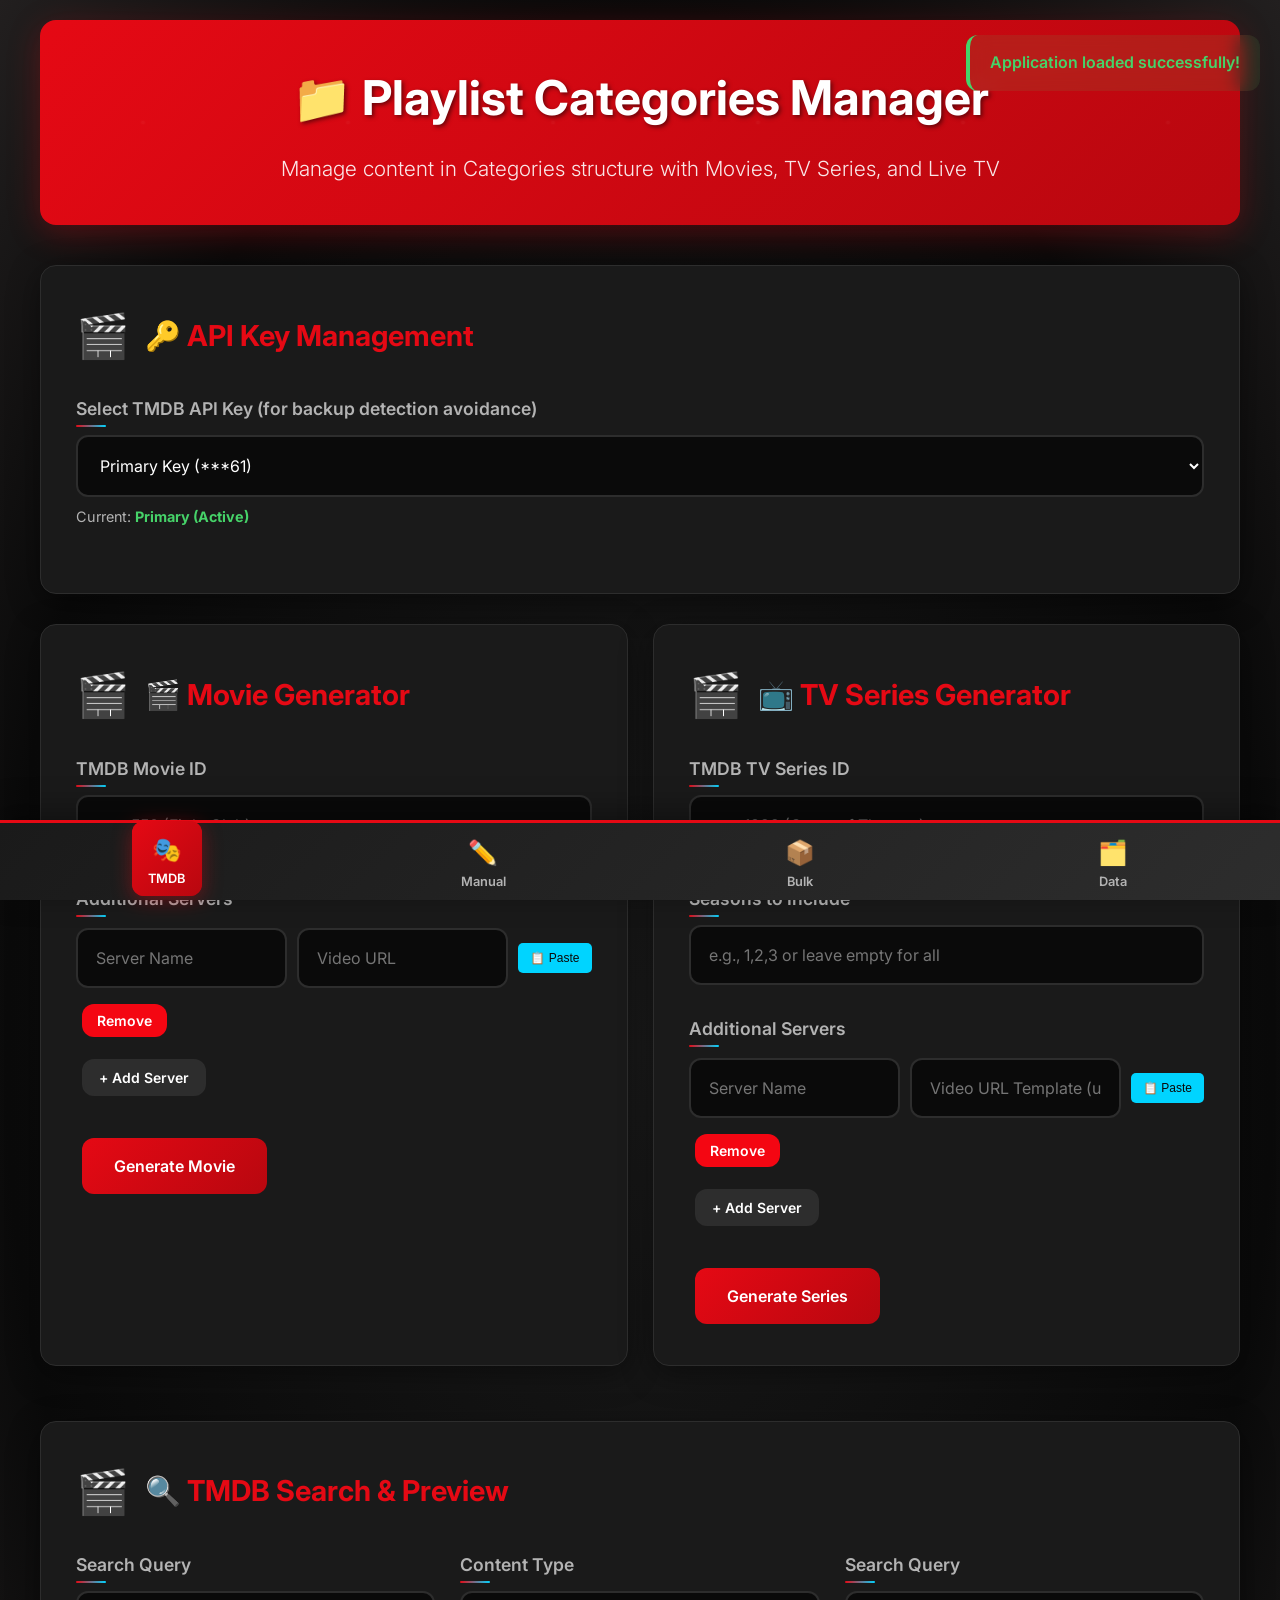
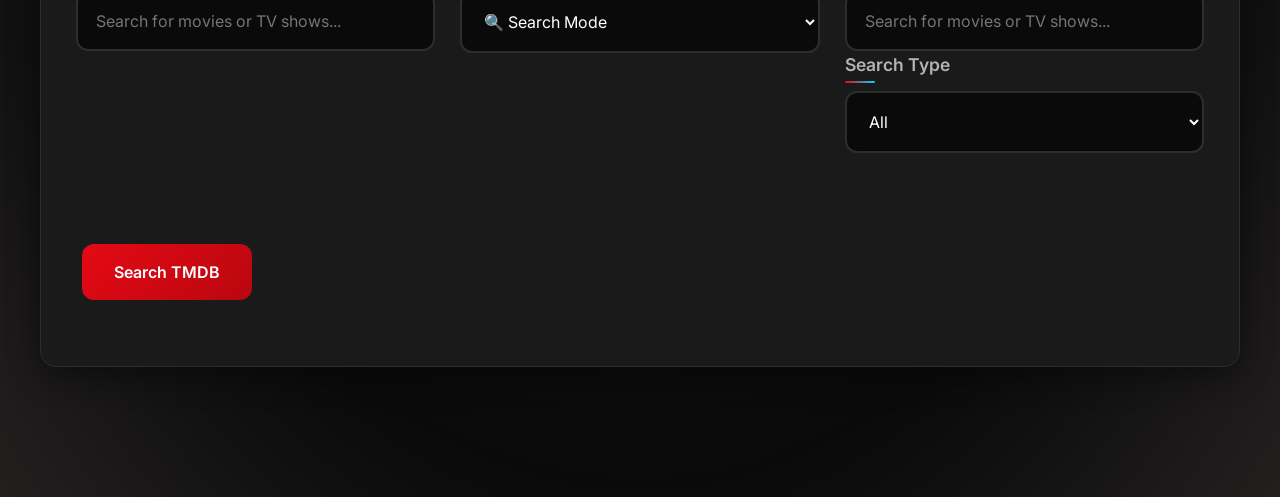
<file: cinecraze.html>
<!DOCTYPE html>
<html lang="en">
<head>
    <meta charset="UTF-8">
    <meta name="viewport" content="width=device-width, initial-scale=1.0, viewport-fit=cover">
    <meta name="theme-color" content="#e50914">
    <meta name="apple-mobile-web-app-capable" content="yes">
    <meta name="apple-mobile-web-app-status-bar-style" content="black-translucent">
    <link rel="preconnect" href="https://fonts.googleapis.com">
    <link rel="preconnect" href="https://fonts.gstatic.com" crossorigin>
    <link href="https://fonts.googleapis.com/css2?family=Inter:wght@300;400;500;600;700&display=swap" rel="stylesheet">
    <title>Playlist Categories Manager</title>
    <style>
        :root {
            --primary: #e50914;
            --primary-dark: #b8070f;
            --secondary: #221f1f;
            --background: #0a0a0a;
            --surface: #1a1a1a;
            --surface-light: #2d2d2d;
            --surface-hover: #333333;
            --text: #ffffff;
            --text-secondary: #b3b3b3;
            --text-muted: #808080;
            --success: #46d369;
            --warning: #ffa500;
            --danger: #f40612;
            --accent: #00d4ff;
            --accent-dark: #0099cc;
            --bottom-bar-height: 80px;
            --border-radius: 16px;
            --border-radius-sm: 12px;
            --shadow: 0 8px 32px rgba(0,0,0,0.4);
            --shadow-hover: 0 16px 48px rgba(0,0,0,0.6);
            --shadow-primary: 0 8px 32px rgba(229, 9, 20, 0.3);
        }
        
        * {
            box-sizing: border-box;
            margin: 0;
            padding: 0;
        }
        
        body {
            font-family: 'Inter', 'Segoe UI', Tahoma, Geneva, Verdana, sans-serif;
            background: radial-gradient(ellipse at center, var(--surface) 0%, var(--background) 70%, var(--secondary) 100%);
            color: var(--text);
            min-height: 100vh;
            padding: max(20px, env(safe-area-inset-top)) max(20px, env(safe-area-inset-right)) calc(var(--bottom-bar-height) + max(20px, env(safe-area-inset-bottom))) max(20px, env(safe-area-inset-left));
            line-height: 1.6;
        }
        
        .container {
            max-width: 1400px;
            margin: 0 auto;
            padding: 0 20px;
        }
        
        header {
            text-align: center;
            margin-bottom: 40px;
            padding: 40px 30px;
            background: linear-gradient(135deg, var(--primary) 0%, var(--primary-dark) 100%);
            border-radius: var(--border-radius);
            box-shadow: var(--shadow-primary);
            position: relative;
            overflow: hidden;
        }
        
        header::before {
            content: '';
            position: absolute;
            top: 0;
            left: 0;
            right: 0;
            bottom: 0;
            background: url('data:image/svg+xml,<svg xmlns="http://www.w3.org/2000/svg" viewBox="0 0 100 100"><defs><pattern id="grain" width="100" height="100" patternUnits="userSpaceOnUse"><circle cx="50" cy="50" r="1" fill="rgba(255,255,255,0.1)"/></pattern></defs><rect width="100" height="100" fill="url(%23grain)"/></svg>');
            opacity: 0.3;
            pointer-events: none;
        }
        
        h1 {
            font-size: clamp(1.8rem, 4vw, 3rem);
            margin-bottom: 15px;
            text-shadow: 2px 2px 4px rgba(0,0,0,0.5);
        }
        
        .subtitle {
            font-size: clamp(1rem, 2.5vw, 1.3rem);
            opacity: 0.9;
            font-weight: 300;
        }
        
        /* Bottom Navigation Bar */
        .bottom-nav {
            position: fixed;
            bottom: 0;
            left: 0;
            right: 0;
            background: linear-gradient(135deg, var(--surface) 0%, var(--surface-light) 100%);
            border-top: 2px solid var(--primary);
            box-shadow: 0 -8px 32px rgba(0,0,0,0.4);
            backdrop-filter: blur(20px);
            z-index: 1000;
            height: var(--bottom-bar-height);
            -webkit-backdrop-filter: blur(20px); /* Safari support */
        }
        
        .nav-container {
            display: flex;
            justify-content: space-around;
            align-items: center;
            height: 100%;
            max-width: 1400px;
            margin: 0 auto;
            padding: 0 max(10px, env(safe-area-inset-left)) 0 max(10px, env(safe-area-inset-right));
        }
        
        .nav-item {
            display: flex;
            flex-direction: column;
            align-items: center;
            justify-content: center;
            padding: 8px 12px;
            cursor: pointer;
            border-radius: 12px;
            transition: all 0.3s ease;
            min-width: 60px;
            text-decoration: none;
            color: var(--text-secondary);
        }
        
        .nav-item:hover {
            background: rgba(229, 9, 20, 0.1);
            color: var(--text);
            transform: translateY(-2px);
        }
        
        .nav-item:active {
            transform: translateY(0);
            transition: transform 0.1s ease;
        }
        
        .nav-item.active {
            background: linear-gradient(135deg, var(--primary) 0%, var(--primary-dark) 100%);
            color: white;
            box-shadow: 0 4px 15px rgba(229, 9, 20, 0.4);
        }
        
        .nav-item:focus {
            outline: 2px solid var(--accent);
            outline-offset: 2px;
        }
        
        .nav-item:focus:not(:focus-visible) {
            outline: none;
        }
        
        .nav-icon {
            font-size: clamp(1.2rem, 3vw, 1.5rem);
            margin-bottom: 4px;
        }
        
        .nav-label {
            font-size: clamp(0.7rem, 2vw, 0.8rem);
            font-weight: 600;
            text-align: center;
            line-height: 1;
        }
        
        .card {
            background: var(--surface);
            border-radius: var(--border-radius);
            padding: clamp(25px, 4vw, 35px);
            margin-bottom: 30px;
            box-shadow: var(--shadow);
            border: 1px solid var(--surface-light);
            transition: all 0.4s cubic-bezier(0.4, 0, 0.2, 1);
            position: relative;
            overflow: hidden;
        }
        
        .card::before {
            content: '';
            position: absolute;
            top: 0;
            left: 0;
            right: 0;
            height: 3px;
            background: linear-gradient(90deg, var(--primary), var(--accent));
            transform: scaleX(0);
            transition: transform 0.4s ease;
        }
        
        .card:hover {
            transform: translateY(-8px);
            box-shadow: var(--shadow-hover);
            border-color: var(--surface-hover);
        }
        
        .card:hover::before {
            transform: scaleX(1);
        }
        
        .card h2 {
            color: var(--primary);
            margin-bottom: 25px;
            font-size: clamp(1.3rem, 3vw, 1.8rem);
            display: flex;
            align-items: center;
            gap: 15px;
        }
        
        .card h2::before {
            content: "🎬";
            font-size: 1.5em;
        }
        
        .form-group {
            margin-bottom: 25px;
        }
        
        label {
            display: block;
            margin-bottom: 8px;
            font-weight: 600;
            color: var(--text-secondary);
            font-size: clamp(0.9rem, 2vw, 1rem);
        }
        
        input, select, textarea {
            width: 100%;
            padding: clamp(14px, 2.5vw, 18px);
            border: 2px solid var(--surface-light);
            border-radius: var(--border-radius-sm);
            background: var(--background);
            color: var(--text);
            font-size: clamp(14px, 2.5vw, 16px);
            transition: all 0.3s cubic-bezier(0.4, 0, 0.2, 1);
            font-family: inherit;
        }
        
        input:focus, select:focus, textarea:focus {
            outline: none;
            border-color: var(--primary);
            box-shadow: 0 0 0 4px rgba(229, 9, 20, 0.15);
            background: var(--surface);
            transform: translateY(-1px);
        }
        
        input:hover, select:hover, textarea:hover {
            border-color: var(--surface-hover);
            background: var(--surface);
        }
        
        .btn {
            padding: clamp(14px, 2.5vw, 18px) clamp(24px, 4vw, 32px);
            border: none;
            border-radius: var(--border-radius-sm);
            font-size: clamp(14px, 2.5vw, 16px);
            font-weight: 600;
            cursor: pointer;
            transition: all 0.3s cubic-bezier(0.4, 0, 0.2, 1);
            text-decoration: none;
            display: inline-flex;
            align-items: center;
            gap: 12px;
            margin: 6px;
            text-align: center;
            justify-content: center;
            position: relative;
            overflow: hidden;
            font-family: inherit;
        }
        
        .btn::before {
            content: '';
            position: absolute;
            top: 0;
            left: -100%;
            width: 100%;
            height: 100%;
            background: linear-gradient(90deg, transparent, rgba(255,255,255,0.2), transparent);
            transition: left 0.5s ease;
        }
        
        .btn:hover::before {
            left: 100%;
        }
        
        .btn-primary {
            background: linear-gradient(135deg, var(--primary) 0%, var(--primary-dark) 100%);
            color: white;
        }
        
        .btn-primary:hover {
            transform: translateY(-2px);
            box-shadow: 0 8px 25px rgba(229, 9, 20, 0.4);
        }
        
        .btn-secondary {
            background: var(--surface-light);
            color: var(--text);
            border: 2px solid var(--surface-light);
        }
        
        .btn-secondary:hover {
            background: var(--accent);
            border-color: var(--accent);
            color: var(--background);
        }
        
        .btn-success {
            background: var(--success);
            color: white;
        }
        
        .btn-warning {
            background: var(--warning);
            color: white;
        }
        
        .btn-danger {
            background: var(--danger);
            color: white;
        }
        
        .btn-accent {
            background: var(--accent);
            color: var(--background);
            font-weight: bold;
        }
        
        .grid {
            display: grid;
            grid-template-columns: repeat(auto-fit, minmax(min(300px, 100%), 1fr));
            gap: 20px;
            margin-bottom: 20px;
        }
        
        .grid-2 {
            grid-template-columns: repeat(auto-fit, minmax(min(400px, 100%), 1fr));
        }

        /* Tab content styling */
        .tab-content {
            display: none;
            animation: fadeIn 0.3s ease-in-out;
        }
        
        .tab-content.active {
            display: block;
        }
        
        @keyframes fadeIn {
            from { opacity: 0; transform: translateY(10px); }
            to { opacity: 1; transform: translateY(0); }
        }
        
        .preview-grid {
            display: grid;
            grid-template-columns: repeat(auto-fill, minmax(min(200px, 100%), 1fr));
            gap: 20px;
            margin-top: 20px;
        }
        
        .preview-item {
            background: var(--surface-light);
            border-radius: 10px;
            overflow: hidden;
            transition: transform 0.3s ease;
        }
        
        .preview-item:hover {
            transform: scale(1.05);
        }
        
        .preview-item img {
            width: 100%;
            height: clamp(200px, 40vw, 300px);
            object-fit: cover;
        }
        
        .preview-item .info {
            padding: 15px;
        }
        
        .preview-item .title {
            font-weight: 600;
            margin-bottom: 5px;
            font-size: clamp(0.9rem, 2vw, 1rem);
        }
        
        .preview-item .meta {
            font-size: clamp(0.8rem, 1.8vw, 0.9rem);
            color: var(--text-secondary);
        }
        
        .progress-bar {
            width: 100%;
            height: 6px;
            background: var(--surface-light);
            border-radius: 3px;
            overflow: hidden;
            margin: 20px 0;
        }
        
        .progress-fill {
            height: 100%;
            background: linear-gradient(90deg, var(--primary), var(--accent));
            width: 0%;
            transition: width 0.3s ease;
        }
        
        .progress-text {
            text-align: center;
            font-size: 0.9rem;
            color: var(--text-secondary);
            margin-top: 5px;
        }
        
        .status {
            padding: 15px 20px;
            border-radius: var(--border-radius-sm);
            margin: 15px 0;
            font-weight: 600;
            font-size: clamp(0.9rem, 2vw, 1rem);
            border-left: 4px solid;
            position: relative;
            backdrop-filter: blur(10px);
            transition: all 0.3s ease;
        }
        
        .status:hover {
            transform: translateX(5px);
        }
        
        .status.success { 
            background: rgba(70, 211, 105, 0.1); 
            color: var(--success); 
            border-left-color: var(--success);
        }
        .status.warning { 
            background: rgba(255, 165, 0, 0.1); 
            color: var(--warning); 
            border-left-color: var(--warning);
        }
        .status.error { 
            background: rgba(244, 6, 18, 0.1); 
            color: var(--danger); 
            border-left-color: var(--danger);
        }
        .status.info { 
            background: rgba(0, 212, 255, 0.1); 
            color: var(--accent); 
            border-left-color: var(--accent);
        }
        
        .toggle-switch {
            position: relative;
            display: inline-block;
            width: 60px;
            height: 34px;
        }
        
        .toggle-switch input {
            opacity: 0;
            width: 0;
            height: 0;
        }
        
        .slider {
            position: absolute;
            cursor: pointer;
            top: 0;
            left: 0;
            right: 0;
            bottom: 0;
            background-color: var(--surface-light);
            transition: .4s;
            border-radius: 34px;
        }
        
        .slider:before {
            position: absolute;
            content: "";
            height: 26px;
            width: 26px;
            left: 4px;
            bottom: 4px;
            background-color: white;
            transition: .4s;
            border-radius: 50%;
        }
        
        input:checked + .slider {
            background-color: var(--primary);
        }
        
        input:checked + .slider:before {
            transform: translateX(26px);
        }
        
        .modal {
            display: none;
            position: fixed;
            z-index: 1000;
            left: 0;
            top: 0;
            width: 100%;
            height: 100%;
            background-color: rgba(0,0,0,0.8);
        }
        
        .modal-content {
            background-color: var(--surface);
            margin: 5% auto;
            padding: clamp(20px, 4vw, 30px);
            border-radius: 15px;
            width: min(90%, 800px);
            max-height: 80vh;
            overflow-y: auto;
        }
        
        .close {
            color: var(--text-secondary);
            float: right;
            font-size: 28px;
            font-weight: bold;
            cursor: pointer;
        }
        
        .close:hover {
            color: var(--primary);
        }
        
        .server-list {
            margin-top: 15px;
        }
        
        .server-item {
            display: flex;
            gap: 10px;
            margin-bottom: 10px;
            align-items: center;
            flex-wrap: wrap;
        }
        
        .server-item input {
            flex: 1;
            min-width: 200px;
        }
        
        .server-item .paste-btn {
            padding: 8px 12px;
            background: var(--accent);
            color: var(--background);
            border: none;
            border-radius: 5px;
            cursor: pointer;
            font-size: 12px;
            transition: all 0.3s ease;
            white-space: nowrap;
        }
        
        .server-item .paste-btn:hover {
            background: var(--primary);
            transform: translateY(-1px);
        }
        
        .btn-small {
            padding: 8px 15px;
            font-size: clamp(12px, 2vw, 14px);
        }
        
        .season-group {
            border: 1px solid var(--surface-light);
            padding: 15px;
            margin: 10px 0;
            border-radius: 8px;
            background: var(--surface);
        }
        
        .episode-group {
            margin: 10px 0;
            padding: 10px;
            background: var(--background);
            border-radius: 5px;
            border-left: 3px solid var(--primary);
        }
        
        .episode-group h5 {
            margin-bottom: 10px;
            color: var(--primary);
        }
        
        .loading {
            display: inline-block;
            width: 20px;
            height: 20px;
            border: 3px solid var(--surface-light);
            border-radius: 50%;
            border-top-color: var(--primary);
            animation: spin 1s ease-in-out infinite;
        }
        
        @keyframes spin {
            to { transform: rotate(360deg); }
        }

        .auto-embed-config {
            background: var(--surface-light);
            border-radius: var(--border-radius-sm);
            padding: 25px;
            margin-bottom: 25px;
            display: grid;
            grid-template-columns: repeat(auto-fit, minmax(320px, 1fr));
            gap: 15px;
            border: 1px solid var(--surface-hover);
            box-shadow: inset 0 2px 8px rgba(0,0,0,0.1);
        }

        .embed-option {
            display: flex;
            align-items: center;
            gap: 15px;
            margin-bottom: 12px;
            padding: 15px;
            background: var(--background);
            border-radius: var(--border-radius-sm);
            border: 2px solid var(--surface-light);
            flex-wrap: wrap;
            transition: all 0.3s ease;
            position: relative;
        }
        
        .embed-option:hover {
            border-color: var(--primary);
            background: var(--surface);
            transform: translateY(-2px);
            box-shadow: 0 4px 16px rgba(0,0,0,0.2);
        }

        .embed-option:last-child {
            margin-bottom: 0;
        }

        .embed-option input[type="checkbox"] {
            width: auto;
            margin: 0;
            transform: scale(1.2);
            accent-color: var(--primary);
        }

        .embed-option label {
            flex: 1;
            margin: 0;
            font-weight: 600;
            color: var(--text);
            min-width: 160px;
            font-size: 0.95rem;
        }

        .embed-option select {
            width: auto;
            min-width: 110px;
            padding: 10px 14px;
            background: var(--surface);
            border: 1px solid var(--surface-hover);
            color: var(--text);
            border-radius: 8px;
            font-size: 0.9rem;
        }

        .auto-embed-actions {
            display: flex;
            gap: 15px;
            flex-wrap: wrap;
            margin-bottom: 20px;
        }

        .auto-embed-actions .btn {
            flex: 1;
            min-width: 180px;
            position: relative;
        }
        
        .auto-embed-actions .btn::after {
            content: '';
            position: absolute;
            top: 0;
            left: 0;
            right: 0;
            bottom: 0;
            background: linear-gradient(45deg, transparent 30%, rgba(255,255,255,0.1) 50%, transparent 70%);
            transform: translateX(-100%);
            transition: transform 0.6s ease;
        }
        
        .auto-embed-actions .btn:hover::after {
            transform: translateX(100%);
        }

        .tmdb-update-container {
            display: flex;
            gap: 10px;
            align-items: flex-end;
            flex-wrap: wrap;
        }

        .tmdb-input-wrapper {
            flex: 1;
            min-width: 200px;
        }

        .tmdb-update-btn {
            white-space: nowrap;
            flex-shrink: 0;
        }

        #auto-embed-content-select {
            max-height: 200px;
            overflow-y: auto;
        }

        #selected-content-info {
            margin-top: 10px;
            padding: 15px;
            border-radius: 8px;
            background: var(--surface-light);
            border-left: 4px solid var(--accent);
        }

        .checkbox-content-container {
            background: var(--surface-light);
            border-radius: 10px;
            padding: 15px;
            border: 1px solid var(--surface-light);
        }

        .checkbox-header {
            display: flex;
            gap: 10px;
            align-items: center;
            margin-bottom: 15px;
            flex-wrap: wrap;
        }

        .selection-counter {
            font-weight: 600;
            color: var(--accent);
            margin-left: auto;
        }
        
        .api-status {
            color: var(--text-secondary);
            font-size: 0.9rem;
            margin-top: 8px;
            display: block;
        }
        
        .api-status span {
            color: var(--success);
            font-weight: bold;
        }

        .content-checkbox-list {
            max-height: 300px;
            overflow-y: auto;
            border: 1px solid var(--surface-light);
            border-radius: 8px;
            background: var(--background);
        }

        .content-checkbox-item {
            display: flex;
            align-items: center;
            padding: 12px 15px;
            border-bottom: 1px solid var(--surface-light);
            transition: background 0.2s ease;
            position: relative;
        }

        .content-checkbox-item:last-child {
            border-bottom: none;
        }

        .content-checkbox-item:hover {
            background: var(--surface);
        }

        .content-checkbox-item.disabled {
            opacity: 0.5;
            cursor: not-allowed;
        }

        .content-checkbox-item input[type="checkbox"] {
            width: auto;
            margin: 0 12px 0 0;
            cursor: pointer;
        }

        .content-checkbox-item.disabled input[type="checkbox"] {
            cursor: not-allowed;
        }

        .content-checkbox-label {
            flex: 1;
            font-weight: 500;
            color: var(--text);
            cursor: pointer;
            line-height: 1.4;
        }

        .content-checkbox-item.disabled .content-checkbox-label {
            cursor: not-allowed;
        }

        .tmdb-status {
            display: flex;
            align-items: center;
            gap: 8px;
            font-size: 0.85rem;
            margin-left: auto;
        }

        .tmdb-status.searching {
            color: var(--warning);
        }

        .tmdb-status.found {
            color: var(--success);
        }

        .tmdb-status.not-found {
            color: var(--danger);
        }

        .tmdb-status .loading-spinner {
            display: inline-block;
            width: 12px;
            height: 12px;
            border: 2px solid var(--surface-light);
            border-radius: 50%;
            border-top-color: var(--warning);
            animation: spin 1s ease-in-out infinite;
        }

        .manual-tmdb-input {
            display: flex;
            align-items: center;
            gap: 8px;
            margin-top: 8px;
        }

        .manual-tmdb-input input {
            width: 80px;
            padding: 4px 8px;
            font-size: 0.8rem;
            border: 1px solid var(--surface-light);
            border-radius: 4px;
            background: var(--background);
            color: var(--text);
        }

        .manual-tmdb-input input:focus {
            border-color: var(--accent);
            box-shadow: 0 0 0 2px rgba(0, 212, 255, 0.2);
        }

        .manual-tmdb-input .btn-verify {
            padding: 4px 8px;
            font-size: 0.75rem;
            min-width: auto;
            white-space: nowrap;
        }

        .tmdb-status.not-found {
            flex-direction: column;
            align-items: flex-end;
        }

        .tmdb-status.manual-entry {
            color: var(--accent);
        }

        .bulk-update-container {
            display: flex;
            flex-direction: column;
            gap: 15px;
        }

        #bulk-update-btn:disabled {
            opacity: 0.5;
            cursor: not-allowed;
        }

        /* Responsive Design */
        @media (max-width: 1024px) {
            .container {
                padding: 10px;
            }
            
            .grid-2 {
                grid-template-columns: 1fr;
            }
        }
        @media (max-width: 768px) {
            body {
                padding: max(15px, env(safe-area-inset-top)) max(15px, env(safe-area-inset-right)) calc(var(--bottom-bar-height) + max(15px, env(safe-area-inset-bottom))) max(15px, env(safe-area-inset-left));
            }
            
            .container {
                padding: 0;
            }
            
            header {
                padding: 20px;
                margin-bottom: 30px;
            }
            
            .card {
                padding: 20px;
                margin-bottom: 20px;
            }
            
            .grid {
                grid-template-columns: 1fr;
                gap: 15px;
            }
            
            .preview-grid {
                grid-template-columns: repeat(auto-fill, minmax(150px, 1fr));
                gap: 15px;
            }
            
            .server-item {
                flex-direction: column;
                align-items: stretch;
            }
            
            .server-item input {
                min-width: auto;
                margin-bottom: 5px;
            }
            
            .auto-embed-actions {
                flex-direction: column;
            }
            
            .auto-embed-actions .btn {
                min-width: auto;
            }
        }
        
        /* Enhanced Search Results Styling */
        .results-info {
            background: var(--surface-light);
            border-radius: var(--border-radius-sm);
            padding: 15px 20px;
            margin: 20px 0;
            border-left: 4px solid var(--primary);
            font-weight: 600;
            color: var(--text);
            text-align: center;
        }
        
        .results-info p {
            margin: 0;
            font-size: 1.1rem;
        }
        
        .results-info strong {
            color: var(--primary);
            font-size: 1.3rem;
        }
        
        /* Enhanced Form Group Styling */
        .form-group {
            margin-bottom: 30px;
            position: relative;
        }
        
        .form-group label {
            display: block;
            margin-bottom: 12px;
            font-weight: 600;
            color: var(--text-secondary);
            font-size: clamp(0.95rem, 2vw, 1.1rem);
            position: relative;
        }
        
        .form-group label::after {
            content: '';
            position: absolute;
            bottom: -4px;
            left: 0;
            width: 30px;
            height: 2px;
            background: linear-gradient(90deg, var(--primary), var(--accent));
            border-radius: 1px;
        }
        
        /* Enhanced Grid Layouts */
        .grid {
            display: grid;
            grid-template-columns: repeat(auto-fit, minmax(min(320px, 100%), 1fr));
            gap: 25px;
            margin-bottom: 25px;
        }
        
        .grid-2 {
            grid-template-columns: repeat(auto-fit, minmax(min(450px, 100%), 1fr));
            gap: 25px;
        }
        
        /* Enhanced Preview Grid */
        .preview-grid {
            display: grid;
            grid-template-columns: repeat(auto-fill, minmax(min(220px, 100%), 1fr));
            gap: 25px;
            margin-top: 25px;
        }
        
        .preview-item {
            background: var(--surface-light);
            border-radius: var(--border-radius-sm);
            overflow: hidden;
            transition: all 0.4s cubic-bezier(0.4, 0, 0.2, 1);
            border: 1px solid var(--surface-hover);
            position: relative;
        }
        
        .preview-item:hover {
            transform: scale(1.05) translateY(-5px);
            box-shadow: var(--shadow-hover);
            border-color: var(--primary);
        }
        
        .preview-item::before {
            content: '';
            position: absolute;
            top: 0;
            left: 0;
            right: 0;
            height: 3px;
            background: linear-gradient(90deg, var(--primary), var(--accent));
            transform: scaleX(0);
            transition: transform 0.4s ease;
        }
        
        .preview-item:hover::before {
            transform: scaleX(1);
        }
        
        /* Enhanced Bottom Navigation */
        .bottom-nav {
            position: fixed;
            bottom: 0;
            left: 0;
            right: 0;
            background: linear-gradient(135deg, var(--surface) 0%, var(--surface-light) 100%);
            border-top: 3px solid var(--primary);
            box-shadow: 0 -8px 32px rgba(0,0,0,0.4);
            backdrop-filter: blur(20px);
            z-index: 1000;
            height: var(--bottom-bar-height);
            -webkit-backdrop-filter: blur(20px);
        }
        
        .nav-item {
            display: flex;
            flex-direction: column;
            align-items: center;
            justify-content: center;
            padding: 10px 16px;
            cursor: pointer;
            border-radius: var(--border-radius-sm);
            transition: all 0.3s cubic-bezier(0.4, 0, 0.2, 1);
            min-width: 70px;
            text-decoration: none;
            color: var(--text-secondary);
            position: relative;
            overflow: hidden;
        }
        
        .nav-item::before {
            content: '';
            position: absolute;
            top: 0;
            left: 0;
            right: 0;
            bottom: 0;
            background: linear-gradient(135deg, var(--primary) 0%, var(--primary-dark) 100%);
            opacity: 0;
            transition: opacity 0.3s ease;
            z-index: -1;
        }
        
        .nav-item:hover::before {
            opacity: 0.1;
        }
        
        .nav-item.active::before {
            opacity: 1;
        }
        
        .nav-item.active {
            background: linear-gradient(135deg, var(--primary) 0%, var(--primary-dark) 100%);
            color: white;
            box-shadow: 0 4px 20px rgba(229, 9, 20, 0.4);
            transform: translateY(-3px);
        }
        
        /* Smooth scrolling and animations */
        html {
            scroll-behavior: smooth;
        }
        
        /* Enhanced focus states */
        *:focus {
            outline: 2px solid var(--accent);
            outline-offset: 2px;
        }
        
        *:focus:not(:focus-visible) {
            outline: none;
        }
        
        /* Loading animation improvements */
        .loading {
            display: inline-block;
            width: 24px;
            height: 24px;
            border: 3px solid var(--surface-light);
            border-radius: 50%;
            border-top-color: var(--primary);
            animation: spin 1s cubic-bezier(0.4, 0, 0.2, 1) infinite;
        }
        
        @keyframes spin {
            to { transform: rotate(360deg); }
        }
        
        /* Enhanced progress bar */
        .progress-bar {
            width: 100%;
            height: 8px;
            background: var(--surface-light);
            border-radius: 4px;
            overflow: hidden;
            margin: 25px 0;
            box-shadow: inset 0 2px 4px rgba(0,0,0,0.2);
        }
        
        .progress-fill {
            height: 100%;
            background: linear-gradient(90deg, var(--primary), var(--accent));
            width: 0%;
            transition: width 0.4s cubic-bezier(0.4, 0, 0.2, 1);
            position: relative;
        }
        
        .progress-fill::after {
            content: '';
            position: absolute;
            top: 0;
            left: 0;
            right: 0;
            bottom: 0;
            background: linear-gradient(90deg, transparent 30%, rgba(255,255,255,0.3) 50%, transparent 70%);
            animation: shimmer 2s infinite;
        }
        
        @keyframes shimmer {
            0% { transform: translateX(-100%); }
            100% { transform: translateX(100%); }
        }
            }
            
            .embed-option {
                flex-direction: column;
                align-items: flex-start;
                gap: 10px;
            }
            
            .embed-option label {
                min-width: auto;
            }
            
            .tmdb-update-container {
                flex-direction: column;
                align-items: stretch;
            }
            
            .tmdb-input-wrapper {
                min-width: auto;
                margin-bottom: 10px;
            }
            
            .tmdb-update-btn {
                width: 100%;
            }
        }

        @media (max-width: 480px) {
            :root {
                --bottom-bar-height: 70px;
            }
            
            body {
                padding: max(10px, env(safe-area-inset-top)) max(10px, env(safe-area-inset-right)) calc(var(--bottom-bar-height) + max(10px, env(safe-area-inset-bottom))) max(10px, env(safe-area-inset-left));
            }
            
            .nav-container {
                padding: 0 5px;
            }
            
            .nav-item {
                min-width: 50px;
                padding: 6px 8px;
            }
            
            .nav-label {
                font-size: 0.65rem;
            }
            
            .nav-icon {
                font-size: 1.1rem;
            }
            
            header {
                padding: 15px;
                margin-bottom: 20px;
            }
            
            .card {
                padding: 15px;
                margin-bottom: 15px;
            }
            
            .preview-grid {
                grid-template-columns: repeat(auto-fill, minmax(120px, 1fr));
                gap: 10px;
            }
            
            .modal-content {
                width: 95%;
                margin: 2% auto;
                padding: 20px;
            }
        }

        /* Landscape orientation for mobile */
        @media (max-width: 768px) and (orientation: landscape) {
            :root {
                --bottom-bar-height: 60px;
            }
            
            body {
                padding: max(10px, env(safe-area-inset-top)) max(10px, env(safe-area-inset-right)) calc(var(--bottom-bar-height) + max(10px, env(safe-area-inset-bottom))) max(10px, env(safe-area-inset-left));
            }
            
            .nav-item {
                padding: 4px 8px;
            }
            
            .nav-icon {
                font-size: 1rem;
                margin-bottom: 2px;
            }
            
            .nav-label {
                font-size: 0.6rem;
            }
        }
        
        /* GitHub Upload Styles */
        .github-upload-section {
            background: var(--surface);
            padding: 20px;
            border-radius: 10px;
            border: 1px solid var(--surface-light);
            margin-top: 15px;
        }
        
        .github-upload-section h3 {
            color: var(--accent);
            margin-bottom: 15px;
            font-size: 1.1rem;
        }
        
        .github-upload-section .form-control {
            width: 100%;
            padding: 10px 12px;
            border: 1px solid var(--surface-light);
            border-radius: 6px;
            background: var(--background);
            color: var(--text);
            font-size: 0.9rem;
        }
        
        .github-upload-section .form-control:focus {
            border-color: var(--accent);
            box-shadow: 0 0 0 2px rgba(0, 212, 255, 0.2);
            outline: none;
        }
        
        .github-upload-section .form-text {
            color: var(--text-secondary);
            font-size: 0.8rem;
            margin-top: 5px;
            display: block;
        }
        
        .github-upload-section .form-text a {
            color: var(--accent);
            text-decoration: none;
        }
        
        .github-upload-section .form-text a:hover {
            text-decoration: underline;
        }
        
        .github-status {
            margin-top: 15px;
            padding: 12px;
            border-radius: 6px;
            font-size: 0.9rem;
            display: none;
        }
        
        .github-status.success {
            background: rgba(70, 211, 105, 0.1);
            color: var(--success);
            border: 1px solid rgba(70, 211, 105, 0.3);
        }
        
        .github-status.error {
            background: rgba(244, 6, 18, 0.1);
            color: var(--danger);
            border: 1px solid rgba(244, 6, 18, 0.3);
        }
        
        .github-status.info {
            background: rgba(0, 212, 255, 0.1);
            color: var(--accent);
            border: 1px solid rgba(0, 212, 255, 0.3);
        }
        
        .github-status.warning {
            background: rgba(255, 165, 0, 0.1);
            color: var(--warning);
            border: 1px solid rgba(255, 165, 0, 0.3);
        }
    </style>
    
    <!-- GitHub Upload Script -->
    <script>
        // GitHub Upload Configuration
        const GITHUB_CONFIG = {
            owner: 'MovieAddict88',
            repo: 'Movie-Source',
            branch: 'main',
            path: 'playlist.json',
            token: ''
        };

        // Function to upload JSON to GitHub
        async function uploadToGitHub(jsonData, filename = 'playlist.json') {
            if (!GITHUB_CONFIG.token) {
                showGitHubStatus('error', 'GitHub token not configured. Please set your token first.');
                return;
            }

            const progressBar = document.getElementById('github-upload-progress');
            const progressFill = document.getElementById('github-upload-progress-fill');
            const progressText = document.getElementById('github-upload-progress-text');

            const ZIP_THRESHOLD_MB = 10;

            try {
                if (progressBar) {
                    progressBar.style.display = 'block';
                    progressFill.style.width = '0%';
                }
                if (progressText) {
                    progressText.style.display = 'block';
                    progressText.textContent = 'Initializing upload...';
                }

                showGitHubStatus('info', 'Initializing GitHub upload...');
                updateProgress(10, 'Checking repository...');

                const dataSizeMB = jsonData.length / 1024 / 1024;
                const dataSizeMBString = dataSizeMB.toFixed(2);

                console.log('🔍 Data being uploaded (size):', jsonData.length, 'characters');
                console.log('🔍 Data size in MB:', dataSizeMBString);
                console.log('🔍 Data preview (first 200 chars):', jsonData.substring(0, 200));
                console.log('🔍 Data contains Categories:', jsonData.includes('"Categories"'));
                console.log('🔍 Data contains Movies:', jsonData.includes('"Movies"'));

                if (dataSizeMB > ZIP_THRESHOLD_MB) {
                    showGitHubStatus('info', `Data is ${dataSizeMBString}MB (> ${ZIP_THRESHOLD_MB}MB). Compressing to ZIP before upload...`);
                    updateProgress(30, 'Loading compressor...');

                    await ensureJSZipLoaded();

                    updateProgress(40, 'Compressing data to ZIP...');
                    const zip = new JSZip();
                    zip.file(filename, jsonData);
                    const zipArrayBuffer = await zip.generateAsync({
                        type: 'arraybuffer',
                        compression: 'DEFLATE',
                        compressionOptions: { level: 9 }
                    });

                    const zippedSizeMB = (zipArrayBuffer.byteLength / 1024 / 1024).toFixed(2);
                    console.log('🗜️ Zipped size (MB):', zippedSizeMB);

                    const zippedFilename = filename.endsWith('.zip') ? filename : `${filename}.zip`;

                    updateProgress(55, 'Ensuring auto-unzip workflow exists...');
                    try {
                        await ensureAutoUnzipWorkflowIfNeeded(zippedFilename, filename);
                    } catch (wfErr) {
                        console.warn('⚠️ Failed to ensure auto-unzip workflow:', wfErr);
                    }

                    const base64Zip = arrayBufferToBase64(zipArrayBuffer);

                    updateProgress(70, 'Uploading ZIP to GitHub...');
                    const result = await createOrUpdateFileOnGitHub(zippedFilename, base64Zip, `Upload ${zippedFilename} (compressed from ${filename}, ${dataSizeMBString}MB -> ${zippedSizeMB}MB)`);

                    updateProgress(90, 'Processing response...');

                    if (result) {
                        updateProgress(100, 'Upload completed successfully!');
                        showGitHubStatus('success', `✅ Uploaded ${zippedFilename} (${zippedSizeMB}MB). A workflow will unzip to ${filename}.`);
                        const fileUrl = `https://github.com/${GITHUB_CONFIG.owner}/${GITHUB_CONFIG.repo}/blob/${GITHUB_CONFIG.branch}/${zippedFilename}`;
                        setTimeout(() => showGitHubStatus('info', `🔗 View file: ${fileUrl}`), 2000);
                    } else {
                        updateProgress(0, 'Upload failed');
                        showGitHubStatus('error', '❌ GitHub upload failed for ZIP file.');
                    }

                    setTimeout(() => {
                        if (progressBar) progressBar.style.display = 'none';
                        if (progressText) progressText.style.display = 'none';
                    }, 3000);

                    return;
                }

                updateProgress(30, 'Preparing upload data...');
                const encoder = new TextEncoder();
                const dataBuffer = encoder.encode(jsonData);
                const content = arrayBufferToBase64(dataBuffer.buffer);

                updateProgress(50, 'Checking if file exists...');
                const existingSha = await getExistingFileSha(filename);

                const dataSizeMBStringSmall = (jsonData.length / 1024 / 1024).toFixed(2);
                const uploadData = {
                    message: `Update ${filename} - ${new Date().toISOString().split('T')[0]} (${dataSizeMBStringSmall}MB)`,
                    content: content,
                    branch: GITHUB_CONFIG.branch
                };
                if (existingSha) uploadData.sha = existingSha;

                updateProgress(70, 'Uploading to GitHub...');
                const uploadUrl = `https://api.github.com/repos/${GITHUB_CONFIG.owner}/${GITHUB_CONFIG.repo}/contents/${filename}`;
                const uploadResponse = await fetch(uploadUrl, {
                    method: 'PUT',
                    headers: {
                        'Authorization': `token ${GITHUB_CONFIG.token}`,
                        'Accept': 'application/vnd.github.v3+json',
                        'Content-Type': 'application/json'
                    },
                    body: JSON.stringify(uploadData)
                });

                updateProgress(90, 'Processing response...');

                if (uploadResponse.ok) {
                    const result = await uploadResponse.json();
                    updateProgress(100, 'Upload completed successfully!');
                    showGitHubStatus('success', `✅ Successfully uploaded to GitHub! File: ${result.content.name} (${dataSizeMBStringSmall}MB)`);
                    const fileUrl = `https://github.com/${GITHUB_CONFIG.owner}/${GITHUB_CONFIG.repo}/blob/${GITHUB_CONFIG.branch}/${filename}`;
                    setTimeout(() => showGitHubStatus('info', `🔗 View file: ${fileUrl}`), 2000);
                    setTimeout(() => {
                        if (progressBar) progressBar.style.display = 'none';
                        if (progressText) progressText.style.display = 'none';
                    }, 3000);
                } else {
                    const error = await uploadResponse.json();
                    updateProgress(0, 'Upload failed');
                    showGitHubStatus('error', `❌ GitHub upload failed: ${error.message}`);
                    if (progressBar) {
                        setTimeout(() => {
                            progressBar.style.display = 'none';
                            if (progressText) progressText.style.display = 'none';
                        }, 3000);
                    }
                }

            } catch (error) {
                updateProgress(0, 'Upload error occurred');
                showGitHubStatus('error', `❌ Upload error: ${error.message}`);
                console.error('GitHub upload error:', error);
                if (progressBar) {
                    setTimeout(() => {
                        progressBar.style.display = 'none';
                        if (progressText) progressText.style.display = 'none';
                    }, 3000);
                }
            }

            function updateProgress(percentage, message) {
                const progressFill = document.getElementById('github-upload-progress-fill');
                const progressText = document.getElementById('github-upload-progress-text');
                if (progressFill) {
                    progressFill.style.width = `${percentage}%`;
                }
                if (progressText) {
                    progressText.textContent = message;
                }
                console.log(`📊 Upload Progress: ${percentage}% - ${message}`);
            }
        }

        async function ensureJSZipLoaded() {
            if (window.JSZip) return;
            await new Promise((resolve, reject) => {
                const s = document.createElement('script');
                s.src = 'https://cdn.jsdelivr.net/npm/jszip@3.10.1/dist/jszip.min.js';
                s.onload = resolve;
                s.onerror = () => reject(new Error('Failed to load JSZip'));
                document.head.appendChild(s);
            });
        }

        function arrayBufferToBase64(buffer) {
            let binary = '';
            const bytes = new Uint8Array(buffer);
            const chunkSize = 0x8000;
            for (let i = 0; i < bytes.length; i += chunkSize) {
                const chunk = bytes.subarray(i, i + chunkSize);
                binary += String.fromCharCode.apply(null, chunk);
            }
            return btoa(binary);
        }

        async function getExistingFileSha(path) {
            const url = `https://api.github.com/repos/${GITHUB_CONFIG.owner}/${GITHUB_CONFIG.repo}/contents/${path}`;
            const res = await fetch(url, {
                headers: {
                    'Authorization': `token ${GITHUB_CONFIG.token}`,
                    'Accept': 'application/vnd.github.v3+json'
                }
            });
            if (res.ok) {
                const info = await res.json();
                return info.sha || null;
            }
            return null;
        }

        async function createOrUpdateFileOnGitHub(path, base64Content, message) {
            const sha = await getExistingFileSha(path);
            const url = `https://api.github.com/repos/${GITHUB_CONFIG.owner}/${GITHUB_CONFIG.repo}/contents/${path}`;
            const body = {
                message,
                content: base64Content,
                branch: GITHUB_CONFIG.branch
            };
            if (sha) body.sha = sha;

            const res = await fetch(url, {
                method: 'PUT',
                headers: {
                    'Authorization': `token ${GITHUB_CONFIG.token}`,
                    'Accept': 'application/vnd.github.v3+json',
                    'Content-Type': 'application/json'
                },
                body: JSON.stringify(body)
            });

            if (!res.ok) {
                const error = await res.json().catch(() => ({}));
                throw new Error(error.message || `Failed to upload ${path}`);
            }
            return res.json();
        }

        async function ensureAutoUnzipWorkflowIfNeeded(zippedPath, jsonPath) {
            const workflowPath = '.github/workflows/auto-unzip-playlist.yml';
            const yaml = buildUnzipWorkflowYaml(zippedPath, jsonPath, GITHUB_CONFIG.branch);
            const base64Yaml = btoa(unescape(encodeURIComponent(yaml)));
            try {
                await createOrUpdateFileOnGitHub(workflowPath, base64Yaml, 'Add/update auto-unzip workflow for large JSON uploads');
                console.log('✅ Auto-unzip workflow ensured at', workflowPath);
            } catch (e) {
                console.warn('⚠️ Could not create/update workflow:', e.message);
                throw e;
            }
        }

        function buildUnzipWorkflowYaml(zippedPath, jsonPath, branch) {
            return `name: Auto Unzip Playlist
on:
  push:
    branches: [ ${branch} ]
    paths:
      - ${zippedPath}
permissions:
  contents: write
jobs:
  unzip:
    runs-on: ubuntu-latest
    steps:
      - uses: actions/checkout@v4
        with:
          fetch-depth: 0
      - name: Unzip to JSON
        run: |
          unzip -o "${zippedPath}" -d .
          git config user.name "github-actions[bot]"
          git config user.email "github-actions[bot]@users.noreply.github.com"
          git add "${jsonPath}"
          git commit -m "Auto-unzip ${zippedPath} -> ${jsonPath}" || echo "No changes to commit"
          git push
`;
        }

        // Function to export current data to GitHub
        async function exportToGitHub() {
            if (!currentData || !currentData.Categories) {
                showGitHubStatus('error', 'No data to export! Please load or create some categories first.');
                return;
            }

            try {
                showGitHubStatus('info', 'Preparing current data for upload...');
                
                // Debug: Log current data structure
                console.log('🔍 Current data before upload:', currentData);
                console.log('🎬 Movies count:', currentData.Categories.find(c => c.MainCategory === 'Movies')?.Entries.length || 0);
                console.log('📺 TV Series count:', currentData.Categories.find(c => c.MainCategory === 'TV Series')?.Entries.length || 0);
                console.log('📻 Live TV count:', currentData.Categories.find(c => c.MainCategory === 'Live TV')?.Entries.length || 0);
                
                // Use current data directly instead of save/reload cycle
                // This prevents uploading compressed/empty data
                const dataStr = JSON.stringify(currentData, null, 2);
                const dataSizeMB = (dataStr.length / 1024 / 1024).toFixed(2);
                
                console.log(`📤 Uploading ${dataSizeMB}MB of current data to GitHub`);
                console.log('📋 Data preview (first 500 chars):', dataStr.substring(0, 500) + '...');
                
                showGitHubStatus('info', `Uploading current data (${dataSizeMB}MB) to GitHub...`);
                
                // Also save locally for backup
                try {
                    await saveData();
                    console.log('✅ Data also saved locally as backup');
                } catch (saveError) {
                    console.warn('⚠️ Local backup save failed:', saveError);
                    // Continue with upload even if local save fails
                }
                
                const filenameInput = document.getElementById('github-filename');
                let filename = filenameInput.value.trim();
                if (!filename) {
                    filename = 'playlist.json';
                } else if (!filename.endsWith('.json')) {
                    filename += '.json';
                }

                await uploadToGitHub(dataStr, filename);
                
            } catch (error) {
                console.error('GitHub export preparation error:', error);
                showGitHubStatus('error', `Failed to prepare data for upload: ${error.message}`);
            }
        }

        // Function to debug current data
        function debugCurrentData() {
            console.log('🔍 DEBUG: Current Data Structure');
            console.log('='.repeat(50));
            console.log('📊 currentData exists:', !!currentData);
            console.log('📊 currentData.Categories exists:', !!(currentData && currentData.Categories));
            console.log('📊 Categories count:', currentData?.Categories?.length || 0);
            
            if (currentData && currentData.Categories) {
                currentData.Categories.forEach(category => {
                    console.log(`📁 ${category.MainCategory}: ${category.Entries?.length || 0} entries`);
                    if (category.Entries && category.Entries.length > 0) {
                        console.log(`   📝 First entry: ${category.Entries[0].Title || 'No title'}`);
                    }
                });
            }
            
            const dataStr = JSON.stringify(currentData, null, 2);
            const dataSizeMB = (dataStr.length / 1024 / 1024).toFixed(2);
            console.log('📏 Data size:', dataSizeMB, 'MB');
            console.log('📋 Data preview (first 300 chars):', dataStr.substring(0, 300) + '...');
            console.log('='.repeat(50));
            
            showGitHubStatus('info', `Debug complete! Data size: ${dataSizeMB}MB. Check console for details.`);
        }

        // Function to set GitHub token from input
        function setGitHubToken() {
            const tokenInput = document.getElementById('github-token');
            const token = tokenInput.value.trim();
            
            if (!token) {
                showGitHubStatus('error', 'Please enter a GitHub token.');
                return;
            }
            
            GITHUB_CONFIG.token = token;
            localStorage.setItem('github_token', token);
            showGitHubStatus('success', 'GitHub token saved successfully!');
            tokenInput.value = ''; // Clear the input for security
        }

        // Function to check GitHub token status
        function checkGitHubToken() {
            if (GITHUB_CONFIG.token) {
                showGitHubStatus('success', 'GitHub token is configured and ready to use!');
            } else {
                showGitHubStatus('warning', 'GitHub token not configured. Please set your token first.');
            }
        }

        // Function to show GitHub status messages
        function showGitHubStatus(type, message) {
            const statusDiv = document.getElementById('github-status');
            statusDiv.className = `github-status ${type}`;
            statusDiv.textContent = message;
            statusDiv.style.display = 'block';
            
            // Auto-hide after 8 seconds
            setTimeout(() => {
                statusDiv.style.display = 'none';
            }, 8000);
        }

        // Load token from localStorage on page load
        window.addEventListener('load', function() {
            const savedToken = localStorage.getItem('github_token');
            if (savedToken) {
                GITHUB_CONFIG.token = savedToken;
            }
        });
    </script>
</head>
<body>
    <div class="container">
        <header>
            <h1>📁 Playlist Categories Manager</h1>
            <p class="subtitle">Manage content in Categories structure with Movies, TV Series, and Live TV</p>
        </header>

        <!-- TMDB Generator Tab -->
        <div id="tmdb-generator" class="tab-content active">
            <!-- API Key Selection -->
            <div class="card">
                <h2>🔑 API Key Management</h2>
                <div class="form-group">
                    <label for="api-key-select">Select TMDB API Key (for backup detection avoidance)</label>
                    <select id="api-key-select" onchange="switchApiKey()">
                        <option value="primary">Primary Key (***61)</option>
                        <option value="backup1">Backup Key 1 (***69)</option>
                        <option value="backup2">Backup Key 2 (***3f)</option>
                        <option value="backup3">Backup Key 3 (***8d)</option>
                    </select>
                    <small class="api-status">Current: <span id="current-api-status">Primary (Active)</span></small>
                </div>
            </div>
            
            <div class="grid grid-2">
                <div class="card">
                    <h2>🎬 Movie Generator</h2>
                    <div class="form-group">
                        <label>TMDB Movie ID</label>
                        <input type="number" id="movie-tmdb-id" placeholder="e.g., 550 (Fight Club)">
                    </div>
                    <div class="form-group">
                        <label>Additional Servers</label>
                        <div id="movie-servers" class="server-list">
                                                    <div class="server-item">
                            <input type="text" placeholder="Server Name" class="server-name">
                            <input type="url" placeholder="Video URL" class="server-url">
                            <button class="paste-btn" onclick="pasteFromClipboard(this)">📋 Paste</button>
                            <button class="btn btn-danger btn-small" onclick="removeServer(this)">Remove</button>
                        </div>
                        </div>
                        <button class="btn btn-secondary btn-small" onclick="addServer('movie-servers')">+ Add Server</button>
                    </div>
                    <button class="btn btn-primary" onclick="generateFromTMDB('movie')">
                        <span class="loading" id="movie-loading" style="display: none;"></span>
                        Generate Movie
                    </button>
                </div>

                <div class="card">
                    <h2>📺 TV Series Generator</h2>
                    <div class="form-group">
                        <label>TMDB TV Series ID</label>
                        <input type="number" id="series-tmdb-id" placeholder="e.g., 1399 (Game of Thrones)">
                    </div>
                    <div class="form-group">
                        <label>Seasons to Include</label>
                        <input type="text" id="series-seasons" placeholder="e.g., 1,2,3 or leave empty for all">
                    </div>
                    <div class="form-group">
                        <label>Additional Servers</label>
                        <div id="series-servers" class="server-list">
                                                    <div class="server-item">
                            <input type="text" placeholder="Server Name" class="server-name">
                            <input type="url" placeholder="Video URL Template (use {season} {episode})" class="server-url">
                            <button class="paste-btn" onclick="pasteFromClipboard(this)">📋 Paste</button>
                            <button class="btn btn-danger btn-small" onclick="removeServer(this)">Remove</button>
                        </div>
                        </div>
                        <button class="btn btn-secondary btn-small" onclick="addServer('series-servers')">+ Add Server</button>
                    </div>
                    <button class="btn btn-primary" onclick="generateFromTMDB('series')">
                        <span class="loading" id="series-loading" style="display: none;"></span>
                        Generate Series
                    </button>
                </div>
            </div>

            <div class="card">
                <h2>🔍 TMDB Search & Preview</h2>
                <div class="grid">
                    <div class="form-group">
                        <label>Search Query</label>
                        <input type="text" id="tmdb-search" placeholder="Search for movies or TV shows...">
                    </div>
                    <div class="form-group">
                        <label>Content Type</label>
                        <select id="search-type" onchange="handleSearchTypeChange()">
                            <option value="search">🔍 Search Mode</option>
                            <option value="hollywood">🎬 Hollywood</option>
                            <option value="anime">🇯🇵 Anime</option>
                            <option value="animation">🎨 Animation</option>
                            <option value="kids">🧸 Kids / Family</option>
                            <option value="kdrama">🇰🇷 K-Drama (Korean)</option>
                            <option value="cdrama">🇨🇳 C-Drama (Chinese)</option>
                            <option value="jdrama">🇯🇵 J-Drama (Japanese)</option>
                            <option value="pinoy">🇵🇭 Pinoy Series (Filipino)</option>
                            <option value="thai">🇹🇭 Thai Drama</option>
                            <option value="indian">🇮🇳 Indian Series</option>
                            <option value="turkish">🇹🇷 Turkish Drama</option>
                            <option value="korean-variety">🎭 Korean Variety Shows</option>
                        </select>
                    </div>
                    <div class="form-group" id="search-input-group">
                        <label>Search Query</label>
                        <input type="text" id="tmdb-search" placeholder="Search for movies or TV shows...">
                        <div class="form-group">
                            <label>Search Type</label>
                            <select id="search-subtype">
                                <option value="multi">All</option>
                                <option value="movie">Movies</option>
                                <option value="tv">TV Shows</option>
                            </select>
                        </div>
                    </div>
                    <div class="form-group" id="regional-browse-group" style="display: none;">
                        <label>Content Type</label>
                        <select id="regional-content-type">
                            <option value="tv">📺 TV Series/Dramas</option>
                            <option value="movie">🎬 Movies</option>
                            <option value="both">🎭 Both Movies & Series</option>
                        </select>
                        <label>Select Year to Browse</label>
                        <select id="year-filter" onchange="loadRegionalContent()">
                            <option value="">-- Select Year --</option>
                            <option value="2025">2025 (Latest)</option>
                            <option value="2024">2024</option>
                            <option value="2023">2023</option>
                            <option value="2022">2022</option>
                            <option value="2021">2021</option>
                            <option value="2020">2020</option>
                            <option value="2019">2019</option>
                            <option value="2018">2018</option>
                            <option value="2017">2017</option>
                            <option value="2016">2016</option>
                            <option value="2015">2015</option>
                            <option value="2014">2014</option>
                            <option value="2013">2013</option>
                            <option value="2012">2012</option>
                            <option value="2011">2011</option>
                            <option value="2010">2010</option>
                            <option value="2009">2009</option>
                            <option value="2008">2008</option>
                            <option value="2007">2007</option>
                            <option value="2006">2006</option>
                            <option value="2005">2005</option>
                            <option value="2004">2004</option>
                            <option value="2003">2003</option>
                            <option value="2002">2002</option>
                            <option value="2001">2001</option>
                            <option value="2000">2000</option>
                            <option value="1999">1999</option>
                            <option value="1998">1998</option>
                            <option value="1997">1997</option>
                            <option value="1996">1996</option>
                            <option value="1995">1995</option>
                            <option value="all-recent">All Recent (2020-2025)</option>
                            <option value="all-2010s">All 2010s (2010-2019)</option>
                            <option value="all-2000s">All 2000s (2000-2009)</option>
                            <option value="all-classic">All Classic (1990-1999)</option>
                            <option value="all-time">All Time (1990-2025)</option>
                        </select>
                        <small style="display: block; margin-top: 8px; color: var(--text-secondary);">
                            Choose any year (1995-2025) or decade collection for comprehensive results
                        </small>
                    </div>
                </div>
                <button class="btn btn-primary" onclick="searchTMDB()">
                    <span class="loading" id="search-loading" style="display: none;"></span>
                    Search TMDB
                </button>
                <div id="search-results" class="preview-grid"></div>
            </div>
        </div>

        <!-- Manual Input Tab -->
        <div id="manual-input" class="tab-content">
            <div class="card">
                <h2>✏️ Manual Content Input</h2>
                <div class="grid">
                    <div class="form-group">
                        <label>Content Type</label>
                        <select id="manual-type" onchange="toggleManualFields()">
                            <option value="movie">Movie</option>
                            <option value="series">TV Series</option>
                            <option value="live">Live TV</option>
                        </select>
                    </div>
                    <div class="form-group">
                        <label>SubCategory</label>
                        <select id="manual-subcategory">
                            <option value="Action">Action</option>
                            <option value="Comedy">Comedy</option>
                            <option value="Drama">Drama</option>
                            <option value="Horror">Horror</option>
                            <option value="Sci-Fi">Sci-Fi</option>
                            <option value="Anime">Anime</option>
                            <option value="Entertainment">Entertainment</option>
                        </select>
                    </div>
                </div>
                
                <div class="grid">
                    <div class="form-group">
                        <label>Title</label>
                        <input type="text" id="manual-title" placeholder="Content title">
                    </div>
                    <div class="form-group">
                        <label>Country</label>
                        <input type="text" id="manual-country" placeholder="Country (optional)">
                    </div>
                </div>
                
                <div class="grid">
                    <div class="form-group">
                        <label>Description</label>
                        <textarea id="manual-description" rows="4" placeholder="Content description"></textarea>
                    </div>
                    <div class="form-group">
                        <label>Image/Poster URL</label>
                        <input type="url" id="manual-image" placeholder="https://...">
                    </div>
                </div>

                <div class="grid">
                    <div class="form-group">
                        <label>Year</label>
                        <input type="number" id="manual-year" min="1900" max="2030">
                    </div>
                    <div class="form-group">
                        <label>Rating (IMDB)</label>
                        <input type="number" id="manual-rating" min="0" max="10" step="0.1">
                    </div>
                    <div class="form-group">
                        <label>Parental Rating</label>
                        <input type="text" id="manual-parental-rating" placeholder="e.g., PG-13">
                    </div>
                </div>

                <div class="form-group">
                    <label>Video Sources</label>
                    <div id="manual-sources" class="server-list">
                        <div class="server-item">
                            <input type="text" placeholder="Source Name" class="source-name">
                            <input type="url" placeholder="Video URL" class="source-url">
                            <select class="source-type">
                                <option value="video">Direct Video</option>
                                <option value="embed">Embedded</option>
                                <option value="youtube">YouTube</option>
                                <option value="live">Live Stream</option>
                            </select>
                            <select class="source-quality">
                                <option value="1080p">1080p</option>
                                <option value="720p">720p</option>
                                <option value="480p">480p</option>
                                <option value="Auto">Auto</option>
                            </select>
                            <button class="paste-btn" onclick="pasteFromClipboard(this)">📋 Paste</button>
                            <button class="btn btn-danger btn-small" onclick="removeServer(this)">Remove</button>
                        </div>
                    </div>
                    <button class="btn btn-secondary btn-small" onclick="addManualSource()">+ Add Source</button>
                </div>

                <div id="series-fields" style="display: none;">
                    <div class="form-group">
                        <label>Number of Seasons</label>
                        <input type="number" id="manual-seasons" min="1" onchange="generateSeasonFields()">
                    </div>
                    <div id="season-container"></div>
                </div>

                <button class="btn btn-primary" onclick="addManualContent()">Add Content</button>
            </div>
        </div>

        <!-- Bulk Operations Tab -->
        <div id="bulk-operations" class="tab-content">
            <div class="grid">
                <div class="card">
                    <h2>📅 Year-based Bulk Generation</h2>
                    <div class="form-group">
                        <label>Content Type</label>
                        <select id="bulk-type">
                            <option value="movie">Movies</option>
                            <option value="tv">TV Shows</option>
                        </select>
                    </div>
                    <div class="form-group">
                        <label>Year</label>
                        <input type="number" id="bulk-year" min="1900" max="2030" value="2025">
                    </div>
                    <div class="form-group">
                        <label>Number of Pages (1 page = 20 items)</label>
                        <input type="number" id="bulk-pages" min="1" max="500" value="5">
                    </div>
                    <div class="form-group">
                        <label>
                            <input type="checkbox" id="bulk-skip-duplicates" checked>
                            Skip Duplicates
                        </label>
                    </div>
                    <button class="btn btn-primary" onclick="bulkGenerate()">
                        <span class="loading" id="bulk-loading" style="display: none;"></span>
                        Start Bulk Generation
                    </button>
                    <div class="progress-bar">
                        <div class="progress-fill" id="bulk-progress"></div>
                    </div>
                    <div id="bulk-status"></div>
                </div>

                <div class="card">
                    <h2>🎯 Genre-based Generation</h2>
                    <div class="form-group">
                        <label>Content Type</label>
                        <select id="content-type-select">
                            <option value="movie">Movies Only</option>
                            <option value="tv">TV Series Only</option>
                            <option value="both">Both Movies & TV Series</option>
                        </select>
                    </div>
                    <div class="form-group">
                        <label>Genre</label>
                        <select id="genre-select">
                            <optgroup label="Universal Genres">
                                <option value="28">Action</option>
                                <option value="12">Adventure</option>
                                <option value="16">Animation</option>
                                <option value="35">Comedy</option>
                                <option value="80">Crime</option>
                                <option value="99">Documentary</option>
                                <option value="18">Drama</option>
                                <option value="10751">Family</option>
                                <option value="14">Fantasy</option>
                                <option value="36">History</option>
                                <option value="27">Horror</option>
                                <option value="10402">Music</option>
                                <option value="9648">Mystery</option>
                                <option value="10749">Romance</option>
                                <option value="878">Science Fiction</option>
                                <option value="53">Thriller</option>
                                <option value="10752">War</option>
                                <option value="37">Western</option>
                            </optgroup>
                            <optgroup label="TV-Specific Genres">
                                <option value="10759">Action & Adventure</option>
                                <option value="16">Animation</option>
                                <option value="35">Comedy</option>
                                <option value="80">Crime</option>
                                <option value="99">Documentary</option>
                                <option value="18">Drama</option>
                                <option value="10751">Family</option>
                                <option value="10762">Kids</option>
                                <option value="9648">Mystery</option>
                                <option value="10763">News</option>
                                <option value="10764">Reality</option>
                                <option value="10765">Sci-Fi & Fantasy</option>
                                <option value="10766">Soap</option>
                                <option value="10767">Talk</option>
                                <option value="10768">War & Politics</option>
                                <option value="37">Western</option>
                            </optgroup>
                            <optgroup label="Movie-Specific Genres">
                                <option value="10770">TV Movie</option>
                            </optgroup>
                        </select>
                    </div>
                    <div class="form-group">
                        <label>Release Year (Optional)</label>
                        <select id="year-select">
                            <option value="">Any Year</option>
                            <option value="2025">2025 (Latest)</option>
                            <option value="2024">2024</option>
                            <option value="2023">2023</option>
                            <option value="2022">2022</option>
                            <option value="2021">2021</option>
                            <option value="2020">2020</option>
                            <option value="2019">2019</option>
                            <option value="2018">2018</option>
                            <option value="2017">2017</option>
                            <option value="2016">2016</option>
                            <option value="2015">2015</option>
                            <option value="2014">2014</option>
                            <option value="2013">2013</option>
                            <option value="2012">2012</option>
                            <option value="2011">2011</option>
                            <option value="2010">2010</option>
                            <option value="2009">2009</option>
                            <option value="2008">2008</option>
                            <option value="2007">2007</option>
                            <option value="2006">2006</option>
                            <option value="2005">2005</option>
                            <option value="2004">2004</option>
                            <option value="2003">2003</option>
                            <option value="2002">2002</option>
                            <option value="2001">2001</option>
                            <option value="2000">2000</option>
                            <option value="1999">1999</option>
                            <option value="1998">1998</option>
                            <option value="1997">1997</option>
                            <option value="1996">1996</option>
                            <option value="1995">1995</option>
                        </select>
                    </div>
                    <div class="form-group">
                        <label>Number of Items</label>
                        <input type="number" id="genre-count" min="1" max="10000" value="20">
                    </div>
                    <button class="btn btn-primary" onclick="generateByGenre()">
                        <span class="loading" id="genre-loading" style="display: none;"></span>
                        Generate by Genre
                    </button>
                    <button class="btn btn-secondary" onclick="testGeneration()" style="margin-top: 10px;">
                        🧪 Test Generation (Debug)
                    </button>
                    <div id="genre-progress" style="margin-top: 15px; display: none;">
                        <div class="progress-bar">
                            <div class="progress-fill" id="genre-progress-fill"></div>
                        </div>
                        <div class="progress-text" id="genre-progress-text">Processing...</div>
                    </div>
                </div>

                <div class="card">
                    <h2>🌍 Regional Bulk Generation</h2>
                    <div class="form-group">
                        <label>Region</label>
                        <select id="bulk-regional-select">
                            <option value="hollywood">🎬 Hollywood</option>
                            <option value="anime">🇯🇵 Anime</option>
                            <option value="animation">🎨 Animation</option>
                            <option value="kids">🧸 Kids / Family</option>
                            <option value="kdrama">🇰🇷 K-Drama (Korean)</option>
                            <option value="cdrama">🇨🇳 C-Drama (Chinese)</option>
                            <option value="jdrama">🇯🇵 J-Drama (Japanese)</option>
                            <option value="pinoy">🇵🇭 Pinoy Series (Filipino)</option>
                            <option value="thai">🇹🇭 Thai Drama</option>
                            <option value="indian">🇮🇳 Indian Series</option>
                            <option value="turkish">🇹🇷 Turkish Drama</option>
                            <option value="korean-variety">🎭 Korean Variety Shows</option>
                        </select>
                    </div>
                    <div class="form-group">
                        <label>Content Type</label>
                        <select id="bulk-regional-content-type">
                            <option value="both">🎭 Both Movies & Series</option>
                            <option value="movie">🎬 Movies Only</option>
                            <option value="tv">📺 TV Series Only</option>
                        </select>
                    </div>
                    <div class="form-group">
                        <label>Year or Range</label>
                        <select id="bulk-regional-year-select">
                            <option value="">Any Year (Most Popular)</option>
                            <option value="2025">2025 (Latest)</option>
                            <option value="2024">2024</option>
                            <option value="2023">2023</option>
                            <option value="2022">2022</option>
                            <option value="2021">2021</option>
                            <option value="2020">2020</option>
                            <option value="2019">2019</option>
                            <option value="2018">2018</option>
                            <option value="2017">2017</option>
                            <option value="2016">2016</option>
                            <option value="2015">2015</option>
                            <option value="2014">2014</option>
                            <option value="2013">2013</option>
                            <option value="2012">2012</option>
                            <option value="2011">2011</option>
                            <option value="2010">2010</option>
                            <option value="2009">2009</option>
                            <option value="2008">2008</option>
                            <option value="2007">2007</option>
                            <option value="2006">2006</option>
                            <option value="2005">2005</option>
                            <option value="2004">2004</option>
                            <option value="2003">2003</option>
                            <option value="2002">2002</option>
                            <option value="2001">2001</option>
                            <option value="2000">2000</option>
                            <option value="1999">1999</option>
                            <option value="1998">1998</option>
                            <option value="1997">1997</option>
                            <option value="1996">1996</option>
                            <option value="1995">1995</option>
                            <option value="all-recent">All Recent (2020-2025)</option>
                            <option value="all-2010s">All 2010s (2010-2019)</option>
                            <option value="all-2000s">All 2000s (2000-2009)</option>
                            <option value="all-classic">All Classic (1990-1999)</option>
                            <option value="all-time">All Time (1990-2025)</option>
                        </select>
                    </div>
                    <div class="form-group">
                        <label>Number of Pages (1 page = 20 items)</label>
                        <input type="number" id="bulk-regional-pages" min="1" max="500" value="5">
                    </div>
                    <div class="form-group">
                        <label>
                            <input type="checkbox" id="bulk-regional-skip-duplicates" checked>
                            Skip Duplicates
                        </label>
                    </div>
                    <button class="btn btn-primary" onclick="bulkGenerateRegional()">
                        <span class="loading" id="bulk-regional-loading" style="display: none;"></span>
                        Start Regional Generation
                    </button>
                    <div class="progress-bar" style="margin-top: 15px;">
                        <div class="progress-fill" id="bulk-regional-progress"></div>
                    </div>
                    <div id="bulk-regional-status"></div>
                </div>
            </div>
        </div>
        <!-- Data Management Tab -->
        <div id="data-management" class="tab-content">
            <div class="grid">
                <div class="card">
                    <h2>📂 Import/Export</h2>
                    <div class="form-group">
                        <label>Import JSON File</label>
                        <input type="file" id="import-file" accept=".json">
                        <div style="display: flex; gap: 10px; flex-wrap: wrap; margin-top: 10px;">
                            <button class="btn btn-secondary" onclick="importData()">
                                <span class="loading" id="import-loading" style="display: none;"></span>
                                Standard Import
                            </button>
                            <button class="btn btn-primary" onclick="importDataChunked()">
                                <span class="loading" id="import-chunked-loading" style="display: none;"></span>
                                🚀 Chunked Import (Large Files)
                            </button>
                        </div>
                        <small style="color: var(--text-secondary); margin-top: 5px; display: block;">
                            💡 Use "Chunked Import" for large files (>5MB) to prevent crashes
                        </small>
                    </div>
                    
                    <!-- Import Progress Section -->
                    <div id="import-progress-section" style="display: none;">
                        <div class="form-group">
                            <label>Import Progress</label>
                            <div class="progress-bar">
                                <div class="progress-fill" id="import-progress-fill"></div>
                            </div>
                            <div id="import-progress-text" class="status info" style="margin-top: 10px;"></div>
                        </div>
                        <div class="form-group">
                            <div id="import-stats" class="status info">
                                <div>📊 <span id="import-processed">0</span> / <span id="import-total">0</span> entries processed</div>
                                <div>⏱️ Estimated time remaining: <span id="import-eta">Calculating...</span></div>
                                <div>🚀 Processing speed: <span id="import-speed">0</span> entries/sec</div>
                                <div>📂 Current category: <span id="import-current-category">-</span></div>
                            </div>
                        </div>
                        <div class="form-group">
                            <button class="btn btn-danger" id="cancel-import-btn" onclick="cancelImport()" style="display: none;">Cancel Import</button>
                        </div>
                    </div>
                    
                    <div class="form-group">
                        <button class="btn btn-primary" onclick="exportData()">Export Current Data</button>
                        <button class="btn btn-warning" onclick="exportSample()">Export Sample Format</button>
                    </div>
                    
                    <div class="form-group">
                        <h3>📤 GitHub Upload</h3>
                        <div class="github-upload-section">
                            <div class="form-group">
                                <label for="github-token">GitHub Personal Access Token:</label>
                                <input type="password" id="github-token" placeholder="Enter your GitHub token" class="form-control">
                                <small class="form-text">Get your token from <a href="https://github.com/settings/tokens" target="_blank">GitHub Settings</a></small>
                            </div>
                            <div class="form-group">
                                <label for="github-filename">Filename:</label>
                                <input type="text" id="github-filename" placeholder="e.g., playlist.json" class="form-control">
                                <small class="form-text">Enter the desired filename for the upload (e.g., 2025.json, playlist3.json).</small>
                            </div>
                            <div class="form-group">
                                <button class="btn btn-success" onclick="setGitHubToken()">🔑 Set Token</button>
                                <button class="btn btn-info" onclick="checkGitHubToken()">🔍 Check Token</button>
                                <button class="btn btn-secondary" onclick="debugCurrentData()">🔍 Debug Data</button>
                                <button class="btn btn-accent" onclick="exportToGitHub()">📤 Upload to GitHub</button>
                            </div>
                            
                            <!-- GitHub Upload Progress -->
                            <div id="github-upload-progress" class="progress-bar" style="display: none; margin-top: 15px;">
                                <div class="progress-fill" id="github-upload-progress-fill" style="width: 0%;"></div>
                            </div>
                            <div id="github-upload-progress-text" style="display: none; margin-top: 8px; font-size: 0.9rem; color: var(--text-secondary); text-align: center;"></div>
                            
                            <div class="github-status" id="github-status"></div>
                            <small class="form-text" id="github-zip-note" style="display:block; margin-top:8px;">
                                Files larger than 50MB will be zipped automatically and unzipped by GitHub Actions after upload.
                            </small>
                        </div>
                    </div>
                </div>

                <div class="card">
                    <h2>🗑️ Data Management</h2>
                    <div class="form-group">
                        <button class="btn btn-danger" onclick="clearAllData()">Clear All Data</button>
                        <button class="btn btn-warning" onclick="removeDuplicates()">Remove Duplicates</button>
                    </div>
                    <div class="form-group">
                        <button class="btn btn-secondary" onclick="migrateStorage()" title="Move data between localStorage and IndexedDB storage systems">🔄 Migrate Storage</button>
                        <button class="btn btn-secondary" onclick="optimizeStorage()" title="Remove entries with missing titles or empty server lists (WARNING: May remove valid content if data structure is unexpected)">⚡ Optimize Storage</button>
                    </div>
                    <div class="info-box" style="margin-top: 15px; padding: 15px; background: var(--surface-light); border-radius: 8px; border-left: 4px solid var(--warning);">
                        <h4>📝 Function Explanations:</h4>
                        <p><strong>🔄 Migrate Storage:</strong> Safely moves your data between localStorage and IndexedDB. This doesn't delete content, just changes where it's stored.</p>
                        <p><strong>⚡ Optimize Storage:</strong> Removes entries that appear to have missing titles or no servers. <em>Use with caution</em> - this may delete valid TV series if their data structure is different from expected format.</p>
                    </div>
                    <div class="form-group">
                        <label>Current Data Count</label>
                        <div id="data-stats">
                            <div>Movies: <span id="movie-count">0</span></div>
                            <div>Series: <span id="series-count">0</span></div>
                            <div>Channels: <span id="channel-count">0</span></div>
                            <div>Total Items: <span id="total-count">0</span></div>
                        </div>
                    </div>
                    <div class="form-group">
                        <label>Storage Information</label>
                        <div id="storage-info" class="status info">
                            <div>Storage Type: <span id="storage-type">localStorage</span></div>
                            <div>Data Size: <span id="data-size">0 KB</span></div>
                            <div>Compression: <span id="compression-status">None</span></div>
                        </div>
                    </div>
                </div>

                <div class="card">
                    <h2>🔗 Auto-Embed Server Management</h2>
                    <div class="form-group">
                        <label>Auto-Embed Configuration</label>
                        <div style="margin-bottom: 15px;">
                            <button class="btn btn-secondary btn-small" onclick="toggleAllEmbedServers(true)">✅ Enable All Servers</button>
                            <button class="btn btn-secondary btn-small" onclick="toggleAllEmbedServers(false)">❌ Disable All Servers</button>
                            <button class="btn btn-accent btn-small" onclick="enableRecommendedServers()">⭐ Enable Recommended Only</button>
                            <button class="btn btn-secondary btn-small" onclick="checkEmbedProvidersStatus()">🩺 Check Provider Status</button>
                        </div>
                        <div id="provider-status" class="status info" style="display: none; margin-bottom: 12px;"></div>
                        <div class="auto-embed-config">
                            <div class="embed-option">
                                <input type="checkbox" id="auto-vidsrc" checked>
                                <label for="auto-vidsrc">VidSrc.net Auto-Embed</label>
                                <select id="vidsrc-quality">
                                    <option value="1080p">1080p</option>
                                    <option value="720p">720p</option>
                                    <option value="480p">480p</option>
                                </select>
                            </div>
                            <div class="embed-option">
                                <input type="checkbox" id="auto-vidjoy" checked>
                                <label for="auto-vidjoy">VidJoy.pro Auto-Embed</label>
                                <select id="vidjoy-quality">
                                    <option value="1080p">1080p</option>
                                    <option value="720p">720p</option>
                                    <option value="480p">480p</option>
                                </select>
                            </div>
                            <div class="embed-option">
                                <input type="checkbox" id="auto-multiembed" checked>
                                <label for="auto-multiembed">MultiEmbed.mov Auto-Embed</label>
                                <select id="multiembed-quality">
                                    <option value="1080p">1080p</option>
                                    <option value="720p">720p</option>
                                    <option value="480p">480p</option>
                                </select>
                            </div>
                            <div class="embed-option">
                                <input type="checkbox" id="auto-embedsu" checked>
                                <label for="auto-embedsu">Embed.su Auto-Embed</label>
                                <select id="embedsu-quality">
                                    <option value="1080p">1080p</option>
                                    <option value="720p">720p</option>
                                    <option value="480p">480p</option>
                                </select>
                            </div>
                            <div class="embed-option">
                                <input type="checkbox" id="auto-vidsrcme" checked>
                                <label for="auto-vidsrcme">VidSrc.me Auto-Embed</label>
                                <select id="vidsrcme-quality">
                                    <option value="1080p">1080p</option>
                                    <option value="720p">720p</option>
                                    <option value="480p">480p</option>
                                </select>
                            </div>
                            <div class="embed-option">
                                <input type="checkbox" id="auto-autoembed" checked>
                                <label for="auto-autoembed">AutoEmbed.cc Auto-Embed</label>
                                <select id="autoembed-quality">
                                    <option value="1080p">1080p</option>
                                    <option value="720p">720p</option>
                                    <option value="480p">480p</option>
                                </select>
                            </div>
                            <div class="embed-option">
                                <input type="checkbox" id="auto-smashystream" checked>
                                <label for="auto-smashystream">VidSrc.win Auto-Embed</label>
                                <select id="smashystream-quality">
                                    <option value="1080p">1080p</option>
                                    <option value="720p">720p</option>
                                    <option value="480p">480p</option>
                                </select>
                            </div>
                            <div class="embed-option">
                                <input type="checkbox" id="auto-vidsrcto" checked>
                                <label for="auto-vidsrcto">VidSrc.to Auto-Embed</label>
                                <select id="vidsrcto-quality">
                                    <option value="1080p">1080p</option>
                                    <option value="720p">720p</option>
                                    <option value="480p">480p</option>
                                </select>
                            </div>
                            <div class="embed-option">
                                <input type="checkbox" id="auto-vidsrcxyz" checked>
                                <label for="auto-vidsrcxyz">VidSrc.xyz Auto-Embed</label>
                                <select id="vidsrcxyz-quality">
                                    <option value="1080p">1080p</option>
                                    <option value="720p">720p</option>
                                    <option value="480p">480p</option>
                                </select>
                            </div>
                            <div class="embed-option">
                                <input type="checkbox" id="auto-embedsoap" checked>
                                <label for="auto-embedsoap">EmbedSoap Auto-Embed</label>
                                <select id="embedsoap-quality">
                                    <option value="1080p">1080p</option>
                                    <option value="720p">720p</option>
                                    <option value="480p">480p</option>
                                </select>
                            </div>
                            <div class="embed-option">
                                <input type="checkbox" id="auto-moviesapi" checked>
                                <label for="auto-moviesapi">MoviesAPI Auto-Embed</label>
                                <select id="moviesapi-quality">
                                    <option value="1080p">1080p</option>
                                    <option value="720p">720p</option>
                                    <option value="480p">480p</option>
                                </select>
                            </div>
                            <div class="embed-option">
                                <input type="checkbox" id="auto-dbgo" checked>
                                <label for="auto-dbgo">DBGO.fun Auto-Embed</label>
                                <select id="dbgo-quality">
                                    <option value="1080p">1080p</option>
                                    <option value="720p">720p</option>
                                    <option value="480p">480p</option>
                                </select>
                            </div>
                            <div class="embed-option">
                                <input type="checkbox" id="auto-flixhq" checked>
                                <label for="auto-flixhq">FlixHQ Auto-Embed</label>
                                <select id="flixhq-quality">
                                    <option value="1080p">1080p</option>
                                    <option value="720p">720p</option>
                                    <option value="480p">480p</option>
                                </select>
                            </div>
                            <div class="embed-option">
                                <input type="checkbox" id="auto-gomovies" checked>
                                <label for="auto-gomovies">GoMovies Auto-Embed</label>
                                <select id="gomovies-quality">
                                    <option value="1080p">1080p</option>
                                    <option value="720p">720p</option>
                                    <option value="480p">480p</option>
                                </select>
                            </div>
                            <div class="embed-option">
                                <input type="checkbox" id="auto-showbox" checked>
                                <label for="auto-showbox">ShowBox Auto-Embed</label>
                                <select id="showbox-quality">
                                    <option value="1080p">1080p</option>
                                    <option value="720p">720p</option>
                                    <option value="480p">480p</option>
                                </select>
                            </div>
                            <div class="embed-option">
                                <input type="checkbox" id="auto-primewire" checked>
                                <label for="auto-primewire">PrimeWire Auto-Embed</label>
                                <select id="primewire-quality">
                                    <option value="1080p">1080p</option>
                                    <option value="720p">720p</option>
                                    <option value="480p">480p</option>
                                </select>
                            </div>
                            <div class="embed-option">
                                <input type="checkbox" id="auto-hdtoday" checked>
                                <label for="auto-hdtoday">HDToday Auto-Embed</label>
                                <select id="hdtoday-quality">
                                    <option value="1080p">1080p</option>
                                    <option value="720p">720p</option>
                                    <option value="480p">480p</option>
                                </select>
                            </div>
                            <div class="embed-option">
                                <input type="checkbox" id="auto-vidcloud" checked>
                                <label for="auto-vidcloud">VidCloud Auto-Embed</label>
                                <select id="vidcloud-quality">
                                    <option value="1080p">1080p</option>
                                    <option value="720p">720p</option>
                                    <option value="480p">480p</option>
                                </select>
                            </div>
                            <div class="embed-option">
                                <input type="checkbox" id="auto-streamwish" checked>
                                <label for="auto-streamwish">StreamWish Auto-Embed</label>
                                <select id="streamwish-quality">
                                    <option value="1080p">1080p</option>
                                    <option value="720p">720p</option>
                                    <option value="480p">480p</option>
                                </select>
                            </div>
                            <div class="embed-option">
                                <input type="checkbox" id="auto-doodstream" checked>
                                <label for="auto-doodstream">DoodStream Auto-Embed</label>
                                <select id="doodstream-quality">
                                    <option value="1080p">1080p</option>
                                    <option value="720p">720p</option>
                                    <option value="480p">480p</option>
                                </select>
                            </div>
                            <div class="embed-option">
                                <input type="checkbox" id="auto-streamtape" checked>
                                <label for="auto-streamtape">Vidplus Auto-Embed</label>
                                <select id="streamtape-quality">
                                    <option value="1080p">1080p</option>
                                    <option value="720p">720p</option>
                                    <option value="480p">480p</option>
                                </select>
                            </div>
                            <div class="embed-option">
                                <input type="checkbox" id="auto-mixdrop" checked>
                                <label for="auto-mixdrop">2embed.stream Auto-Embed</label>
                                <select id="mixdrop-quality">
                                    <option value="1080p">1080p</option>
                                    <option value="720p">720p</option>
                                    <option value="480p">480p</option>
                                </select>
                            </div>
                            <div class="embed-option">
                                <input type="checkbox" id="auto-videasy" checked>
                                <label for="auto-videasy">VidEasy Auto-Embed</label>
                                <select id="videasy-quality">
                                    <option value="1080p">1080p</option>
                                    <option value="720p">720p</option>
                                    <option value="480p">480p</option>
                                </select>
                            </div>
                            <div class="embed-option">
                                <input type="checkbox" id="auto-upstream" checked>
                                <label for="auto-upstream">VidFast.pro Auto-Embed</label>
                                <select id="upstream-quality">
                                    <option value="1080p">1080p</option>
                                    <option value="720p">720p</option>
                                    <option value="480p">480p</option>
                                </select>
                            </div>
                            <div class="embed-option">
                                <input type="checkbox" id="auto-godriveplayer" checked>
                                <label for="auto-godriveplayer">GoDrivePlayer Auto-Embed</label>
                                <select id="godriveplayer-quality">
                                    <option value="1080p">1080p</option>
                                    <option value="720p">720p</option>
                                    <option value="480p">480p</option>
                                </select>
                            </div>
                            <div class="embed-option">
                                <input type="checkbox" id="auto-2embed" checked>
                                <label for="auto-2embed">2Embed.cc Auto-Embed</label>
                                <select id="2embed-quality">
                                    <option value="1080p">1080p</option>
                                    <option value="720p">720p</option>
                                    <option value="480p">480p</option>
                                </select>
                            </div>
                            <div class="embed-option">
                                <input type="checkbox" id="auto-vidlink" checked>
                                <label for="auto-vidlink">VidLink.pro Auto-Embed</label>
                                <select id="vidlink-quality">
                                    <option value="1080p">1080p</option>
                                    <option value="720p">720p</option>
                                    <option value="480p">480p</option>
                                </select>
                            </div>
                        </div>
                    </div>
                    <div class="form-group">
                        <label>Select Content to Auto-Embed (Max 10 items)</label>
                        <div class="checkbox-content-container" id="checkbox-content-container">
                            <div class="checkbox-header">
                                <button class="btn btn-secondary btn-small" onclick="refreshContentCheckboxes()">🔄 Refresh List</button>
                                <button class="btn btn-danger btn-small" onclick="clearAllSelections()">❌ Clear All</button>
                                <span id="selection-counter" class="selection-counter">Selected: 0/10</span>
                            </div>
                            <div id="content-checkbox-list" class="content-checkbox-list">
                                <!-- Checkboxes will be populated here -->
                            </div>
                        </div>
                    </div>
                    <div class="form-group">
                        <label>Bulk Update Selected Content</label>
                        <div class="bulk-update-container">
                            <button class="btn btn-success" id="bulk-update-btn" onclick="bulkUpdateSelectedContent()" disabled>
                                🚀 Update Selected Content with TMDB Metadata & Sources
                            </button>
                            <div id="bulk-update-progress" class="progress-bar" style="display: none;">
                                <div class="progress-fill" id="bulk-update-progress-fill"></div>
                            </div>
                            <div id="bulk-update-status" class="status info" style="display: none;"></div>
                        </div>
                    </div>
                    <div class="form-group">
                        <div id="selected-content-info" class="status info" style="display: none;"></div>
                    </div>
                    <div class="form-group">
                                        <label>Apply Auto-Embed to All Content</label>
                <div class="auto-embed-actions">
                    <button class="btn btn-warning" onclick="applyAutoEmbedToMovies()">Apply to All Movies</button>
                    <button class="btn btn-warning" onclick="applyAutoEmbedToSeries()">Apply to All TV Series</button>
                    <button class="btn btn-success" onclick="applyAutoEmbedToAll()">Apply to All Content</button>
                </div>
                
                <label>Missing Content Auto-Generation</label>
                <div class="auto-embed-actions">
                    <button class="btn btn-accent" onclick="detectAndGenerateMissingContent()">
                        🔄 Auto-Generate Missing Seasons & Episodes
                    </button>
                    <small style="display: block; margin-top: 8px; color: var(--text-secondary);">
                        Automatically detects and generates missing seasons/episodes with metadata and sources (excluding vidjoy, vidsrc, multiembed)
                    </small>
                </div>
                    </div>
                    <div class="form-group">
                        <div id="auto-embed-status" class="status info" style="display: none;"></div>
                    </div>
                </div>
            </div>

            <div class="card">
                <h2>👁️ Content Preview & Management</h2>
                <div class="form-group">
                    <label>Filter by Type</label>
                    <select id="preview-filter" onchange="updatePreview()">
                        <option value="all">All Content</option>
                        <option value="movie">Movies</option>
                        <option value="series">TV Series</option>
                        <option value="live">Live TV</option>
                    </select>
                </div>
                <div class="form-group">
                    <label for="preview-search">Search by Title</label>
                    <input type="text" id="preview-search" onkeyup="debouncedUpdatePreview()" placeholder="Enter title to search...">
                </div>
                <div id="pagination-controls" style="text-align: center; margin-bottom: 20px;">
                    <button class="btn btn-secondary btn-small" id="prev-page" onclick="changePage(-1)">Previous</button>
                    <span id="page-info" style="margin: 0 15px; font-weight: 600;">Page 1 of 1</span>
                    <button class="btn btn-secondary btn-small" id="next-page" onclick="changePage(1)">Next</button>
                </div>
                <div id="content-preview" class="preview-grid"></div>
            </div>
        </div>
    </div>

    <!-- Bottom Navigation Bar -->
    <nav class="bottom-nav" role="navigation" aria-label="Main navigation">
        <div class="nav-container">
            <div class="nav-item active" onclick="switchTab('tmdb-generator')" role="button" tabindex="0" aria-label="TMDB Generator">
                <div class="nav-icon">🎭</div>
                <div class="nav-label">TMDB</div>
            </div>
            <div class="nav-item" onclick="switchTab('manual-input')" role="button" tabindex="0" aria-label="Manual Input">
                <div class="nav-icon">✏️</div>
                <div class="nav-label">Manual</div>
            </div>
            <div class="nav-item" onclick="switchTab('bulk-operations')" role="button" tabindex="0" aria-label="Bulk Operations">
                <div class="nav-icon">📦</div>
                <div class="nav-label">Bulk</div>
            </div>
            <div class="nav-item" onclick="switchTab('data-management')" role="button" tabindex="0" aria-label="Data Management">
                <div class="nav-icon">🗂️</div>
                <div class="nav-label">Data</div>
            </div>
        </div>
    </nav>

    <!-- Edit Modal -->
    <div id="edit-modal" class="modal">
        <div class="modal-content">
            <span class="close" onclick="closeEditModal()">&times;</span>
            <h2>Edit Content</h2>
            <div id="edit-form"></div>
            <button class="btn btn-primary" onclick="saveEdit()">Save Changes</button>
        </div>
    </div>
    <script>
        // Debounce function
        function debounce(func, delay) {
            let timeout;
            return function(...args) {
                const context = this;
                clearTimeout(timeout);
                timeout = setTimeout(() => func.apply(context, args), delay);
            };
        }

        // Configuration - Multiple API Keys for Backup
        const TMDB_API_KEYS = {
            'primary': 'ec926176bf467b3f7735e3154238c161',
            'backup1': 'bb51e18edb221e87a05f90c2eb456069',
            'backup2': '4a1f2e8c9d3b5a7e6f9c2d1e8b4a5c3f',
            'backup3': '7d9a2b1e4f6c8e5a3b7d9f2e1c4a6b8d'
        };
        
        let currentApiKey = 'primary'; // Default to primary key
        const TMDB_BASE_URL = 'https://api.themoviedb.org/3';
        const TMDB_IMAGE_BASE = 'https://image.tmdb.org/t/p/w500';
        const VIDSRC_BASE = 'https://vidsrc.net/embed';
        const VIDJOY_BASE = 'https://vidjoy.pro/embed';
        const MULTIEMBED_BASE = 'https://multiembed.mov/directstream.php';
        const EMBEDSU_BASE = 'https://embed.su/embed';
        const VIDSRCME_BASE = 'https://vidsrc.me/embed';
        const AUTOEMBED_BASE = 'https://player.autoembed.cc/embed';
        const SMASHYSTREAM_BASE = 'https://vidsrc.win';
        const VIDSRCTO_BASE = 'https://vidsrc.to/embed';
        const VIDSRCXYZ_BASE = 'https://vidsrc.xyz/embed';
        const EMBEDSOAP_BASE = 'https://www.embedsoap.com/embed';
        const MOVIESAPI_BASE = 'https://moviesapi.club/movie';
        const SUPEREMBED_BASE = 'https://multiembed.mov/directstream.php';
        const DBGO_BASE = 'https://dbgo.fun/movie';
        const NONTONFILM_BASE = 'https://tv.nontonguru.info/embed';
        const FLIXHQ_BASE = 'https://flixhq.to/watch';
        const GOMOVIES_BASE = 'https://gomovies.sx/watch';
        const SHOWBOX_BASE = 'https://www.showbox.media/embed';
        const PRIMEWIRE_BASE = 'https://primewire.mx/embed';
        const CATAZ_BASE = 'https://cataz.net/embed';
        const HDTODAY_BASE = 'https://hdtoday.tv/embed';
        const STREAMLARE_BASE = 'https://streamlare.com/e';
        const VIDEASY_MOVIE_BASE = 'https://player.videasy.net/movie';
        const VIDEASY_TV_BASE = 'https://player.videasy.net/tv';
        const STREAMHUB_BASE = 'https://streamhub.to/e';
        const VIDCLOUD_BASE = 'https://vidcloud.to/embed';
        const STREAMWISH_BASE = 'https://streamwish.to/e';
        const DOODSTREAM_BASE = 'https://doodstream.com/e';
        const UPSTREAM_BASE = 'https://vidfast.pro';
        const STREAMTAPE_BASE = 'https://player.vidplus.to/embed';
        const MIXDROP_BASE = 'https://www.2embed.stream/embed';
const GODRIVEPLAYER_BASE = 'https://godriveplayer.com/embed';
const TWOTWOEMBED_BASE = 'https://2embed.cc/embed';
        
        // Get current TMDB API key
        function getTMDBApiKey() {
            return TMDB_API_KEYS[currentApiKey] || TMDB_API_KEYS.primary;
        }
        
        // Regional drama configurations
        const REGIONAL_CONFIGS = {
            hollywood: {
                name: 'Hollywood',
                origin_country: 'US',
                language: 'en',
                genres: [], // All genres
                keywords: ['hollywood', 'american movie']
            },
            anime: {
                name: 'Anime',
                origin_country: 'JP',
                language: 'ja',
                genres: [16], // Animation genre ID
                keywords: ['anime', 'japanese animation']
            },
            animation: {
                name: 'Animation',
                origin_country: '', // No specific country
                language: '', // Any language
                genres: [16], // Animation genre ID
                keywords: ['animation', 'cartoon']
            },
            kids: {
                name: 'Kids / Family',
                origin_country: '', // No specific country
                language: '', // Any language
                genres: [10751, 10762], // Family and Kids genre IDs
                keywords: ['kids', 'family', 'children']
            },
            kdrama: {
                name: 'K-Drama',
                origin_country: 'KR',
                language: 'ko',
                genres: [18], // Drama genre ID
                keywords: ['korean drama', 'k-drama', 'kdrama']
            },
            cdrama: {
                name: 'C-Drama',
                origin_country: 'CN',
                language: 'zh',
                genres: [18],
                keywords: ['chinese drama', 'c-drama', 'cdrama']
            },
            jdrama: {
                name: 'J-Drama',
                origin_country: 'JP',
                language: 'ja',
                genres: [18],
                keywords: ['japanese drama', 'j-drama', 'jdrama']
            },
            pinoy: {
                name: 'Pinoy Series',
                origin_country: 'PH',
                language: 'tl',
                genres: [18],
                keywords: ['filipino series', 'pinoy series', 'philippine drama']
            },
            thai: {
                name: 'Thai Drama',
                origin_country: 'TH',
                language: 'th',
                genres: [18],
                keywords: ['thai drama', 'thai series']
            },
            indian: {
                name: 'Indian Series',
                origin_country: 'IN',
                language: 'hi',
                genres: [18],
                keywords: ['indian series', 'hindi series', 'bollywood series']
            },
            turkish: {
                name: 'Turkish Drama',
                origin_country: 'TR',
                language: 'tr',
                genres: [18],
                keywords: ['turkish drama', 'turkish series']
            },
            'korean-variety': {
                name: 'Korean Variety',
                origin_country: 'KR',
                language: 'ko',
                genres: [10764], // Reality TV genre ID
                keywords: ['korean variety', 'variety show', 'korean entertainment']
            }
        };
        
        // Switch API key
        function switchApiKey() {
            const select = document.getElementById('api-key-select');
            currentApiKey = select.value;
            updateApiDropdown();
            showStatus('info', `Switched to API key: ${currentApiKey}`);
        }
        
        // Update API dropdown display
        function updateApiDropdown() {
            const select = document.getElementById('api-key-select');
            const status = document.getElementById('current-api-status');
            
            if (select) {
                select.value = currentApiKey;
            }
            
            if (status) {
                const keyName = currentApiKey.charAt(0).toUpperCase() + currentApiKey.slice(1);
                status.textContent = `${keyName} (Active)`;
            }
        }
        
        // Toggle all embed servers on/off
        function toggleAllEmbedServers(enable) {
            const checkboxes = document.querySelectorAll('.auto-embed-config input[type="checkbox"]');
            checkboxes.forEach(checkbox => {
                checkbox.checked = enable;
            });
            updateAutoEmbedStatus();
            showStatus('info', enable ? 'All embed servers enabled' : 'All embed servers disabled');
        }
        
        // Enable only recommended servers (high reliability and speed)
        function enableRecommendedServers() {
            // First disable all
            toggleAllEmbedServers(false);
            
            // Enable recommended servers
            const recommended = [
                'auto-vidsrc', 'auto-vidsrcto', 'auto-embedsu', 'auto-vidsrcme',
                'auto-multiembed', 'auto-flixhq', 'auto-hdtoday', 'auto-vidcloud',
                'auto-streamwish', 'auto-mixdrop', 'auto-videasy', 'auto-vidlink'
            ];
            
            recommended.forEach(id => {
                const checkbox = document.getElementById(id);
                if (checkbox) checkbox.checked = true;
            });
            
            updateAutoEmbedStatus();
            showStatus('success', 'Recommended embed servers enabled');
        }

        // Global data storage
        let currentData = {
            Categories: [
                {
                    MainCategory: "Live TV",
                    SubCategories: ["Entertainment"],
                    Entries: []
                },
                {
                    MainCategory: "Movies", 
                    SubCategories: ["Action", "Comedy", "Drama", "Horror", "Sci-Fi"],
                    Entries: []
                },
                {
                    MainCategory: "TV Series",
                    SubCategories: ["Anime", "Action", "Comedy", "Drama"],
                    Entries: []
                }
            ]
        };

        let nextId = 1;
        let currentPage = 1;
        const itemsPerPage = 50;

        const debouncedUpdatePreview = debounce(() => {
            currentPage = 1; // Reset to first page on new search
            updatePreview();
        }, 300);

        function changePage(direction) {
            currentPage += direction;
            updatePreview();
        }

                         // Initialize
        document.addEventListener('DOMContentLoaded', async function() {
            showStatus('info', 'Loading saved data...');
            await loadSavedData();
                        updateDataStats();
            updatePreview();
            updateAutoEmbedStatus();
            updateApiDropdown(); // Initialize API dropdown
            handleSearchTypeChange(); // Initialize search type
            refreshContentCheckboxes();
            showStatus('success', 'Application loaded successfully!');
             
                         // Add event listeners for auto-embed configuration
            const autoEmbedElements = [
                'auto-vidsrc', 'vidsrc-quality',
                'auto-vidjoy', 'vidjoy-quality', 
                'auto-multiembed', 'multiembed-quality',
                'auto-embedsu', 'embedsu-quality',
                'auto-vidsrcme', 'vidsrcme-quality',
                'auto-autoembed', 'autoembed-quality',
                'auto-smashystream', 'smashystream-quality',
                'auto-vidsrcto', 'vidsrcto-quality',
                'auto-vidsrcxyz', 'vidsrcxyz-quality',
                'auto-embedsoap', 'embedsoap-quality',
                'auto-moviesapi', 'moviesapi-quality',
                'auto-dbgo', 'dbgo-quality',
                'auto-flixhq', 'flixhq-quality',
                'auto-gomovies', 'gomovies-quality',
                'auto-showbox', 'showbox-quality',
                'auto-primewire', 'primewire-quality',
                'auto-hdtoday', 'hdtoday-quality',
                'auto-vidcloud', 'vidcloud-quality',
                'auto-streamwish', 'streamwish-quality',
                'auto-doodstream', 'doodstream-quality',
                'auto-streamtape', 'streamtape-quality',
                'auto-mixdrop', 'mixdrop-quality',
                'auto-videasy', 'videasy-quality',
                'auto-upstream', 'upstream-quality',
                'auto-vidlink', 'vidlink-quality'
            ];
             
             autoEmbedElements.forEach(id => {
                 const element = document.getElementById(id);
                 if (element) {
                     element.addEventListener('change', updateAutoEmbedStatus);
                 }
             });
             
                         // Add test functions to window for debugging
            window.testUnityVerification = function() {
                console.log('🧪 Testing Unity Verification...');
                console.log('📊 Current data structure:');
                console.log('Movies category:', currentData.Categories.find(c => c.MainCategory === "Movies")?.Entries.length || 0, 'entries');
                console.log('TV Series category:', currentData.Categories.find(c => c.MainCategory === "TV Series")?.Entries.length || 0, 'entries');
                console.log('Live TV category:', currentData.Categories.find(c => c.MainCategory === "Live TV")?.Entries.length || 0, 'entries');
                
                console.log('\n🎬 Test movie generation: Fight Club (ID: 550)');
                generateFromTMDB('movie', 550);
                
                console.log('📺 Test series generation: Game of Thrones (ID: 1399)');
                generateFromTMDB('series', 1399);
                
                console.log('\n✅ Check console logs above to verify:');
                console.log('1. Movies should go to Movies category');
                console.log('2. Series should go to TV Series category');
                console.log('3. Season numbers should be 1, 2, 3... not concatenated');
                console.log('4. Generate buttons in search results should work');
            };
            
            window.testSourceGeneration = function() {
                 console.log('Testing source generation...');
                 console.log('VIDSRC_BASE:', VIDSRC_BASE);
                 console.log('VIDJOY_BASE:', VIDJOY_BASE);
                 
                 // Test movie source generation with multiple quality options (separate sources)
                 const testMovieId = 550; // Fight Club
                 const movieSources = [
                     {
                         id: 1,
                         type: "embed",
                         title: "VidSrc Server 1080p",
                         quality: "1080p",
                         size: "Auto",
                         kind: "play",
                         premium: "false",
                         external: false,
                         url: `${VIDSRC_BASE}/movie/${testMovieId}`
                     },
                     {
                         id: 2,
                         type: "embed",
                         title: "VidSrc Server 720p",
                         quality: "720p",
                         size: "Auto",
                         kind: "play",
                         premium: "false",
                         external: false,
                         url: `${VIDSRC_BASE}/movie/${testMovieId}`
                     },
                     {
                         id: 3,
                         type: "embed",
                         title: "VidSrc Server 480p",
                         quality: "480p",
                         size: "Auto",
                         kind: "play",
                         premium: "false",
                         external: false,
                         url: `${VIDSRC_BASE}/movie/${testMovieId}`
                     },
                     {
                         id: 4,
                         type: "embed", 
                         title: "VidJoy Server 1080p",
                         quality: "1080p",
                         size: "Auto",
                         kind: "play",
                         premium: "false",
                         external: false,
                         url: `${VIDJOY_BASE}/movie/${testMovieId}`
                     },
                     {
                         id: 5,
                         type: "embed", 
                         title: "VidJoy Server 720p",
                         quality: "720p",
                         size: "Auto",
                         kind: "play",
                         premium: "false",
                         external: false,
                         url: `${VIDJOY_BASE}/movie/${testMovieId}`
                     },
                     {
                         id: 6,
                         type: "embed", 
                         title: "VidJoy Server 480p",
                         quality: "480p",
                         size: "Auto",
                         kind: "play",
                         premium: "false",
                         external: false,
                         url: `${VIDJOY_BASE}/movie/${testMovieId}`
                     }
                 ];
                 
                 console.log('Test movie sources (separate servers):', movieSources);
                 
                 // Test series source generation with multiple quality options (separate sources)
                 const testSeriesId = 1399; // Game of Thrones
                 const seriesSources = [
                     {
                         id: 7,
                         type: "embed",
                         title: "VidSrc Server 1080p",
                         quality: "1080p",
                         size: "Auto",
                         kind: "play",
                         premium: "false",
                         external: false,
                         url: `${VIDSRC_BASE}/tv/${testSeriesId}/1/1`
                     },
                     {
                         id: 8,
                         type: "embed",
                         title: "VidSrc Server 720p",
                         quality: "720p",
                         size: "Auto",
                         kind: "play",
                         premium: "false",
                         external: false,
                         url: `${VIDSRC_BASE}/tv/${testSeriesId}/1/1`
                     },
                     {
                         id: 9,
                         type: "embed",
                         title: "VidSrc Server 480p",
                         quality: "480p",
                         size: "Auto",
                         kind: "play",
                         premium: "false",
                         external: false,
                         url: `${VIDSRC_BASE}/tv/${testSeriesId}/1/1`
                     },
                     {
                         id: 10,
                         type: "embed", 
                         title: "VidJoy Server 1080p",
                         quality: "1080p",
                         size: "Auto",
                         kind: "play",
                         premium: "false",
                         external: false,
                         url: `${VIDJOY_BASE}/tv/${testSeriesId}/1/1`
                     },
                     {
                         id: 11,
                         type: "embed", 
                         title: "VidJoy Server 720p",
                         quality: "720p",
                         size: "Auto",
                         kind: "play",
                         premium: "false",
                         external: false,
                         url: `${VIDJOY_BASE}/tv/${testSeriesId}/1/1`
                     },
                     {
                         id: 12,
                         type: "embed", 
                         title: "VidJoy Server 480p",
                         quality: "480p",
                         size: "Auto",
                         kind: "play",
                         premium: "false",
                         external: false,
                         url: `${VIDJOY_BASE}/tv/${testSeriesId}/1/1`
                     }
                 ];
                 
                 console.log('Test series sources (separate servers):', seriesSources);
                 return { movieSources, seriesSources };
             };
             
             console.log('✅ CineMax Enhanced API Manager loaded!');
             console.log('🎬 Multi-Server Sources: VidSrc.net + VidJoy.pro (Matching existing app structure)');
             console.log('🔧 Fixed: Root-level movies array for GenreActivity & TV Series');
             console.log('🎯 Fixed: Source kind values - "play" for embeds/live TV, "both" for direct links');
             console.log('📺 Enhanced: Multiple quality options per server (1080p + 720p + 480p)');
             console.log('🆕 NEW: Server editing in Data Management tab');
             console.log('🆕 NEW: Add server functionality for movies and TV series episodes');
             console.log('🆕 NEW: Paste button for each server input field');
             console.log('🆕 NEW: Quick add server to content and episodes');
             console.log('🧪 Test with: testSourceGeneration()');
             
             // Show info about the fix
             setTimeout(() => {
                 showStatus('success', 'ENHANCED: Multi-server sources matching existing app structure! No CineMax changes needed!');
             }, 2000);
         });

        // Tab switching
        function switchTab(tabName) {
            // Remove active class from all nav items and tab contents
            document.querySelectorAll('.nav-item').forEach(nav => nav.classList.remove('active'));
            document.querySelectorAll('.tab-content').forEach(content => content.classList.remove('active'));
            
            // Add active class to clicked nav item
            event.target.closest('.nav-item').classList.add('active');
            
            // Show corresponding tab content
            document.getElementById(tabName).classList.add('active');
            
            // Update accessibility attributes
            document.querySelectorAll('.nav-item').forEach(nav => nav.setAttribute('aria-selected', 'false'));
            event.target.closest('.nav-item').setAttribute('aria-selected', 'true');
        }
        
        // Keyboard navigation support
        document.addEventListener('DOMContentLoaded', function() {
            document.querySelectorAll('.nav-item').forEach(item => {
                item.addEventListener('keydown', function(e) {
                    if (e.key === 'Enter' || e.key === ' ') {
                        e.preventDefault();
                        item.click();
                    }
                });
            });
        });

        // Handle Enter key in TMDB ID input
        function handleTmdbEnterKey(event) {
            if (event.key === 'Enter') {
                event.preventDefault();
                const selectElement = document.getElementById('auto-embed-content-select');
                if (selectElement.value) {
                    applyAutoEmbedToSelected();
                } else {
                    showStatus('warning', 'Please select content first before updating TMDB ID');
                }
            }
        }

        // TMDB API functions
        async function fetchTMDB(endpoint, params = {}) {
            const url = new URL(`${TMDB_BASE_URL}${endpoint}`);
            url.searchParams.append('api_key', getTMDBApiKey());
            
            Object.entries(params).forEach(([key, value]) => {
                url.searchParams.append(key, value);
            });

            try {
                const response = await fetch(url);
                if (!response.ok) {
                    // If rate limited or API key issue, try switching to backup
                    if (response.status === 429 || response.status === 401) {
                        return await retryWithBackupApi(endpoint, params);
                    }
                    throw new Error(`TMDB API error: ${response.status}`);
                }
                return await response.json();
            } catch (error) {
                console.error('TMDB fetch error:', error);
                showStatus('error', `TMDB API Error: ${error.message}`);
                return null;
            }
        }
        
        // Retry with backup API keys
        async function retryWithBackupApi(endpoint, params = {}) {
            const apiKeys = Object.keys(TMDB_API_KEYS);
            const currentIndex = apiKeys.indexOf(currentApiKey);
            
            for (let i = 1; i < apiKeys.length; i++) {
                const nextIndex = (currentIndex + i) % apiKeys.length;
                const nextKey = apiKeys[nextIndex];
                
                try {
                    const url = new URL(`${TMDB_BASE_URL}${endpoint}`);
                    url.searchParams.append('api_key', TMDB_API_KEYS[nextKey]);
                    
                    Object.entries(params).forEach(([key, value]) => {
                        url.searchParams.append(key, value);
                    });
                    
                    const response = await fetch(url);
                    if (response.ok) {
                        currentApiKey = nextKey; // Switch to working key
                        updateApiDropdown();
                        showStatus('success', `Switched to backup API key: ${nextKey}`);
                        return await response.json();
                    }
                } catch (error) {
                    continue; // Try next key
                }
            }
            
            throw new Error('All API keys exhausted');
        }

        // Handle search type change
        function handleSearchTypeChange() {
            const searchType = document.getElementById('search-type').value;
            const searchInputGroup = document.getElementById('search-input-group');
            const regionalBrowseGroup = document.getElementById('regional-browse-group');
            const yearFilter = document.getElementById('year-filter');
            
            if (searchType === 'search') {
                // Show search mode
                searchInputGroup.style.display = 'block';
                regionalBrowseGroup.style.display = 'none';
                clearSearchResults();
            } else if (REGIONAL_CONFIGS[searchType]) {
                // Show regional browse mode
                searchInputGroup.style.display = 'none';
                regionalBrowseGroup.style.display = 'block';
                
                // Reset year selection and clear results
                yearFilter.value = '';
                clearSearchResults();
                
                // Show instruction to select year
                const resultsContainer = document.getElementById('search-results');
                if (resultsContainer) {
                    resultsContainer.innerHTML = `
                        <div style="text-align: center; padding: 40px; color: var(--text-secondary);">
                            <h3>🎭 ${REGIONAL_CONFIGS[searchType].name} Browser</h3>
                            <p>Please select a year above to browse ${REGIONAL_CONFIGS[searchType].name} content from that period.</p>
                            <small>Individual years (1995-2025) or comprehensive decade collections available.<br>
                            No limits - all available content will be shown!</small>
                        </div>
                    `;
                }
            }
        }
        
        // Load all content for a specific region
        async function loadAllRegionalContent(regionType) {
            const config = REGIONAL_CONFIGS[regionType];
            if (!config) return;
            
            showSearchLoading(true);
            clearSearchResults();
            
            try {
                let allResults = [];
                
                // Fetch content from recent years (2015-2025)
                for (let year = 2025; year >= 2015; year--) {
                    const yearResults = await fetchRegionalContentByYear(regionType, year);
                    if (yearResults && yearResults.length > 0) {
                        allResults = [...allResults, ...yearResults];
                    }
                    
                    // Add small delay to avoid rate limiting
                    await new Promise(resolve => setTimeout(resolve, 100));
                }
                
                if (allResults.length > 0) {
                    displaySearchResults(allResults, config.name);
                    showStatus('success', `Found ${allResults.length} ${config.name} titles`);
                } else {
                    showStatus('info', `No ${config.name} content found`);
                }
            } catch (error) {
                console.error('Error loading regional content:', error);
                showStatus('error', `Error loading ${config.name} content`);
            } finally {
                showSearchLoading(false);
            }
        }
        
        // Load content for specific region and year
        async function loadRegionalContent() {
            const searchType = document.getElementById('search-type').value;
            const year = document.getElementById('year-filter').value;
            const contentType = document.getElementById('regional-content-type').value;
            
            if (!year || !REGIONAL_CONFIGS[searchType]) return;
            
            showLoading('search-loading', true);
            clearSearchResults();
            
            try {
                let results = [];
                let titleSuffix = '';
                const contentLabel = contentType === 'tv' ? 'Series/Dramas' : 
                                  contentType === 'movie' ? 'Movies' : 'Movies & Series';
                
                if (year === 'all-recent') {
                    // Load content from 2020-2025
                    titleSuffix = `${contentLabel} (2020-2025)`;
                    for (let y = 2025; y >= 2020; y--) {
                        const yearResults = await fetchRegionalContentByYear(searchType, y, contentType);
                        if (yearResults && yearResults.length > 0) {
                            results = [...results, ...yearResults];
                        }
                        // Small delay to avoid rate limiting
                        await new Promise(resolve => setTimeout(resolve, 200));
                    }
                } else if (year === 'all-2010s') {
                    // Load content from 2010-2019
                    titleSuffix = `${contentLabel} (2010-2019)`;
                    for (let y = 2019; y >= 2010; y--) {
                        const yearResults = await fetchRegionalContentByYear(searchType, y, contentType);
                        if (yearResults && yearResults.length > 0) {
                            results = [...results, ...yearResults];
                        }
                        await new Promise(resolve => setTimeout(resolve, 150));
                    }
                } else if (year === 'all-2000s') {
                    // Load content from 2000-2009
                    titleSuffix = `${contentLabel} (2000-2009)`;
                    for (let y = 2009; y >= 2000; y--) {
                        const yearResults = await fetchRegionalContentByYear(searchType, y, contentType);
                        if (yearResults && yearResults.length > 0) {
                            results = [...results, ...yearResults];
                        }
                        await new Promise(resolve => setTimeout(resolve, 150));
                    }
                } else if (year === 'all-classic') {
                    // Load content from 1990-1999
                    titleSuffix = `${contentLabel} (1990-1999)`;
                    for (let y = 1999; y >= 1990; y--) {
                        const yearResults = await fetchRegionalContentByYear(searchType, y, contentType);
                        if (yearResults && yearResults.length > 0) {
                            results = [...results, ...yearResults];
                        }
                        await new Promise(resolve => setTimeout(resolve, 150));
                    }
                } else if (year === 'all-time') {
                    // Load ALL content from 1990-2025
                    titleSuffix = `${contentLabel} (All Time 1990-2025)`;
                    for (let y = 2025; y >= 1990; y--) {
                        const yearResults = await fetchRegionalContentByYear(searchType, y, contentType);
                        if (yearResults && yearResults.length > 0) {
                            results = [...results, ...yearResults];
                        }
                        await new Promise(resolve => setTimeout(resolve, 100));
                    }
                } else {
                    // Load content for specific year
                    titleSuffix = `${contentLabel} (${year})`;
                    results = await fetchRegionalContentByYear(searchType, year, contentType);
                }
                
                if (results && results.length > 0) {
                    // Remove duplicates based on TMDB ID
                    const uniqueResults = results.filter((item, index, self) => 
                        index === self.findIndex(t => t.id === item.id)
                    );
                    
                    // Sort by popularity and first air date
                    uniqueResults.sort((a, b) => {
                        const dateA = new Date(a.first_air_date || '1900-01-01');
                        const dateB = new Date(b.first_air_date || '1900-01-01');
                        // Primary sort by year (newest first), secondary by popularity
                        if (dateB.getFullYear() !== dateA.getFullYear()) {
                            return dateB.getFullYear() - dateA.getFullYear();
                        }
                        return (b.popularity || 0) - (a.popularity || 0);
                    });
                    
                    displaySearchResults(uniqueResults, `${REGIONAL_CONFIGS[searchType].name} ${titleSuffix}`);
                    showStatus('success', `Found ${uniqueResults.length} ${REGIONAL_CONFIGS[searchType].name} titles ${titleSuffix}`);
                } else {
                    showStatus('info', `No ${REGIONAL_CONFIGS[searchType].name} content found ${titleSuffix}`);
                }
            } catch (error) {
                console.error('Error loading regional content:', error);
                showStatus('error', 'Error loading content');
            } finally {
                showLoading('search-loading', false);
            }
        }
        
        // Fetch regional content by year - comprehensive search across multiple pages
        async function fetchRegionalContentByYear(regionType, year, contentType = 'tv') {
            const config = REGIONAL_CONFIGS[regionType];
            if (!config) return [];
            
            try {
                let allResults = [];
                
                // Fetch both movies and TV shows if contentType is 'both'
                const typesToFetch = contentType === 'both' ? ['tv', 'movie'] : [contentType];
                
                for (const type of typesToFetch) {
                    let currentPage = 1;
                    let totalPages = 1;
                    
                    // Fetch all pages of results for this content type
                    do {
                        const params = {
                            with_origin_country: config.origin_country,
                            with_original_language: config.language,
                            sort_by: 'popularity.desc',
                            page: currentPage
                        };
                        
                        // Use appropriate date field for movies vs TV shows
                        if (type === 'movie') {
                            params.primary_release_year = year;
                        } else {
                            params.first_air_date_year = year;
                        }
                        
                        // Add genre filter if specified
                        if (config.genres && config.genres.length > 0) {
                            params.with_genres = config.genres.join(',');
                        }
                        
                        const data = await fetchTMDB(`/discover/${type}`, params);
                        
                        if (data && data.results) {
                            // Add content type to each result for identification
                            const resultsWithType = data.results.map(item => ({
                                ...item,
                                content_type: type
                            }));
                            
                            allResults = [...allResults, ...resultsWithType];
                            totalPages = data.total_pages || 1;
                            currentPage++;
                            
                            // Small delay between requests to be nice to the API
                            if (currentPage <= totalPages) {
                                await new Promise(resolve => setTimeout(resolve, 100));
                            }
                        } else {
                            break;
                        }
                        
                        // Fetch up to 500 pages to get comprehensive results
                    } while (currentPage <= totalPages && currentPage <= 500);
                    
                    // Small delay between content types
                    if (typesToFetch.length > 1) {
                        await new Promise(resolve => setTimeout(resolve, 200));
                    }
                }
                
                if (allResults.length > 0) {
                    // Sort by release date (newest first), then by popularity
                    return allResults.sort((a, b) => {
                        const dateA = new Date(a.first_air_date || a.release_date || '1900-01-01');
                        const dateB = new Date(b.first_air_date || b.release_date || '1900-01-01');
                        
                        // Primary sort by date
                        if (dateB.getTime() !== dateA.getTime()) {
                            return dateB - dateA;
                        }
                        
                        // Secondary sort by popularity
                        return (b.popularity || 0) - (a.popularity || 0);
                    });
                }
                
                return [];
            } catch (error) {
                console.error(`Error fetching ${regionType} ${contentType} content for ${year}:`, error);
                return [];
            }
        }
        async function searchTMDB() {
            const searchType = document.getElementById('search-type').value;
            
            // Only handle search mode here
            if (searchType !== 'search') {
                return;
            }
            
            const query = document.getElementById('tmdb-search').value.trim();
            const type = document.getElementById('search-subtype').value;
            
            if (!query) {
                showStatus('warning', 'Please enter a search query');
                return;
            }

            showLoading('search-loading', true);
            
            try {
                const endpoint = type === 'multi' ? '/search/multi' : `/search/${type}`;
                const results = await fetchTMDB(endpoint, { query });
                
                if (results && results.results && results.results.length > 0) {
                    displaySearchResults(results.results, `Search Results for "${query}"`);
                    showStatus('success', `Found ${results.results.length} results for "${query}"`);
                } else {
                    showStatus('warning', 'No results found');
                }
            } catch (error) {
                console.error('Search error:', error);
                showStatus('error', 'Search failed. Please try again.');
            } finally {
                showLoading('search-loading', false);
            }
        }
        
        // Helper functions for search UI
        function clearSearchResults() {
            const resultsContainer = document.getElementById('search-results');
            if (resultsContainer) {
                resultsContainer.innerHTML = '';
            }
        }

        function displaySearchResults(results, title = 'Search Results') {
            const container = document.getElementById('search-results');
            container.innerHTML = `<h3>${title}</h3>`;

            // Show total results count
            const totalResults = results.length;
            const resultsInfo = document.createElement('div');
            resultsInfo.className = 'results-info';
            resultsInfo.innerHTML = `<p><strong>${totalResults}</strong> results found. Showing all results.</p>`;
            container.appendChild(resultsInfo);

            // Display all results instead of limiting to 20
            results.forEach(item => {
                const div = document.createElement('div');
                div.className = 'preview-item';
                
                // Determine media type with robust detection
                let mediaType;
                if (item.content_type) {
                    // Regional search provides content_type
                    mediaType = item.content_type;
                } else if (item.media_type) {
                    // Multi search provides media_type
                    mediaType = item.media_type;
                } else {
                    // Specific searches don't provide media_type, detect by properties
                    mediaType = item.title ? 'movie' : 'tv';
                }
                
                // Convert to generator type (our functions expect 'series' not 'tv')
                const generatorType = mediaType === 'tv' ? 'series' : 'movie';
                
                const title = item.title || item.name;
                
                // Debug logging (can be removed in production)
                console.log(`🔍 Search result: ${title} → ${mediaType} → ${generatorType}`);
                const year = (item.release_date || item.first_air_date || '').substring(0, 4);
                const poster = item.poster_path ? `${TMDB_IMAGE_BASE}${item.poster_path}` : 'https://via.placeholder.com/300x450?text=No+Image';

                div.innerHTML = `
                    <img src="${poster}" alt="${title}" loading="lazy">
                    <div class="info">
                        <div class="title">${title}</div>
                        <div class="meta">${year} • ${mediaType === 'movie' ? '🎬' : '📺'} ${mediaType.toUpperCase()} • ID: ${item.id}</div>
                        <button class="btn btn-primary btn-small" onclick="generateFromTMDB('${generatorType}', ${item.id})">
                            Generate
                        </button>
                    </div>
                `;
                
                container.appendChild(div);
            });
        }

                 async function generateFromTMDB(type, tmdbId = null) {
             console.log(`🎬 generateFromTMDB called with type: '${type}', tmdbId: ${tmdbId}`);
             
             const id = tmdbId || document.getElementById(`${type}-tmdb-id`).value;
             
             if (!id) {
                 showStatus('warning', 'Please enter a TMDB ID');
                 return;
             }

             showLoading(`${type}-loading`, true);
             showStatus('info', `Generating ${type} with automatic VidSrc & VidJoy sources...`);
             
             try {
                 if (type === 'movie') {
                     console.log(`🎞️ Generating movie with ID: ${id}`);
                     await generateMovie(id);
                 } else if (type === 'series') {
                     console.log(`📺 Generating series with ID: ${id}`);
                     await generateSeries(id);
                 } else {
                     throw new Error(`Unknown content type: '${type}'. Expected 'movie' or 'series'.`);
                 }
                 
                 updateDataStats();
                 updatePreview();
                 showStatus('success', `${type} generated successfully with automatic video sources!`);
             } catch (error) {
                 showStatus('error', `Error generating ${type}: ${error.message}`);
             }
             
             showLoading(`${type}-loading`, false);
         }

                 async function generateMovie(tmdbId) {
             const movieData = await fetchTMDB(`/movie/${tmdbId}`);
             const credits = await fetchTMDB(`/movie/${tmdbId}/credits`);
             const videos = await fetchTMDB(`/movie/${tmdbId}/videos`);
             const releaseDates = await fetchTMDB(`/movie/${tmdbId}/release_dates`);
             
             if (!movieData) throw new Error('Failed to fetch movie data');

             // Get additional servers
             const serverInputs = document.querySelectorAll('#movie-servers .server-item');
             const additionalSources = [];
             
             serverInputs.forEach(item => {
                 const name = item.querySelector('.server-name').value.trim();
                 const url = item.querySelector('.server-url').value.trim();
                 if (name && url) {
                     additionalSources.push({
                         id: nextId++,
                         type: getSourceType(url),
                         title: name,
                         quality: "Auto",
                         size: "Unknown",
                         kind: getSourceKind(url),
                         premium: "false",
                         external: false,
                         url: url
                     });
                 }
             });

                         // Auto-generate embed sources based on configuration
            const autoSources = generateEmbedSources(tmdbId, 'movie');

             console.log('Auto-generated movie sources:', autoSources);
             console.log('Additional sources:', additionalSources);

             const movie = {
                 id: nextId++,
                 title: movieData.title,
                 type: "movie",
                 label: movieData.genres[0]?.name || "Movie",
                 sublabel: `Released ${movieData.release_date?.substring(0, 4) || 'Unknown'}`,
                 imdb: movieData.vote_average?.toString() || "0",
                 downloadas: `${movieData.title.toLowerCase().replace(/\s+/g, '-')}.mp4`,
                 comment: true,
                 playas: "video",
                 description: movieData.overview || "No description available",
                 parentalRating: getMovieCertification(releaseDates),
                 year: movieData.release_date?.substring(0, 4) || "Unknown",
                 duration: formatDuration(movieData.runtime),
                 rating: movieData.vote_average || 0,
                 image: movieData.poster_path ? `${TMDB_IMAGE_BASE}${movieData.poster_path}` : null,
                 cover: movieData.backdrop_path ? `${TMDB_IMAGE_BASE}${movieData.backdrop_path}` : null,
                 genres: movieData.genres?.map(g => ({ id: g.id, title: g.name })) || [],
                 sources: [...autoSources, ...additionalSources],
                 trailer: getTrailer(videos),
                 actors: getActors(credits),
                 subtitles: await getSubtitles(tmdbId, 'movie'),
                 views: Math.floor(Math.random() * 10000) + 1000,
                 created_at: new Date().toISOString().split('T')[0]
             };

             console.log('Generated movie with sources:', movie.sources);

            // Convert to Categories structure
            const movieEntry = {
                Title: movie.title,
                SubCategory: movie.genres?.[0]?.title || "Action",
                Country: "",
                Description: movie.description,
                Poster: movie.image,
                Thumbnail: movie.image,
                Rating: Math.round(movie.rating),
                Duration: movie.duration,
                Year: parseInt(movie.year),
                 parentalRating: movie.parentalRating,
                Servers: movie.sources.map(source => ({
                    name: source.name || source.title,
                    url: source.url
                }))
            };

            // Add to Movies category
            const moviesCategory = currentData.Categories.find(cat => cat.MainCategory === "Movies");
            if (moviesCategory) {
                // Add genre to subcategories if not exists
                const genre = movie.genres?.[0]?.title || "Action";
                if (!moviesCategory.SubCategories.includes(genre)) {
                    moviesCategory.SubCategories.push(genre);
                }
                moviesCategory.Entries.push(movieEntry);
                console.log(`✅ Movie '${movieEntry.Title}' added to Movies category with ${movieEntry.Servers.length} servers`);
            } else {
                console.error('❌ Movies category not found!');
            }
            
            await saveData();
        }

        // Missing Content Detection and Auto-Generation
        async function detectAndGenerateMissingContent() {
            const seriesCategory = currentData.Categories.find(cat => cat.MainCategory === "TV Series");
            if (!seriesCategory) {
                showStatus('error', 'TV Series category not found');
                return;
            }

            let totalMissingGenerated = 0;
            const processingStatus = document.getElementById('auto-embed-status') || createStatusElement();
            
            processingStatus.style.display = 'block';
            processingStatus.className = 'status info';
            processingStatus.innerHTML = 'Detecting missing seasons and episodes...';

            for (const entry of seriesCategory.Entries) {
                try {
                    // Extract TMDB ID from existing sources (if available)
                    const tmdbId = extractTMDBIdFromEntry(entry);
                    if (!tmdbId) {
                        console.log(`Skipping ${entry.Title}: No TMDB ID found`);
                        continue;
                    }

                    processingStatus.innerHTML = `Processing: ${entry.Title}...`;
                    
                    // Fetch complete series data from TMDB
                    const seriesData = await fetchTMDB(`/tv/${tmdbId}`);
                    if (!seriesData) continue;

                    // Get all seasons from TMDB (including season 0 for specials)
                    const allSeasons = seriesData.seasons || [];
                    const existingSeasons = new Set(entry.Seasons?.map(s => s.Season) || []);
                    
                    let missingGenerated = 0;

                    for (const tmdbSeason of allSeasons) {
                        if (!existingSeasons.has(tmdbSeason.season_number)) {
                            // Missing season - generate it
                            console.log(`Generating missing season ${tmdbSeason.season_number} for ${entry.Title}`);
                            const newSeason = await generateMissingSeason(tmdbId, tmdbSeason.season_number, entry);
                            if (newSeason) {
                                if (!entry.Seasons) entry.Seasons = [];
                                entry.Seasons.push(newSeason);
                                missingGenerated++;
                            }
                        } else {
                            // Season exists, check for missing episodes
                            const existingSeason = entry.Seasons.find(s => s.Season === tmdbSeason.season_number);
                            if (existingSeason) {
                                const seasonData = await fetchTMDB(`/tv/${tmdbId}/season/${tmdbSeason.season_number}`);
                                if (seasonData) {
                                    const allEpisodes = seasonData.episodes || [];
                                    const existingEpisodes = new Set(existingSeason.Episodes?.map(e => e.Episode) || []);
                                    
                                    for (const tmdbEpisode of allEpisodes) {
                                        if (!existingEpisodes.has(tmdbEpisode.episode_number)) {
                                            // Missing episode - generate it
                                            console.log(`Generating missing episode S${tmdbSeason.season_number}E${tmdbEpisode.episode_number} for ${entry.Title}`);
                                            const newEpisode = await generateMissingEpisode(tmdbId, tmdbSeason.season_number, tmdbEpisode, entry);
                                            if (newEpisode) {
                                                if (!existingSeason.Episodes) existingSeason.Episodes = [];
                                                existingSeason.Episodes.push(newEpisode);
                                                // Sort episodes by episode number
                                                existingSeason.Episodes.sort((a, b) => a.Episode - b.Episode);
                                                missingGenerated++;
                                            }
                                        }
                                    }
                                }
                            }
                        }
                    }
                    
                    // Sort seasons by season number
                    if (entry.Seasons) {
                        entry.Seasons.sort((a, b) => a.Season - b.Season);
                    }
                    
                    totalMissingGenerated += missingGenerated;
                    
                    // Small delay to prevent API rate limiting
                    await new Promise(resolve => setTimeout(resolve, 100));
                    
                } catch (error) {
                    console.error(`Error processing ${entry.Title}:`, error);
                    continue;
                }
            }

            await saveData();
            
            processingStatus.className = 'status success';
            processingStatus.innerHTML = `✅ Auto-generation complete! Generated ${totalMissingGenerated} missing seasons/episodes`;
            
            setTimeout(() => {
                processingStatus.style.display = 'none';
            }, 5000);

            showStatus('success', `Generated ${totalMissingGenerated} missing seasons and episodes`);
        }

        // Extract TMDB ID from entry sources
        function extractTMDBIdFromEntry(entry) {
            // Look for TMDB ID in VidSrc, VidJoy, MultiEmbed, and other embed URLs
            for (const season of entry.Seasons || []) {
                for (const episode of season.Episodes || []) {
                    for (const server of episode.Servers || []) {
                        const url = server.url;
                        if (!url) continue;
                        
                        // VidSrc format: https://vidsrc.net/embed/tv/TMDB_ID/season/episode
                        let match = url.match(/vidsrc\.net\/embed\/tv\/(\d+)/);
                        if (match) return match[1];
                        
                        // VidJoy format: https://vidjoy.pro/embed/tv/TMDB_ID/season/episode
                        match = url.match(/vidjoy\.pro\/embed\/tv\/(\d+)/);
                        if (match) return match[1];
                        
                        // MultiEmbed format: video_id=TMDB_ID
                        match = url.match(/video_id=(\d+)/);
                        if (match) return match[1];
                        
                        // Embed.su format: https://embed.su/embed/tv/TMDB_ID/season/episode
                        match = url.match(/embed\.su\/embed\/tv\/(\d+)/);
                        if (match) return match[1];
                        
                        // VidSrc.me format: https://vidsrc.me/embed/tv/TMDB_ID/season/episode
                        match = url.match(/vidsrc\.me\/embed\/tv\/(\d+)/);
                        if (match) return match[1];
                        
                        // AutoEmbed format: https://player.autoembed.cc/embed/tv/TMDB_ID/season/episode
                        match = url.match(/autoembed\.cc\/embed\/tv\/(\d+)/);
                        if (match) return match[1];
                        
                        // VidSrc.win formats
                        match = url.match(/vidsrc\.win\/tv\?id=(\d+)&s=\d+&e=\d+/);
                        if (match) return match[1];
                        match = url.match(/vidsrc\.win\/movie\.html\?id=(\d+)/);
                        if (match) return match[1];
                        
                        // VidSrc.to format: https://vidsrc.to/embed/movie/TMDB_ID or tv/TMDB_ID
                        match = url.match(/vidsrc\.to\/embed\/(?:movie|tv)\/(\d+)/);
                        if (match) return match[1];
                        
                        // VidSrc.xyz format: https://vidsrc.xyz/embed/movie/TMDB_ID or tv/TMDB_ID
                        match = url.match(/vidsrc\.xyz\/embed\/(?:movie|tv)\/(\d+)/);
                        if (match) return match[1];
                        
                        // EmbedSoap format: https://www.embedsoap.com/embed/movie/TMDB_ID
                        match = url.match(/embedsoap\.com\/embed\/(?:movie|tv)\/(\d+)/);
                        if (match) return match[1];
                        
                        // MoviesAPI format: https://moviesapi.club/movie/TMDB_ID
                        match = url.match(/moviesapi\.club\/movie\/(\d+)/);
                        if (match) return match[1];
                        
                        // DBGO format: https://dbgo.fun/movie/TMDB_ID
                        match = url.match(/dbgo\.fun\/movie\/(\d+)/);
                        if (match) return match[1];
                        
                        // FlixHQ format: https://flixhq.to/watch/movie/TMDB_ID or tv/TMDB_ID
                        match = url.match(/flixhq\.to\/watch\/(?:movie|tv)\/(\d+)/);
                        if (match) return match[1];
                        
                        // GoMovies format: https://gomovies.sx/watch/movie/TMDB_ID or tv/TMDB_ID
                        match = url.match(/gomovies\.sx\/watch\/(?:movie|tv)\/(\d+)/);
                        if (match) return match[1];
                        
                        // ShowBox format: https://www.showbox.media/embed/movie/TMDB_ID or tv/TMDB_ID
                        match = url.match(/showbox\.media\/embed\/(?:movie|tv)\/(\d+)/);
                        if (match) return match[1];
                        
                        // PrimeWire format: https://primewire.mx/embed/movie/TMDB_ID or tv/TMDB_ID
                        match = url.match(/primewire\.mx\/embed\/(?:movie|tv)\/(\d+)/);
                        if (match) return match[1];
                        
                        // HDToday format: https://hdtoday.tv/embed/movie/TMDB_ID or tv/TMDB_ID
                        match = url.match(/hdtoday\.tv\/embed\/(?:movie|tv)\/(\d+)/);
                        if (match) return match[1];
                        
                        // VidCloud format: https://vidcloud.to/embed/movie/TMDB_ID or tv/TMDB_ID
                        match = url.match(/vidcloud\.to\/embed\/(?:movie|tv)\/(\d+)/);
                        if (match) return match[1];
                        
                        // StreamWish format: https://streamwish.to/e/TMDB_ID
                        match = url.match(/streamwish\.to\/e\/(\d+)/);
                        if (match) return match[1];
                        
                        // DoodStream format: https://doodstream.com/e/TMDB_ID
                        match = url.match(/doodstream\.com\/e\/(\d+)/);
                        if (match) return match[1];
                        
                        // StreamTape format: https://streamtape.com/e/TMDB_ID
                        match = url.match(/streamtape\.com\/e\/(\d+)/);
                        if (match) return match[1];
                        
                        // MixDrop format: https://mixdrop.co/e/TMDB_ID
                        match = url.match(/mixdrop\.co\/e\/(\d+)/);
                        if (match) return match[1];
                        
                        // VidEasy format: https://player.videasy.net/movie/TMDB_ID
                        match = url.match(/player\.videasy\.net\/movie\/(\d+)/);
                        if (match) return match[1];
                        // VidEasy TV format: https://player.videasy.net/tv/TMDB_ID/SEASON/EPISODE
                        match = url.match(/player\.videasy\.net\/tv\/(\d+)\/(\d+)\/(\d+)/);
                        if (match) return match[1];
                        
                        // VidFast format: https://vidfast.pro/movie/TMDB_ID or tv/TMDB_ID/SEASON/EPISODE
                        match = url.match(/vidfast\.pro\/tv\/(\d+)\/(\d+)\/(\d+)/);
                        if (match) return match[1];
                        match = url.match(/vidfast\.pro\/movie\/(\d+)/);
                        if (match) return match[1];
                    }
                }
            }
            return null;
        }

        // Generate missing season
        async function generateMissingSeason(tmdbId, seasonNumber, parentEntry) {
            try {
                const seasonData = await fetchTMDB(`/tv/${tmdbId}/season/${seasonNumber}`);
                if (!seasonData) return null;

                const episodes = [];
                
                for (const episodeData of seasonData.episodes || []) {
                    const newEpisode = await generateMissingEpisode(tmdbId, seasonNumber, episodeData, parentEntry);
                    if (newEpisode) {
                        episodes.push(newEpisode);
                    }
                }

                // Determine season title
                let seasonTitle = seasonData.name || `Season ${seasonNumber}`;
                if (seasonNumber === 0) {
                    seasonTitle = seasonData.name || 'Specials';
                }

                return {
                    Season: seasonNumber,
                    SeasonPoster: parentEntry.Poster || null,
                    Episodes: episodes
                };
            } catch (error) {
                console.error(`Error generating season ${seasonNumber}:`, error);
                return null;
            }
        }

        // Generate missing episode
        async function generateMissingEpisode(tmdbId, seasonNumber, episodeData, parentEntry) {
            try {
                // Auto-generate embed sources (excluding vidjoy, vidsrc, multiembed as requested)
                const autoSources = generateEmbedSources(tmdbId, 'tv', seasonNumber, episodeData.episode_number);
                
                // Generate additional metadata-based sources
                const metadataSources = generateMetadataBasedSources(tmdbId, seasonNumber, episodeData.episode_number, parentEntry.Title);

                const allSources = [...autoSources, ...metadataSources];

                // Determine episode type and title
                let episodeTitle = episodeData.name || `Episode ${episodeData.episode_number}`;
                let episodeType = '';
                
                if (seasonNumber === 0) {
                    // Special episodes (Season 0)
                    if (episodeData.name) {
                        if (episodeData.name.toLowerCase().includes('ova')) {
                            episodeType = ' (OVA)';
                        } else if (episodeData.name.toLowerCase().includes('special')) {
                            episodeType = ' (Special)';
                        } else if (episodeData.name.toLowerCase().includes('movie')) {
                            episodeType = ' (Movie)';
                        } else {
                            episodeType = ' (Special)';
                        }
                    } else {
                        episodeType = ' (Special)';
                    }
                    episodeTitle += episodeType;
                }

                return {
                    Episode: episodeData.episode_number,
                    Title: episodeTitle,
                    Duration: formatDuration(episodeData.runtime) || "00:45:00",
                    Description: episodeData.overview || "Auto-generated episode",
                    Thumbnail: episodeData.still_path ? `${TMDB_IMAGE_BASE}${episodeData.still_path}` : parentEntry.Poster,
                    Servers: allSources.map(source => ({
                        name: source.name || source.title,
                        url: source.url
                    }))
                };
            } catch (error) {
                console.error(`Error generating episode S${seasonNumber}E${episodeData.episode_number}:`, error);
                return null;
            }
        }

        // Generate additional metadata-based sources
        function generateMetadataBasedSources(tmdbId, seasonNumber, episodeNumber, seriesTitle) {
            const sources = [];
            const cleanTitle = seriesTitle.toLowerCase().replace(/[^a-z0-9]/g, '-');
            
            // Additional streaming sources (beyond the main auto-embed servers)
            const additionalSources = [
                {
                    name: 'FileLions 1080p',
                    url: `https://filelions.to/v/${cleanTitle}-s${seasonNumber}-e${episodeNumber}`
                },
                {
                    name: 'StreamLare HD',
                    url: `https://streamlare.com/e/${tmdbId}_s${seasonNumber}e${episodeNumber}`
                },
                {
                    name: 'StreamHub',
                    url: `https://streamhub.to/e/${tmdbId}-s${seasonNumber}-e${episodeNumber}`
                },
                {
                    name: 'VidLink Pro',
                    url: `https://vidlink.pro/tv/${tmdbId}/${seasonNumber}/${episodeNumber}`
                },
                {
                    name: 'Cataz.net',
                    url: `https://cataz.net/embed/tv/${tmdbId}/${seasonNumber}/${episodeNumber}`
                },
                {
                    name: 'NontonGuru',
                    url: `https://tv.nontonguru.info/embed/tv/${tmdbId}/${seasonNumber}/${episodeNumber}`
                },
                {
                    name: 'Warezcdn',
                    url: `https://embed.warezcdn.com/v/${tmdbId}-s${seasonNumber}e${episodeNumber}`
                },
                {
                    name: 'Fembed',
                    url: `https://fembed.com/v/${cleanTitle}_${seasonNumber}_${episodeNumber}`
                },
                {
                    name: 'Streamzz',
                    url: `https://streamzz.to/v/${tmdbId}s${seasonNumber}e${episodeNumber}`
                },
                {
                    name: 'Supervideo',
                    url: `https://supervideo.tv/e/${tmdbId}_s${seasonNumber}_e${episodeNumber}`
                }
            ];

            return additionalSources;
        }

        function createStatusElement() {
            const element = document.createElement('div');
            element.id = 'auto-embed-status';
            element.className = 'status info';
            element.style.display = 'none';
            
            // Find a suitable parent element to append to
            const autoEmbedSection = document.querySelector('.auto-embed-config');
            if (autoEmbedSection && autoEmbedSection.parentNode) {
                autoEmbedSection.parentNode.appendChild(element);
            }
            
            return element;
        }

        async function generateSeries(tmdbId) {
            const seriesData = await fetchTMDB(`/tv/${tmdbId}`);
            const credits = await fetchTMDB(`/tv/${tmdbId}/credits`);
            const videos = await fetchTMDB(`/tv/${tmdbId}/videos`);
            const contentRatings = await fetchTMDB(`/tv/${tmdbId}/content_ratings`);
            
            if (!seriesData) throw new Error('Failed to fetch series data');

            // Get seasons to include
            const seasonsInput = document.getElementById('series-seasons').value.trim();
            const seasonsToInclude = seasonsInput ? 
                seasonsInput.split(',').map(s => parseInt(s.trim())).filter(s => !isNaN(s)) :
                seriesData.seasons?.map(s => s.season_number).filter(s => s > 0) || [];

            // Get additional servers
            const serverInputs = document.querySelectorAll('#series-servers .server-item');
            const additionalServerTemplates = [];
            
            serverInputs.forEach(item => {
                const name = item.querySelector('.server-name').value.trim();
                const urlTemplate = item.querySelector('.server-url').value.trim();
                if (name && urlTemplate) {
                    additionalServerTemplates.push({ name, urlTemplate });
                }
            });

            const seasons = [];
            
            for (const seasonNum of seasonsToInclude) {
                const seasonData = await fetchTMDB(`/tv/${tmdbId}/season/${seasonNum}`);
                if (!seasonData) continue;

                const episodes = [];
                
                                 for (const episodeData of seasonData.episodes || []) {
                     // Auto-generate embed sources based on configuration for each episode
                     const episodeSources = generateEmbedSources(tmdbId, 'tv', seasonNum, episodeData.episode_number);

                     console.log(`Auto-generated sources for S${seasonNum}E${episodeData.episode_number}:`, episodeSources);

                    // Add additional sources
                    additionalServerTemplates.forEach(server => {
                        const url = server.urlTemplate
                            .replace('{season}', seasonNum)
                            .replace('{episode}', episodeData.episode_number);
                        
                        episodeSources.push({
                            id: nextId++,
                            type: getSourceType(url),
                            title: server.name,
                            quality: "Auto",
                            size: "Unknown",
                            kind: getSourceKind(url),
                            premium: "false",
                            external: false,
                            url: url
                        });
                    });

                    episodes.push({
                        id: nextId++,
                        episode_number: episodeData.episode_number,
                        title: episodeData.name || `Episode ${episodeData.episode_number}`,
                        description: episodeData.overview || "No description available",
                        downloadas: `${seriesData.name.toLowerCase().replace(/\s+/g, '-')}-s${seasonNum}e${episodeData.episode_number}.mp4`,
                        playas: "video",
                        duration: formatDuration(episodeData.runtime),
                        image: episodeData.still_path ? `${TMDB_IMAGE_BASE}${episodeData.still_path}` : null,
                        sources: episodeSources
                    });
                }

                seasons.push({
                    id: seasonNum,
                    title: seasonData.name || `Season ${seasonNum}`,
                    episodes: episodes
                });
            }

            const series = {
                id: nextId++,
                title: seriesData.name,
                type: "series",
                label: seriesData.genres[0]?.name || "Series",
                sublabel: `${seasons.length} Season${seasons.length !== 1 ? 's' : ''}`,
                imdb: seriesData.vote_average?.toString() || "0",
                downloadas: seriesData.name.toLowerCase().replace(/\s+/g, '-'),
                comment: true,
                playas: "video",
                description: seriesData.overview || "No description available",
                 parentalRating: getTVCertification(contentRatings),
                year: seriesData.first_air_date?.substring(0, 4) || "Unknown",
                duration: formatDuration(seriesData.episode_run_time?.[0]),
                rating: seriesData.vote_average || 0,
                image: seriesData.poster_path ? `${TMDB_IMAGE_BASE}${seriesData.poster_path}` : null,
                cover: seriesData.backdrop_path ? `${TMDB_IMAGE_BASE}${seriesData.backdrop_path}` : null,
                genres: seriesData.genres?.map(g => ({ id: g.id, title: g.name })) || [],
                sources: [], // Series don't have direct sources
                trailer: getTrailer(videos),
                actors: getActors(credits),
                subtitles: [],
                seasons: seasons,
                views: Math.floor(Math.random() * 10000) + 1000,
                created_at: new Date().toISOString().split('T')[0]
            };

            // Convert to Categories structure
            const seriesEntry = {
                Title: series.title,
                SubCategory: series.genres?.[0]?.title || "Action",
                Country: "",
                Description: series.description,
                Poster: series.image,
                Thumbnail: series.image,
                Rating: Math.round(series.rating),
                Year: parseInt(series.year),
                 parentalRating: series.parentalRating,
                Seasons: seasons.map(season => ({
                    Season: season.id,
                    SeasonPoster: series.image,
                    Episodes: season.episodes.map(episode => ({
                        Episode: episode.episode_number,
                        Title: episode.title,
                        Duration: episode.duration || "00:45:00",
                        Description: episode.description || "",
                        Thumbnail: episode.image || series.image,
                        Servers: episode.sources?.map(source => ({
                            name: source.name || source.title,
                            url: source.url
                        })) || []
                    }))
                }))
            };

            // Add to TV Series category
            const seriesCategory = currentData.Categories.find(cat => cat.MainCategory === "TV Series");
            if (seriesCategory) {
                // Add genre to subcategories if not exists
                const genre = series.genres?.[0]?.title || "Action";
                if (!seriesCategory.SubCategories.includes(genre)) {
                    seriesCategory.SubCategories.push(genre);
                }
                seriesCategory.Entries.push(seriesEntry);
                console.log(`✅ Series '${seriesEntry.Title}' added to TV Series category with ${seriesEntry.Seasons.length} seasons`);
            } else {
                console.error('❌ TV Series category not found!');
            }
            
            await saveData();
        }

        // Helper functions
        function getSourceType(url) {
            if (url.includes('youtube.com') || url.includes('youtu.be')) return 'youtube';
            if (url.includes('embed') || url.includes('iframe')) return 'embed';
            if (url.includes('.m3u8')) return 'm3u8';
            if (url.includes('.mpd')) return 'dash';
            return 'video';
        }

        function getSourceKind(url) {
            const type = getSourceType(url);
            if (type === 'youtube') return 'youtube';
            if (type === 'embed') return 'play';     // Embed sources = play only
            if (type === 'm3u8' || type === 'dash') return 'play';  // Live TV/streams = play only
            if (type === 'video') return 'both';     // Direct video files = both downloadable & playable
            return 'both';  // Default for direct links
        }

        function getTVCertification(contentRatings) {
            if (!contentRatings || !contentRatings.results) return 'N/A';
            const usRating = contentRatings.results.find(r => r.iso_3166_1 === 'US');
            if (usRating && usRating.rating) {
                return usRating.rating;
            }
            if (contentRatings.results.length > 0 && contentRatings.results[0].rating) {
                return contentRatings.results[0].rating;
            }
            return 'N/A';
        }

        function getMovieCertification(releaseDates) {
            if (!releaseDates || !releaseDates.results) return 'N/A';
            const usRelease = releaseDates.results.find(r => r.iso_3166_1 === 'US');
            if (usRelease && usRelease.release_dates) {
                const theatrical = usRelease.release_dates.find(rd => rd.type === 3 || rd.type === 4);
                if (theatrical && theatrical.certification) {
                    return theatrical.certification;
                }
            }
            for (const result of releaseDates.results) {
                if (result.release_dates) {
                    for (const rd of result.release_dates) {
                        if (rd.certification) {
                            return rd.certification;
                        }
                    }
                }
            }
            return 'N/A';
        }

        function getRatingClassification(adult) {
            return adult ? 'R' : 'PG-13';
        }

        function formatDuration(minutes) {
            if (!minutes) return "Unknown";
            const hours = Math.floor(minutes / 60);
            const mins = minutes % 60;
            return hours > 0 ? `${hours}:${mins.toString().padStart(2, '0')}` : `${mins}:00`;
        }

        function getTrailer(videos) {
            if (!videos?.results) return null;
            
            const trailer = videos.results.find(v => 
                v.type === 'Trailer' && v.site === 'YouTube'
            ) || videos.results[0];
            
            if (trailer && trailer.site === 'YouTube') {
                return {
                    id: nextId++,
                    type: "youtube",
                    title: `${trailer.name} Trailer`,
                    url: `https://www.youtube.com/watch?v=${trailer.key}`
                };
            }
            
            return null;
        }

        function getActors(credits) {
            if (!credits?.cast) return [];
            
            return credits.cast.slice(0, 10).map(actor => ({
                id: nextId++,
                name: actor.name,
                type: actor.gender === 1 ? "actress" : "actor",
                role: actor.character || "Unknown Role",
                image: actor.profile_path ? `${TMDB_IMAGE_BASE}${actor.profile_path}` : null,
                bio: "Actor information from TMDB"
            }));
        }
                 async function getSubtitles(tmdbId, type) {
             // This would integrate with a subtitle API
             // For now, return empty array
             return [];
         }

         // Helper functions for generating root-level arrays
         function generateActorsFromContent() {
             const actorMap = new Map();
             
             // Process both slides and featuredMovies to ensure all actors are captured
             const allContent = [
                 ...(currentData.home.slides || []).map(slide => slide.poster || slide),
                 ...(currentData.home.featuredMovies || [])
             ];
             
             allContent.forEach(content => {
                 if (content && content.actors && Array.isArray(content.actors)) {
                     content.actors.forEach(actor => {
                         if (actor.name && !actorMap.has(actor.name)) {
                             actorMap.set(actor.name, {
                                 id: actor.id || nextId++,
                                 name: actor.name,
                                 type: actor.type || 'actor',
                                 role: actor.role || 'Actor',
                                 image: actor.image || '',
                                 born: actor.born || '',
                                 height: actor.height || '',
                                 bio: actor.bio || 'Actor information from TMDB',
                                 movies: []
                             });
                         }
                         
                         // Add movie to actor's filmography
                         if (actorMap.has(actor.name)) {
                             const actorData = actorMap.get(actor.name);
                             if (!actorData.movies.some(m => m.id === content.id)) {
                                 actorData.movies.push({
                                     id: content.id,
                                     title: content.title,
                                     image: content.image,
                                     year: content.year
                                 });
                             }
                         }
                     });
                 }
             });
             
             return Array.from(actorMap.values());
         }

         function generateGenresFromContent() {
             const genreMap = new Map();
             
             // Process both slides and featuredMovies to ensure all genres are captured
             const allContent = [
                 ...(currentData.home.slides || []).map(slide => slide.poster || slide),
                 ...(currentData.home.featuredMovies || [])
             ];
             
             allContent.forEach(content => {
                 if (content && content.genres && Array.isArray(content.genres)) {
                     content.genres.forEach(genre => {
                         const genreTitle = genre.title || genre.name;
                         if (genreTitle && !genreMap.has(genreTitle)) {
                             genreMap.set(genreTitle, {
                                 id: genre.id || nextId++,
                                 title: genreTitle,
                                 posters: []
                             });
                         }
                         
                         // Add content to genre's posters
                         if (genreMap.has(genreTitle)) {
                             const genreData = genreMap.get(genreTitle);
                             if (!genreData.posters.some(p => p.id === content.id)) {
                                 genreData.posters.push({
                                     id: content.id,
                                     title: content.title,
                                     type: content.type,
                                     label: content.label,
                                     sublabel: content.sublabel,
                                     imdb: content.imdb,
                                     downloadas: content.downloadas,
                                     comment: content.comment,
                                     playas: content.playas,
                                     description: content.description,
                                     classification: content.classification,
                                     year: content.year,
                                     duration: content.duration,
                                     rating: content.rating,
                                     image: content.image,
                                     cover: content.cover,
                                     genres: content.genres,
                                     actors: content.actors,
                                     views: content.views,
                                     created_at: content.created_at,
                                     sources: content.sources,
                                     trailer: content.trailer,
                                     subtitles: content.subtitles,
                                     ...(content.type === 'series' && { seasons: content.seasons })
                                 });
                             }
                         }
                     });
                 }
             });
             
             return Array.from(genreMap.values());
         }

        // Manual input functions
        function toggleManualFields() {
            const type = document.getElementById('manual-type').value;
            const seriesFields = document.getElementById('series-fields');
            
            if (type === 'series') {
                seriesFields.style.display = 'block';
            } else {
                seriesFields.style.display = 'none';
            }
        }

        function addServer(containerId) {
            const container = document.getElementById(containerId);
            const serverItem = document.createElement('div');
            serverItem.className = 'server-item';
            
            // Determine placeholder based on container
            const isSeries = containerId === 'series-servers';
            const urlPlaceholder = isSeries ? 
                'Video URL Template (use {season} {episode})' : 
                'Video URL';
            
            serverItem.innerHTML = `
                <input type="text" placeholder="Server Name" class="server-name">
                <input type="url" placeholder="${urlPlaceholder}" class="server-url">
                <button class="paste-btn" onclick="pasteFromClipboard(this)">📋 Paste</button>
                <button class="btn btn-danger btn-small" onclick="removeServer(this)">Remove</button>
            `;
            container.appendChild(serverItem);
        }

        function addManualSource() {
            const container = document.getElementById('manual-sources');
            const sourceItem = document.createElement('div');
            sourceItem.className = 'server-item';
            sourceItem.innerHTML = `
                <input type="text" placeholder="Source Name" class="source-name">
                <input type="url" placeholder="Video URL" class="source-url">
                <select class="source-type">
                    <option value="video">Direct Video</option>
                    <option value="embed">Embedded</option>
                    <option value="youtube">YouTube</option>
                    <option value="live">Live Stream</option>
                </select>
                <select class="source-quality">
                    <option value="1080p">1080p</option>
                    <option value="720p">720p</option>
                    <option value="480p">480p</option>
                    <option value="Auto">Auto</option>
                </select>
                <button class="paste-btn" onclick="pasteFromClipboard(this)">📋 Paste</button>
                <button class="btn btn-danger btn-small" onclick="removeServer(this)">Remove</button>
            `;
            container.appendChild(sourceItem);
        }

        function removeServer(button) {
            button.parentElement.remove();
        }

        // Paste functionality
        async function pasteFromClipboard(button) {
            try {
                const text = await navigator.clipboard.readText();
                const serverItem = button.closest('.server-item');
                const urlInput = serverItem.querySelector('input[type="url"], .server-url, .source-url');
                
                if (urlInput) {
                    urlInput.value = text;
                    urlInput.focus();
                    showStatus('success', 'URL pasted successfully!');
                }
            } catch (error) {
                showStatus('error', 'Failed to paste from clipboard. Please paste manually.');
                console.error('Paste error:', error);
            }
        }

        async function addManualContent() {
            const type = document.getElementById('manual-type').value;
            const title = document.getElementById('manual-title').value.trim();
            const subcategory = document.getElementById('manual-subcategory').value;
            const country = document.getElementById('manual-country').value.trim();
            const parentalRating = document.getElementById('manual-parental-rating').value.trim();
            
            if (!title) {
                showStatus('warning', 'Please enter a title');
                return;
            }

            // Get servers
            const sourceInputs = document.querySelectorAll('#manual-sources .server-item');
            const servers = [];
            
            sourceInputs.forEach(item => {
                const name = item.querySelector('.source-name').value.trim();
                const url = item.querySelector('.source-url').value.trim();
                
                if (name && url) {
                    servers.push({
                        name: name,
                        url: url
                    });
                }
            });

            if (servers.length === 0) {
                showStatus('warning', 'Please add at least one server');
                return;
            }

            // Create entry object matching JSON structure
            const entry = {
                Title: title,
                SubCategory: subcategory,
                Country: country,
                Description: document.getElementById('manual-description').value || 'No description available',
                Poster: document.getElementById('manual-image').value || '',
                Thumbnail: document.getElementById('manual-image').value || '',
                Rating: parseInt(document.getElementById('manual-rating').value) || 0,
                parentalRating: parentalRating,
                Servers: servers
            };

            // Add additional fields based on type
            if (type === 'movie' || type === 'series') {
                entry.Year = parseInt(document.getElementById('manual-year').value) || new Date().getFullYear();
            }
            
            if (type === 'movie') {
                entry.Duration = "2:00:00"; // Default duration
            }
            
            if (type === 'series') {
                entry.Seasons = []; // Will be populated when seasons are added
            }

            // Find the appropriate category and add the entry
            let mainCategory = '';
            if (type === 'movie') mainCategory = 'Movies';
            else if (type === 'series') mainCategory = 'TV Series';
            else if (type === 'live') mainCategory = 'Live TV';

            const category = currentData.Categories.find(cat => cat.MainCategory === mainCategory);
            if (category) {
                // Add subcategory if it doesn't exist
                if (!category.SubCategories.includes(subcategory)) {
                    category.SubCategories.push(subcategory);
                }
                
                category.Entries.push(entry);
            } else {
                // Create new category if it doesn't exist
                currentData.Categories.push({
                    MainCategory: mainCategory,
                    SubCategories: [subcategory],
                    Entries: [entry]
                });
            }

            await saveData();
            updateDataStats();
            updatePreview();
            showStatus('success', `${title} added to ${mainCategory} successfully!`);
            
            // Clear form
            document.getElementById('manual-title').value = '';
            document.getElementById('manual-description').value = '';
            document.getElementById('manual-image').value = '';
            document.getElementById('manual-year').value = '';
            document.getElementById('manual-rating').value = '';
            document.getElementById('manual-country').value = '';
            document.getElementById('manual-parental-rating').value = '';
            
            // Reset sources to one empty item
            document.getElementById('manual-sources').innerHTML = `
                <div class="server-item">
                    <input type="text" placeholder="Source Name" class="source-name">
                    <input type="url" placeholder="Video URL" class="source-url">
                    <select class="source-type">
                        <option value="video">Direct Video</option>
                        <option value="embed">Embedded</option>
                        <option value="youtube">YouTube</option>
                        <option value="live">Live Stream</option>
                    </select>
                    <select class="source-quality">
                        <option value="1080p">1080p</option>
                        <option value="720p">720p</option>
                        <option value="480p">480p</option>
                        <option value="Auto">Auto</option>
                    </select>
                    <button class="paste-btn" onclick="pasteFromClipboard(this)">📋 Paste</button>
                    <button class="btn btn-danger btn-small" onclick="removeServer(this)">Remove</button>
                </div>
            `;
        }

        // Bulk operations
        async function bulkGenerate() {
            const type = document.getElementById('bulk-type').value;
            const year = document.getElementById('bulk-year').value;
            const pages = parseInt(document.getElementById('bulk-pages').value);
            const skipDuplicates = document.getElementById('bulk-skip-duplicates').checked;
            
            showLoading('bulk-loading', true);
            
            let generated = 0;
            let skipped = 0;
            
            for (let page = 1; page <= pages; page++) {
                const results = await fetchTMDB(`/discover/${type}`, {
                    primary_release_year: type === 'movie' ? year : undefined,
                    first_air_date_year: type === 'tv' ? year : undefined,
                    page: page,
                    sort_by: 'popularity.desc'
                });
                
                if (!results?.results) break;
                
                for (const item of results.results) {
                    // Check for duplicates
                    if (skipDuplicates && isDuplicate(item.id, type)) {
                        skipped++;
                        continue;
                    }
                    
                    try {
                        if (type === 'movie') {
                            await generateMovie(item.id);
                        } else {
                            await generateSeries(item.id);
                        }
                        generated++;
                    } catch (error) {
                        console.error(`Error generating ${type} ${item.id}:`, error);
                    }
                }
                
                // Update progress
                const progress = (page / pages) * 100;
                document.getElementById('bulk-progress').style.width = `${progress}%`;
                document.getElementById('bulk-status').innerHTML = `
                    <div class="status info">
                        Page ${page}/${pages} - Generated: ${generated}, Skipped: ${skipped}
                    </div>
                `;
                
                // Small delay to prevent API rate limiting
                await new Promise(resolve => setTimeout(resolve, 100));
            }
            
                         showLoading('bulk-loading', false);
             updateDataStats();
             updatePreview();
             showStatus('success', `Bulk generation complete! Generated: ${generated} items with multi-server sources (VidSrc + VidJoy) matching existing app structure, Skipped: ${skipped}`);
        }

        async function generateByGenre() {
            const genreId = document.getElementById('genre-select').value;
            const count = parseInt(document.getElementById('genre-count').value);
            const contentType = document.getElementById('content-type-select').value;
            const year = document.getElementById('year-select').value;
            
            console.log('🎬 Starting genre generation:', { genreId, count, contentType, year });
            console.log('📊 Current data structure:', currentData);
            
            // Show loading and progress
            showLoading('genre-loading', true);
            document.getElementById('genre-progress').style.display = 'block';
            document.getElementById('genre-progress-fill').style.width = '0%';
            document.getElementById('genre-progress-text').textContent = 'Fetching content...';
            
            try {
                let totalGenerated = 0;
                const contentTypes = contentType === 'both' ? ['movie', 'tv'] : [contentType];
                
                for (let i = 0; i < contentTypes.length; i++) {
                    const type = contentTypes[i];
                    const endpoint = type === 'movie' ? '/discover/movie' : '/discover/tv';
                    
                    // Calculate how many items we need for this content type
                    const itemsNeeded = contentType === 'both' ? Math.ceil(count / 2) : count;
                    console.log(`🎯 Need ${itemsNeeded} ${type} items`);
                    
                    // Fetch multiple pages if needed to get enough results
                    let allResults = [];
                    let currentPage = 1;
                    const maxPages = Math.ceil(itemsNeeded / 20); // TMDB returns 20 items per page
                    
                    while (allResults.length < itemsNeeded && currentPage <= maxPages && currentPage <= 500) {
                        // Build query parameters
                        const params = {
                            with_genres: genreId,
                            sort_by: 'popularity.desc',
                            page: currentPage
                        };
                        
                        // Add year filter if specified
                        if (year) {
                            if (type === 'movie') {
                                params.primary_release_year = year;
                            } else {
                                params.first_air_date_year = year;
                            }
                        }
                        
                        console.log(`🔍 Fetching ${type} data from:`, endpoint, params, `(page ${currentPage})`);
                        const results = await fetchTMDB(endpoint, params);
                        console.log(`📥 Received ${type} results from page ${currentPage}:`, results?.results?.length || 0, 'items');
                        
                        if (!results?.results || results.results.length === 0) {
                            console.log(`📄 No more results on page ${currentPage}, stopping pagination`);
                            break;
                        }
                        
                        allResults = [...allResults, ...results.results];
                        currentPage++;
                        
                        // Small delay between page requests to be nice to the API
                        await new Promise(resolve => setTimeout(resolve, 100));
                    }
                    
                    if (allResults.length === 0) {
                        console.error(`❌ Failed to fetch ${type} data`);
                        showStatus('error', `Failed to fetch ${type} data from TMDB`);
                        continue;
                    }
                    
                    // Take only the number of items we need
                    const itemsToProcess = allResults.slice(0, itemsNeeded);
                    console.log(`🎯 Processing ${itemsToProcess.length} ${type} items:`, itemsToProcess.map(item => item.title || item.name));
                    let generated = 0;
                    
                    for (let j = 0; j < itemsToProcess.length; j++) {
                        const item = itemsToProcess[j];
                        const totalItemsToProcess = contentTypes.reduce((acc, _, idx) => {
                            return acc + (contentType === 'both' ? Math.ceil(count / 2) : count);
                        }, 0);
                        const currentItemIndex = i * (contentType === 'both' ? Math.ceil(count / 2) : count) + j + 1;
                        const progressPercent = (currentItemIndex / totalItemsToProcess) * 100;
                        
                        // Update progress
                        document.getElementById('genre-progress-fill').style.width = `${progressPercent}%`;
                        document.getElementById('genre-progress-text').textContent = 
                            `Processing ${type === 'movie' ? 'movies' : 'TV series'}: ${j + 1}/${itemsToProcess.length}`;
                        
                        try {
                            // Check for duplicate by title instead of ID
                            const itemTitle = item.title || item.name;
                            if (!isDuplicateByTitle(itemTitle, type)) {
                                if (type === 'movie') {
                                    await generateMovie(item.id);
                                } else {
                                    await generateSeries(item.id);
                                }
                                generated++;
                                totalGenerated++;
                                console.log(`✅ Generated ${type}: ${itemTitle}`);
                            } else {
                                console.log(`⚠️ Skipped duplicate ${type}: ${itemTitle}`);
                            }
                        } catch (error) {
                            console.error(`❌ Error generating ${type} ${item.id}:`, error);
                        }
                        
                        // Small delay to prevent rate limiting
                        await new Promise(resolve => setTimeout(resolve, 100));
                    }
                }
                
                // Complete progress
                document.getElementById('genre-progress-fill').style.width = '100%';
                document.getElementById('genre-progress-text').textContent = 'Complete!';
                
                console.log('🎉 Genre generation complete! Total generated:', totalGenerated);
                console.log('📊 Final data structure:', currentData);
                console.log('🎬 Movies count:', currentData.Categories.find(c => c.MainCategory === 'Movies')?.Entries.length || 0);
                console.log('📺 TV Series count:', currentData.Categories.find(c => c.MainCategory === 'TV Series')?.Entries.length || 0);
                
                updateDataStats();
                updatePreview();
                
                const typeText = contentType === 'both' ? 'movies and TV series' : 
                                contentType === 'movie' ? 'movies' : 'TV series';
                const yearText = year ? ` from ${year}` : '';
                showStatus('success', `Generated ${totalGenerated} ${typeText} from selected genre${yearText}!`);
                
            } catch (error) {
                console.error('Genre generation failed:', error);
                showStatus('error', 'Genre generation failed: ' + error.message);
            } finally {
                // Hide loading and progress after a delay
                setTimeout(() => {
                    showLoading('genre-loading', false);
                    document.getElementById('genre-progress').style.display = 'none';
                }, 2000);
            }
        }

        function isDuplicate(tmdbId, type) {
            const categoryName = type === 'movie' ? 'Movies' : 'TV Series';
            const category = currentData.Categories.find(cat => cat.MainCategory === categoryName);
            if (!category) return false;
            
            // Check for duplicate by TMDB ID in the entry's metadata or description
            // Since we don't store TMDB ID directly, we'll check if the title already exists
            // after fetching the actual title from TMDB
            return false; // For now, let the generation function handle duplicates after fetching title
        }

        function isDuplicateByTitle(title, type) {
            const categoryName = type === 'movie' ? 'Movies' : 'TV Series';
            const category = currentData.Categories.find(cat => cat.MainCategory === categoryName);
            if (!category) return false;
            
            return category.Entries.some(entry => 
                entry.Title.toLowerCase() === title.toLowerCase()
            );
        }

        async function testGeneration() {
            console.log('🧪 Starting test generation...');
            console.log('📊 Current data before test:', currentData);
            
            try {
                // Test generating a popular movie (The Dark Knight - TMDB ID: 155)
                showStatus('info', 'Testing movie generation...');
                await generateMovie(155);
                
                console.log('🎬 After movie generation:', currentData);
                console.log('Movies count:', currentData.Categories.find(c => c.MainCategory === 'Movies')?.Entries.length || 0);
                
                updateDataStats();
                updatePreview();
                showStatus('success', 'Test generation completed! Check console for details.');
                
            } catch (error) {
                console.error('❌ Test generation failed:', error);
                showStatus('error', 'Test generation failed: ' + error.message);
            }
        }

        // Data management functions
        let importCancelled = false;
        let importStartTime = 0;
        
        function importData() {
            const fileInput = document.getElementById('import-file');
            const file = fileInput.files[0];
            
            if (!file) {
                showStatus('warning', 'Please select a file to import');
                return;
            }
            
            // Reset cancellation flag
            importCancelled = false;
            importStartTime = Date.now();
            
            // Show progress section and loading
            document.getElementById('import-progress-section').style.display = 'block';
            document.getElementById('cancel-import-btn').style.display = 'inline-block';
            showLoading('import-loading', true);
            
            // Update initial progress
            updateImportProgress(0, 0, 'Reading file...', '-');
            
            const reader = new FileReader();
            
            reader.onprogress = function(e) {
                if (e.lengthComputable && !importCancelled) {
                    const percentLoaded = Math.round((e.loaded / e.total) * 30); // File reading is 30% of total
                    updateImportProgress(percentLoaded, 0, `Reading file... ${Math.round(e.loaded / 1024 / 1024 * 10) / 10}MB / ${Math.round(e.total / 1024 / 1024 * 10) / 10}MB`, 'Loading file');
                }
            };
            
            reader.onload = function(e) {
                if (importCancelled) return;
                
                try {
                    updateImportProgress(30, 0, 'Parsing JSON data...', 'Validating');
                    
                    const jsonText = e.target.result;
                    console.log('📄 File loaded, size:', (jsonText.length / 1024 / 1024).toFixed(1), 'MB');
                    
                    const importedData = JSON.parse(jsonText);
                    console.log('✅ JSON parsed successfully');
                    
                    // Validate data structure for Categories format
                    if (!importedData.Categories || !Array.isArray(importedData.Categories)) {
                        console.error('❌ Invalid data structure:', {
                            hasCategories: !!importedData.Categories,
                            categoriesType: typeof importedData.Categories,
                            isArray: Array.isArray(importedData.Categories),
                            keys: Object.keys(importedData).slice(0, 10)
                        });
                        throw new Error(`Invalid data format - expected Categories array. Found: ${typeof importedData.Categories}`);
                    }
                    
                    updateImportProgress(40, 0, 'Validating data structure...', 'Validating');
                    console.log('📊 Found', importedData.Categories.length, 'categories');
                    
                    // Count total entries for progress tracking
                    let totalEntries = 0;
                    importedData.Categories.forEach((category, index) => {
                        if (!category.MainCategory || !Array.isArray(category.SubCategories) || !Array.isArray(category.Entries)) {
                            console.error(`❌ Invalid category structure at index ${index}:`, {
                                mainCategory: category.MainCategory,
                                hasSubCategories: !!category.SubCategories,
                                subCategoriesType: typeof category.SubCategories,
                                hasEntries: !!category.Entries,
                                entriesType: typeof category.Entries
                            });
                            throw new Error(`Invalid category structure at index ${index}: ${category.MainCategory || 'Unknown'}`);
                        }
                        totalEntries += category.Entries.length;
                        console.log(`📂 Category "${category.MainCategory}": ${category.Entries.length} entries`);
                    });
                    
                    updateImportProgress(50, 0, `Found ${totalEntries.toLocaleString()} entries in ${importedData.Categories.length} categories`, 'Processing');
                    console.log('🎯 Total entries to process:', totalEntries);
                    
                    // Process data with progress tracking
                    processImportData(importedData, totalEntries);
                    
                } catch (error) {
                    console.error('💥 Import error:', error);
                    hideImportProgress();
                    
                    let errorMessage = error.message;
                    if (error instanceof SyntaxError) {
                        errorMessage = `JSON Syntax Error: ${error.message}. Check the console for details.`;
                    }
                    
                    showStatus('error', `Import failed: ${errorMessage}`);
                    showLoading('import-loading', false);
                }
            };
            
            reader.onerror = function() {
                hideImportProgress();
                showStatus('error', 'Failed to read file');
                showLoading('import-loading', false);
            };
            
            reader.readAsText(file);
        }
        
        async function processImportData(importedData, totalEntries) {
            let processedEntries = 0;
            const batchSize = 100; // Process in batches to avoid blocking UI
            const startTime = Date.now();
            
            // Update total count
            document.getElementById('import-total').textContent = totalEntries.toLocaleString();
            
            try {
                for (let catIndex = 0; catIndex < importedData.Categories.length; catIndex++) {
                    if (importCancelled) {
                        showStatus('warning', 'Import cancelled by user');
                        return;
                    }
                    
                    const category = importedData.Categories[catIndex];
                    updateImportProgress(
                        50 + Math.round((processedEntries / totalEntries) * 50),
                        processedEntries,
                        `Processing ${category.MainCategory}...`,
                        category.MainCategory
                    );
                    
                    // Process entries in batches
                    for (let i = 0; i < category.Entries.length; i += batchSize) {
                        if (importCancelled) {
                            showStatus('warning', 'Import cancelled by user');
                            return;
                        }
                        
                        const batch = category.Entries.slice(i, Math.min(i + batchSize, category.Entries.length));
                        
                        // Process batch (simulate processing time for large datasets)
                        await new Promise(resolve => {
                            setTimeout(() => {
                                processedEntries += batch.length;
                                
                                // Update progress
                                const progressPercent = 50 + Math.round((processedEntries / totalEntries) * 50);
                                const elapsed = Date.now() - startTime;
                                const speed = processedEntries / (elapsed / 1000);
                                const remaining = totalEntries - processedEntries;
                                const eta = remaining > 0 ? Math.round(remaining / speed) : 0;
                                
                                updateImportProgress(
                                    progressPercent,
                                    processedEntries,
                                    `Processing ${category.MainCategory}... (${processedEntries.toLocaleString()}/${totalEntries.toLocaleString()})`,
                                    category.MainCategory,
                                    speed,
                                    eta
                                );
                                
                                resolve();
                            }, 1); // Small delay to keep UI responsive
                        });
                    }
                }
                
                                 if (!importCancelled) {
                     try {
                         // Finalize import
                         updateImportProgress(95, processedEntries, 'Finalizing import...', 'Saving');
                         console.log('💾 Starting finalization process...');
                         
                         // Step 1: Assign data
                         console.log('📝 Assigning imported data...');
                         currentData = importedData;
                         console.log('✅ Data assigned successfully');
                         
                         // Step 2: Save to localStorage (this might fail with large data)
                         updateImportProgress(96, processedEntries, 'Saving to localStorage...', 'Saving');
                         console.log('💾 Saving to localStorage...');
                         
                         try {
                             saveData();
                             console.log('✅ Data saved to localStorage successfully');
                         } catch (saveError) {
                             console.error('⚠️ localStorage save failed:', saveError);
                             console.log('📊 Data size:', JSON.stringify(currentData).length, 'characters');
                             
                             // Try to save without localStorage for now
                             console.log('⚡ Continuing without localStorage save...');
                             showStatus('warning', 'Data imported but could not save to localStorage (data too large). Data is active in current session.');
                         }
                         
                         updateImportProgress(98, processedEntries, 'Updating interface...', 'UI Update');
                         
                         // Step 3: Update UI components
                         console.log('🔄 Updating UI components...');
                         
                         try {
                             console.log('📊 Updating data stats...');
                             updateDataStats();
                             console.log('✅ Data stats updated');
                         } catch (statsError) {
                             console.error('⚠️ Data stats update failed:', statsError);
                         }
                         
                         try {
                             console.log('👁️ Updating preview...');
                             updatePreview();
                             console.log('✅ Preview updated');
                         } catch (previewError) {
                             console.error('⚠️ Preview update failed:', previewError);
                         }
                         
                                                 try {
                            console.log('📋 Refreshing content checkboxes...');
                            refreshContentCheckboxes();
                            console.log('✅ Content checkboxes refreshed');
                        } catch (dropdownError) {
                            console.error('⚠️ Checkbox refresh failed:', dropdownError);
                        }
                         
                         updateImportProgress(100, processedEntries, 'Import completed successfully!', 'Complete');
                         console.log('✨ Import process completed successfully!');
                         
                         // Hide progress after a short delay
                         setTimeout(() => {
                             hideImportProgress();
                             showStatus('success', `Successfully imported ${processedEntries.toLocaleString()} entries from ${importedData.Categories.length} categories!`);
                         }, 2000);
                         
                     } catch (finalizationError) {
                         console.error('💥 Finalization error:', finalizationError);
                         hideImportProgress();
                         showStatus('error', `Import data processed but finalization failed: ${finalizationError.message}. Check console for details.`);
                     }
                 }
                
            } catch (error) {
                hideImportProgress();
                showStatus('error', `Import processing failed: ${error.message}`);
            }
            
            showLoading('import-loading', false);
        }
        
        function updateImportProgress(percent, processed, message, category, speed = 0, eta = 0) {
            // Update progress bar
            document.getElementById('import-progress-fill').style.width = `${percent}%`;
            
            // Update progress text
            document.getElementById('import-progress-text').textContent = `${percent}% - ${message}`;
            
            // Update stats
            document.getElementById('import-processed').textContent = processed.toLocaleString();
            document.getElementById('import-current-category').textContent = category;
            
            if (speed > 0) {
                document.getElementById('import-speed').textContent = Math.round(speed);
                
                if (eta > 0) {
                    const minutes = Math.floor(eta / 60);
                    const seconds = eta % 60;
                    document.getElementById('import-eta').textContent = 
                        minutes > 0 ? `${minutes}m ${seconds}s` : `${seconds}s`;
                } else {
                    document.getElementById('import-eta').textContent = 'Almost done!';
                }
            }
        }
        function cancelImport() {
            importCancelled = true;
            hideImportProgress();
            showLoading('import-loading', false);
            showStatus('warning', 'Import cancelled');
        }
        function hideImportProgress() {
            document.getElementById('import-progress-section').style.display = 'none';
            document.getElementById('cancel-import-btn').style.display = 'none';
        }
        
        // Chunked Import - Alternative approach for large files
        function importDataChunked() {
            const fileInput = document.getElementById('import-file');
            const file = fileInput.files[0];
            
            if (!file) {
                showStatus('warning', 'Please select a file to import');
                return;
            }
            
            // Reset cancellation flag
            importCancelled = false;
            importStartTime = Date.now();
            
            // Show progress section and loading
            document.getElementById('import-progress-section').style.display = 'block';
            document.getElementById('cancel-import-btn').style.display = 'inline-block';
            showLoading('import-chunked-loading', true);
            
            // Update initial progress
            updateImportProgress(0, 0, 'Reading file for chunked processing...', 'Loading');
            
            const reader = new FileReader();
            
            reader.onprogress = function(e) {
                if (e.lengthComputable && !importCancelled) {
                    const percentLoaded = Math.round((e.loaded / e.total) * 20); // File reading is 20% of total
                    updateImportProgress(percentLoaded, 0, `Reading file... ${Math.round(e.loaded / 1024 / 1024 * 10) / 10}MB / ${Math.round(e.total / 1024 / 1024 * 10) / 10}MB`, 'Loading file');
                }
            };
            
            reader.onload = function(e) {
                if (importCancelled) return;
                
                try {
                    updateImportProgress(20, 0, 'Parsing JSON data...', 'Parsing');
                    
                    const jsonText = e.target.result;
                    console.log('📄 File loaded for chunked processing, size:', (jsonText.length / 1024 / 1024).toFixed(1), 'MB');
                    
                    const importedData = JSON.parse(jsonText);
                    console.log('✅ JSON parsed successfully for chunked import');
                    
                    // Validate data structure
                    if (!importedData.Categories || !Array.isArray(importedData.Categories)) {
                        throw new Error(`Invalid data format - expected Categories array. Found: ${typeof importedData.Categories}`);
                    }
                    
                    updateImportProgress(30, 0, 'Preparing chunked processing...', 'Preparing');
                    
                    // Process with chunked approach
                    processImportDataChunked(importedData);
                    
                } catch (error) {
                    console.error('💥 Chunked import error:', error);
                    hideImportProgress();
                    showStatus('error', `Chunked import failed: ${error.message}`);
                    showLoading('import-chunked-loading', false);
                }
            };
            
            reader.onerror = function() {
                hideImportProgress();
                showStatus('error', 'Failed to read file');
                showLoading('import-chunked-loading', false);
            };
            
            reader.readAsText(file);
        }
        
        async function processImportDataChunked(importedData) {
            console.log('🔄 Starting chunked processing...');
            
            try {
                // Count total entries
                let totalEntries = 0;
                importedData.Categories.forEach(category => {
                    totalEntries += category.Entries.length;
                });
                
                console.log(`📊 Total entries to process: ${totalEntries.toLocaleString()}`);
                document.getElementById('import-total').textContent = totalEntries.toLocaleString();
                
                updateImportProgress(35, 0, `Processing ${totalEntries.toLocaleString()} entries in chunks...`, 'Processing');
                
                // Initialize empty structure
                const newData = {
                    Categories: importedData.Categories.map(cat => ({
                        MainCategory: cat.MainCategory,
                        SubCategories: [...cat.SubCategories],
                        Entries: []
                    }))
                };
                
                let processedEntries = 0;
                const chunkSize = 50; // Much smaller chunks to prevent crashes
                const startTime = Date.now();
                
                // Process each category
                for (let catIndex = 0; catIndex < importedData.Categories.length; catIndex++) {
                    if (importCancelled) {
                        showStatus('warning', 'Chunked import cancelled by user');
                        return;
                    }
                    
                    const category = importedData.Categories[catIndex];
                    const targetCategory = newData.Categories[catIndex];
                    
                    console.log(`📂 Processing category: ${category.MainCategory} (${category.Entries.length} entries)`);
                    
                    // Process entries in very small chunks
                    for (let i = 0; i < category.Entries.length; i += chunkSize) {
                        if (importCancelled) {
                            showStatus('warning', 'Chunked import cancelled by user');
                            return;
                        }
                        
                        const chunk = category.Entries.slice(i, Math.min(i + chunkSize, category.Entries.length));
                        
                        // Process chunk with longer delay to prevent crashes
                        await new Promise(resolve => {
                            setTimeout(() => {
                                // Add entries to target category
                                targetCategory.Entries.push(...chunk);
                                processedEntries += chunk.length;
                                
                                // Update progress
                                const progressPercent = 35 + Math.round((processedEntries / totalEntries) * 60); // 35-95%
                                const elapsed = Date.now() - startTime;
                                const speed = processedEntries / (elapsed / 1000);
                                const remaining = totalEntries - processedEntries;
                                const eta = remaining > 0 ? Math.round(remaining / speed) : 0;
                                
                                updateImportProgress(
                                    progressPercent,
                                    processedEntries,
                                    `Processing ${category.MainCategory}... (Chunk ${Math.ceil((i + chunkSize) / chunkSize)}/${Math.ceil(category.Entries.length / chunkSize)})`,
                                    category.MainCategory,
                                    speed,
                                    eta
                                );
                                
                                console.log(`✅ Processed chunk: ${processedEntries}/${totalEntries} entries`);
                                resolve();
                            }, 10); // Longer delay to prevent crashes
                        });
                        
                        // Additional safety: Force garbage collection hint
                        if (processedEntries % 200 === 0) {
                            await new Promise(resolve => setTimeout(resolve, 50));
                        }
                    }
                }
                
                if (!importCancelled) {
                    console.log('🎯 All entries processed, finalizing...');
                    await finalizeChunkedImport(newData, processedEntries);
                }
                
            } catch (error) {
                console.error('💥 Chunked processing error:', error);
                hideImportProgress();
                showStatus('error', `Chunked processing failed: ${error.message}`);
            }
            
            showLoading('import-chunked-loading', false);
        }
        
        async function finalizeChunkedImport(newData, processedEntries) {
            try {
                updateImportProgress(95, processedEntries, 'Finalizing chunked import...', 'Finalizing');
                console.log('💾 Starting chunked import finalization...');
                
                // Assign data
                currentData = newData;
                console.log('✅ Data assigned successfully');
                
                // Try to save (might fail due to size)
                updateImportProgress(96, processedEntries, 'Attempting to save...', 'Saving');
                try {
                    saveData();
                    console.log('✅ Data saved to localStorage');
                } catch (saveError) {
                    console.warn('⚠️ Could not save to localStorage:', saveError.message);
                    showStatus('warning', 'Data imported successfully but too large for browser storage. Will work in current session only.');
                }
                
                // Update UI components safely
                updateImportProgress(98, processedEntries, 'Updating interface...', 'UI Update');
                
                await new Promise(resolve => {
                    setTimeout(() => {
                        try {
                            updateDataStats();
                            console.log('✅ Data stats updated');
                        } catch (e) {
                            console.warn('⚠️ Data stats update failed:', e);
                        }
                        resolve();
                    }, 100);
                });
                
                await new Promise(resolve => {
                    setTimeout(() => {
                        try {
                            // Skip preview update for large datasets to prevent crashes
                            if (processedEntries < 5000) {
                                updatePreview();
                                console.log('✅ Preview updated');
                            } else {
                                console.log('⚠️ Skipping preview update (dataset too large)');
                            }
                        } catch (e) {
                            console.warn('⚠️ Preview update failed:', e);
                        }
                        resolve();
                    }, 100);
                });
                
                await new Promise(resolve => {
                    setTimeout(() => {
                        try {
                            refreshContentCheckboxes();
                            console.log('✅ Content checkboxes refreshed');
                        } catch (e) {
                            console.warn('⚠️ Checkbox refresh failed:', e);
                        }
                        resolve();
                    }, 100);
                });
                
                updateImportProgress(100, processedEntries, 'Chunked import completed!', 'Complete');
                console.log('🎉 Chunked import completed successfully!');
                
                setTimeout(() => {
                    hideImportProgress();
                    showStatus('success', `🚀 Successfully imported ${processedEntries.toLocaleString()} entries using chunked processing! Data is ready to use.`);
                }, 2000);
                
            } catch (error) {
                console.error('💥 Chunked finalization error:', error);
                hideImportProgress();
                showStatus('error', `Chunked import processed data but finalization failed: ${error.message}`);
            }
        }

                                 function exportData() {
            try {
                // Export the Categories structure directly
                const dataStr = JSON.stringify(currentData, null, 2);
                const dataSizeMB = (dataStr.length / 1024 / 1024).toFixed(2);
                
                console.log(`📤 Exporting ${dataSizeMB}MB of data`);
                
                // For large data, use chunked download approach
                if (dataStr.length > 50 * 1024 * 1024) { // > 50MB
                    showStatus('info', `Preparing large export (${dataSizeMB}MB)...`);
                    exportLargeData(dataStr);
                    return;
                }
                
                // Standard export for smaller data
                const dataBlob = new Blob([dataStr], { type: 'application/json' });
                
                // Check if blob was created successfully
                if (!dataBlob || dataBlob.size === 0) {
                    throw new Error('Failed to create export file blob');
                }
                
                const link = document.createElement('a');
                const url = URL.createObjectURL(dataBlob);
                
                if (!url) {
                    throw new Error('Failed to create download URL');
                }
                
                link.href = url;
                link.download = `playlist-${new Date().toISOString().split('T')[0]}.json`;
                
                // Add link to document temporarily to ensure it works
                document.body.appendChild(link);
                link.click();
                document.body.removeChild(link);
                
                // Clean up the object URL after download
                setTimeout(() => {
                    URL.revokeObjectURL(url);
                }, 1000);
                
                showStatus('success', `Data exported successfully! File size: ${dataSizeMB}MB`);
                
            } catch (error) {
                console.error('Export error:', error);
                showStatus('error', `Export failed: ${error.message}`);
                
                // Fallback: try to copy to clipboard for large data
                if (error.message.includes('large') || error.message.includes('blob')) {
                    try {
                        const dataStr = JSON.stringify(currentData, null, 2);
                        navigator.clipboard.writeText(dataStr).then(() => {
                            showStatus('warning', 'Export failed, but data copied to clipboard. Paste into a text file and save as .json');
                        }).catch(() => {
                            showStatus('error', 'Export failed and clipboard unavailable. Try using GitHub upload instead.');
                        });
                    } catch (clipboardError) {
                        showStatus('error', 'Export failed. Try using GitHub upload for large datasets.');
                    }
                }
            }
        }
        
        // Handle large data exports with chunked approach
        function exportLargeData(dataStr) {
            try {
                // Split data into smaller chunks for processing
                const chunkSize = 10 * 1024 * 1024; // 10MB chunks
                const chunks = [];
                
                for (let i = 0; i < dataStr.length; i += chunkSize) {
                    chunks.push(dataStr.slice(i, i + chunkSize));
                }
                
                showStatus('info', `Processing ${chunks.length} chunks...`);
                
                // Create blob from chunks
                const dataBlob = new Blob(chunks, { type: 'application/json' });
                
                const link = document.createElement('a');
                const url = URL.createObjectURL(dataBlob);
                
                link.href = url;
                link.download = `playlist-large-${new Date().toISOString().split('T')[0]}.json`;
                
                document.body.appendChild(link);
                link.click();
                document.body.removeChild(link);
                
                setTimeout(() => {
                    URL.revokeObjectURL(url);
                }, 2000);
                
                const sizeMB = (dataStr.length / 1024 / 1024).toFixed(2);
                showStatus('success', `Large dataset (${sizeMB}MB) exported successfully in ${chunks.length} chunks!`);
                
            } catch (error) {
                console.error('Large export error:', error);
                showStatus('error', `Large export failed: ${error.message}. Try GitHub upload instead.`);
            }
        }

                 function exportSample() {
             const sampleMovie = {
                 id: 1,
                 title: "Sample Movie",
                 type: "movie",
                 label: "Action",
                 sublabel: "Released 2023",
                 imdb: "8.5",
                 downloadas: "sample-movie.mp4",
                 comment: true,
                 playas: "video",
                 description: "This is a sample movie entry showing the correct CineMax structure",
                 classification: "PG-13",
                 year: "2023",
                 duration: "2:30",
                 rating: 8.5,
                 image: "https://example.com/poster.jpg",
                 cover: "https://example.com/cover.jpg",
                 genres: [
                     {
                         id: 28,
                         title: "Action"
                     }
                 ],
                 sources: [
                     {
                         id: 1,
                         type: "embed",
                         title: "VidSrc Server 1080p",
                         quality: "1080p",
                         size: "Auto",
                         kind: "play",
                         premium: "false",
                         external: false,
                         url: "https://vidsrc.net/embed/movie/123"
                     },
                     {
                         id: 2,
                         type: "embed",
                         title: "VidJoy Server 1080p",
                         quality: "1080p", 
                         size: "Auto",
                         kind: "play",
                         premium: "false",
                         external: false,
                         url: "https://vidjoy.pro/embed/movie/123"
                     }
                 ],
                 trailer: {
                     id: 3,
                     type: "youtube",
                     title: "Sample Movie Trailer",
                     url: "https://www.youtube.com/watch?v=dQw4w9WgXcQ"
                 },
                 actors: [
                     {
                         id: 1,
                         name: "John Doe",
                         type: "actor",
                         role: "Lead Actor",
                         image: "https://example.com/actor.jpg",
                         bio: "Sample actor"
                     }
                 ],
                 subtitles: [],
                 views: 5000,
                 created_at: new Date().toISOString().split('T')[0]
             };

             const sampleData = {
                 api_info: {
                     version: "2.0",
                     description: "Sample CineMax API Format with Complete Structure",
                     last_updated: new Date().toISOString().split('T')[0],
                     total_movies: 1,
                     total_series: 0,
                     total_channels: 0
                 },
                 home: {
                     slides: [
                         {
                             id: 1,
                             title: "Sample Movie",
                             type: "movie",
                             image: "https://example.com/poster.jpg",
                             url: "movies/1",
                             poster: sampleMovie
                         }
                     ],
                     featuredMovies: [sampleMovie],
                     channels: []
                 },
                 // Root-level movies array for GenreActivity and other fragments
                 movies: [sampleMovie],
                 actors: [
                     {
                         id: 1,
                         name: "John Doe",
                         type: "actor",
                         role: "Lead Actor",
                         image: "https://example.com/actor.jpg",
                         born: "1980-01-01",
                         height: "6'0\"",
                         bio: "Sample actor biography",
                         movies: [
                             {
                                 id: 1,
                                 title: "Sample Movie",
                                 image: "https://example.com/poster.jpg",
                                 year: "2023"
                             }
                         ]
                     }
                 ],
                 genres: [
                     {
                         id: 28,
                         title: "Action",
                         posters: [sampleMovie]
                     }
                 ],
                 channels: []
             };
            
            const dataStr = JSON.stringify(sampleData, null, 2);
            const dataBlob = new Blob([dataStr], { type: 'application/json' });
            
            const link = document.createElement('a');
            link.href = URL.createObjectURL(dataBlob);
            link.download = 'cinemax-sample-format.json';
            link.click();
            
            showStatus('success', 'Sample format exported!');
        }

        async function clearAllData() {
            if (confirm('Are you sure you want to clear all data? This cannot be undone.')) {
                currentData = {
                    Categories: [
                        {
                            MainCategory: "Live TV",
                            SubCategories: ["Entertainment"],
                            Entries: []
                        },
                        {
                            MainCategory: "Movies", 
                            SubCategories: ["Action", "Comedy", "Drama", "Horror", "Sci-Fi"],
                            Entries: []
                        },
                        {
                            MainCategory: "TV Series",
                            SubCategories: ["Anime", "Action", "Comedy", "Drama"],
                            Entries: []
                        }
                    ]
                };
                
                await saveData();
                updateDataStats();
                updatePreview();
                showStatus('success', 'All data cleared!');
            }
        }

        async function removeDuplicates() {
            let originalCount = 0;
            let removedCount = 0;
            
            // Remove duplicates from each category
            currentData.Categories.forEach(category => {
                originalCount += category.Entries.length;
                
                const seen = new Set();
                const originalEntries = [...category.Entries];
                category.Entries = category.Entries.filter(entry => {
                    const key = `${entry.Title}-${entry.Year || 'Unknown'}`;
                    if (seen.has(key)) {
                        return false;
                    }
                    seen.add(key);
                    return true;
                });
                
                removedCount += originalEntries.length - category.Entries.length;
            });
            
            await saveData();
            updateDataStats();
            updatePreview();
            showStatus('success', `Removed ${removedCount} duplicate items!`);
        }

        // Storage management functions
        async function migrateStorage() {
            if (!confirm('This will migrate your data between localStorage and IndexedDB. Continue?')) {
                return;
            }

            try {
                showStatus('info', 'Migrating storage...');
                
                if (useIndexedDB) {
                    // Migrate from IndexedDB to localStorage
                    const dataString = JSON.stringify(currentData);
                    if (dataString.length < 4 * 1024 * 1024) { // Less than 4MB
                        const compressed = compressData(currentData);
                        localStorage.setItem('playlist-data', compressed);
                        localStorage.setItem('playlist-data-compressed', 'true');
                        localStorage.removeItem('playlist-data-indexeddb');
                        useIndexedDB = false;
                        showStatus('success', 'Data migrated to localStorage with compression!');
                    } else {
                        showStatus('warning', 'Data too large for localStorage. Keeping in IndexedDB.');
                    }
                } else {
                    // Migrate from localStorage to IndexedDB
                    await saveToIndexedDB(currentData);
                    localStorage.removeItem('playlist-data');
                    localStorage.removeItem('playlist-data-compressed');
                    localStorage.setItem('playlist-data-indexeddb', 'true');
                    useIndexedDB = true;
                    showStatus('success', 'Data migrated to IndexedDB!');
                }
                
                updateDataStats();
            } catch (error) {
                console.error('Migration failed:', error);
                showStatus('error', 'Migration failed: ' + error.message);
            }
        }

        async function optimizeStorage() {
            // Show detailed warning before proceeding
            const warningMessage = `⚠️ STORAGE OPTIMIZATION WARNING ⚠️

This will remove entries that appear to have:
• Empty or missing titles
• No server links
• Malformed data structures

This operation may accidentally delete valid TV series or movies if their data structure is unexpected.

RECOMMENDATION: Create a backup first (Export your data)

Are you sure you want to continue?`;

            if (!confirm(warningMessage)) {
                return;
            }
            
            try {
                showStatus('info', 'Analyzing entries for optimization...');
                
                let totalOptimized = 0;
                let analysisReport = [];
                
                currentData.Categories.forEach(category => {
                    const originalLength = category.Entries.length;
                    const toRemove = [];
                    
                    // Analyze what would be removed
                    category.Entries.forEach((entry, index) => {
                        const issues = [];
                        
                        if (!entry.Title || entry.Title.trim() === '') {
                            issues.push('missing title');
                        }
                        if (!entry.Servers || entry.Servers.length === 0) {
                            issues.push('no servers');
                        }
                        if (!entry.Image || entry.Image.trim() === '') {
                            issues.push('missing image');
                        }
                        
                        if (issues.length > 0) {
                            toRemove.push({
                                index,
                                title: entry.Title || 'Untitled',
                                issues: issues.join(', ')
                            });
                        }
                    });
                    
                    if (toRemove.length > 0) {
                        analysisReport.push(`${category.MainCategory}: ${toRemove.length} entries to remove`);
                        
                        // Remove entries in reverse order to maintain indices
                        toRemove.reverse().forEach(item => {
                            category.Entries.splice(item.index, 1);
                        });
                        
                        totalOptimized += toRemove.length;
                    }
                });
                
                if (totalOptimized === 0) {
                    showStatus('success', 'No optimization needed - all entries appear to be valid!');
                    return;
                }
                
                // Show what was found before final confirmation
                const finalConfirm = `Found ${totalOptimized} entries to remove:
${analysisReport.join('\n')}
Proceed with removal?`;
                
                if (!confirm(finalConfirm)) {
                    // Reload original data
                    await loadData();
                    showStatus('info', 'Optimization cancelled - no changes made');
                    return;
                }
                
                // Save optimized data
                await saveData();
                updateDataStats();
                updatePreview();
                
                showStatus('success', `Storage optimized! Removed ${totalOptimized} problematic entries. Check the results and restore from backup if needed.`);
                
            } catch (error) {
                console.error('Optimization failed:', error);
                showStatus('error', 'Optimization failed: ' + error.message);
                // Try to reload original data
                await loadData();
            }
        }

        // Preview and management functions
        function updatePreview() {
            const filter = document.getElementById('preview-filter')?.value || 'all';
            const searchTerm = document.getElementById('preview-search')?.value.toLowerCase() || '';
            const container = document.getElementById('content-preview');
            
            if (!container) return;
            
            let allItems = [];
            
            // Collect items from all categories based on filter
            currentData.Categories.forEach(category => {
                category.Entries.forEach(entry => {
                    let itemType = '';
                    if (category.MainCategory === "Movies") itemType = 'movie';
                    else if (category.MainCategory === "TV Series") itemType = 'series';
                    else if (category.MainCategory === "Live TV") itemType = 'live';
                    
                    const typeMatch = (filter === 'all' || filter === itemType);
                    const searchMatch = (entry.Title.toLowerCase().includes(searchTerm));

                    if (typeMatch && searchMatch) {
                        allItems.push({
                            ...entry,
                            type: itemType,
                            category: category.MainCategory,
                            image: entry.Poster || entry.Thumbnail,
                            title: entry.Title,
                            description: entry.Description,
                            year: entry.Year,
                            rating: entry.Rating,
                            sources: entry.Servers || []
                        });
                    }
                });
            });

            const totalPages = Math.ceil(allItems.length / itemsPerPage);
            currentPage = Math.max(1, Math.min(currentPage, totalPages));

            const startIndex = (currentPage - 1) * itemsPerPage;
            const endIndex = startIndex + itemsPerPage;
            const itemsToRender = allItems.slice(startIndex, endIndex);

            container.innerHTML = '';
            const fragment = document.createDocumentFragment();

            itemsToRender.forEach(item => {
                const div = document.createElement('div');
                div.className = 'preview-item';
                
                div.innerHTML = `
                    <img src="${item.image || 'https://via.placeholder.com/300x450?text=No+Image'}" 
                         alt="${item.title}" loading="lazy">
                    <div class="info">
                        <div class="title">${item.title}</div>
                        <div class="meta">${item.year || 'Unknown'} • ${item.parentalRating || 'N/A'} • ${item.type?.toUpperCase()} • Rating: ${item.rating || 'N/A'}</div>
                        <div class="meta">Category: ${item.category} • SubCategory: ${item.SubCategory || 'N/A'}</div>
                        <div class="meta">Servers: ${item.sources?.length || 0}</div>
                        <div style="margin-top: 10px;">
                            <button class="btn btn-secondary btn-small" onclick="editContent('${item.Title}', '${item.category}')">Edit</button>
                            <button class="btn btn-warning btn-small" onclick="addServerToContent('${item.Title}', '${item.category}')">Add Server</button>
                            <button class="btn btn-danger btn-small" onclick="deleteContent('${item.Title}', '${item.category}')">Delete</button>
                        </div>
                    </div>
                `;
                
                fragment.appendChild(div);
            });

            container.appendChild(fragment);

            // Update pagination controls
            document.getElementById('page-info').textContent = `Page ${currentPage} of ${totalPages || 1}`;
            document.getElementById('prev-page').disabled = currentPage === 1;
            document.getElementById('next-page').disabled = currentPage === totalPages || totalPages === 0;
        }

        function editContent(title, category) {
            // Find the content
            let content = null;
            let foundCategory = null;
            
            currentData.Categories.forEach(cat => {
                if (cat.MainCategory === category) {
                    const entry = cat.Entries.find(e => e.Title === title);
                    if (entry) {
                        content = entry;
                        foundCategory = cat;
                    }
                }
            });
            
            if (!content) {
                showStatus('error', 'Content not found');
                return;
            }
            
            // Show edit modal (simplified version)
            const modal = document.getElementById('edit-modal');
            if (!modal) {
                // Create modal if it doesn't exist
                const modalHTML = `
                    <div id="edit-modal" class="modal">
                        <div class="modal-content">
                            <span class="close" onclick="closeEditModal()">&times;</span>
                            <h2>Edit Content</h2>
                            <div id="edit-form"></div>
                            <div style="display: flex; gap: 10px; flex-wrap: wrap;">
                                <button class="btn btn-primary" onclick="saveEdit()">Save Changes</button>
                                <button class="btn btn-secondary" onclick="exportData()">💾 Export as Backup</button>
                            </div>
                        </div>
                    </div>
                `;
                document.body.insertAdjacentHTML('beforeend', modalHTML);
            }
            
            const form = document.getElementById('edit-form');
            
            // Build servers HTML
            let serversHTML = '';
            if (content.Servers && content.Servers.length > 0) {
                content.Servers.forEach((server, index) => {
                    serversHTML += `
                        <div class="server-item">
                            <input type="text" placeholder="Server Name" class="edit-server-name" value="${server.name || ''}">
                            <input type="url" placeholder="Video URL" class="edit-server-url" value="${server.url || ''}">
                            <button class="paste-btn" onclick="pasteFromClipboard(this)">📋 Paste</button>
                            <button class="btn btn-danger btn-small" onclick="removeServer(this)">Remove</button>
                        </div>
                    `;
                });
            } else {
                serversHTML = `
                    <div class="server-item">
                        <input type="text" placeholder="Server Name" class="edit-server-name">
                        <input type="url" placeholder="Video URL" class="edit-server-url">
                        <button class="paste-btn" onclick="pasteFromClipboard(this)">📋 Paste</button>
                        <button class="btn btn-danger btn-small" onclick="removeServer(this)">Remove</button>
                    </div>
                `;
            }
            
            // Build seasons HTML for TV Series
            let seasonsHTML = '';
            if (content.Seasons && content.Seasons.length > 0) {
                content.Seasons.forEach((season, seasonIndex) => {
                    seasonsHTML += `
                        <div class="season-group">
                            <h4>Season ${season.Season}</h4>
                            ${season.Episodes.map((episode, episodeIndex) => `
                                <div class="episode-group">
                                    <h5>Episode ${episode.Episode}: ${episode.Title}</h5>
                                    <div class="episode-servers">
                                        ${episode.Servers && episode.Servers.length > 0 ? 
                                            episode.Servers.map(server => `
                                                <div class="server-item">
                                                    <input type="text" placeholder="Server Name" class="edit-episode-server-name" value="${server.name || ''}" data-season="${seasonIndex}" data-episode="${episodeIndex}">
                                                    <input type="url" placeholder="Video URL" class="edit-episode-server-url" value="${server.url || ''}" data-season="${seasonIndex}" data-episode="${episodeIndex}">
                                                    <button class="paste-btn" onclick="pasteFromClipboard(this)">📋 Paste</button>
                                                    <button class="btn btn-danger btn-small" onclick="removeServer(this)">Remove</button>
                                                </div>
                                            `).join('') : 
                                            `<div class="server-item">
                                                <input type="text" placeholder="Server Name" class="edit-episode-server-name" data-season="${seasonIndex}" data-episode="${episodeIndex}">
                                                <input type="url" placeholder="Video URL" class="edit-episode-server-url" data-season="${seasonIndex}" data-episode="${episodeIndex}">
                                                <button class="paste-btn" onclick="pasteFromClipboard(this)">📋 Paste</button>
                                                <button class="btn btn-danger btn-small" onclick="removeServer(this)">Remove</button>
                                            </div>`
                                        }
                                        <button class="btn btn-secondary btn-small" onclick="addEpisodeServer(${seasonIndex}, ${episodeIndex})">+ Add Server</button>
                                        <button class="btn btn-warning btn-small" onclick="addServerToEpisode('${content.Title}', ${seasonIndex}, ${episodeIndex})">Quick Add</button>
                                    </div>
                                </div>
                            `).join('')}
                        </div>
                    `;
                });
            }
            
            form.innerHTML = `
                <div class="form-group">
                    <label>Title</label>
                    <input type="text" id="edit-title" value="${content.Title}">
                </div>
                <div class="form-group">
                    <label>Description</label>
                    <textarea id="edit-description" rows="4">${content.Description || ''}</textarea>
                </div>
                <div class="form-group">
                    <label>Year</label>
                    <input type="text" id="edit-year" value="${content.Year || ''}">
                </div>
                <div class="form-group">
                    <label>Rating</label>
                    <input type="number" id="edit-rating" min="0" max="10" step="0.1" value="${content.Rating || ''}">
                </div>
                <div class="form-group">
                    <label>Parental Rating</label>
                    <input type="text" id="edit-parental-rating" placeholder="e.g., PG-13" value="${content.parentalRating || ''}">
                </div>
                <div class="form-group">
                    <label>Servers</label>
                    <div id="edit-servers" class="server-list">
                        ${serversHTML}
                    </div>
                    <button class="btn btn-secondary btn-small" onclick="addEditServer()">+ Add Server</button>
                </div>
                ${content.Seasons ? `
                <div class="form-group">
                    <label>Seasons & Episodes</label>
                    <div id="edit-seasons">
                        ${seasonsHTML}
                    </div>
                </div>
                ` : ''}
                <input type="hidden" id="edit-original-title" value="${title}">
                <input type="hidden" id="edit-category" value="${category}">
            `;
            
            document.getElementById('edit-modal').style.display = 'block';
        }

        function closeEditModal() {
            document.getElementById('edit-modal').style.display = 'none';
        }

        function addEditServer() {
            const container = document.getElementById('edit-servers');
            const serverItem = document.createElement('div');
            serverItem.className = 'server-item';
            serverItem.innerHTML = `
                <input type="text" placeholder="Server Name" class="edit-server-name">
                <input type="url" placeholder="Video URL" class="edit-server-url">
                <button class="paste-btn" onclick="pasteFromClipboard(this)">📋 Paste</button>
                <button class="btn btn-danger btn-small" onclick="removeServer(this)">Remove</button>
            `;
            container.appendChild(serverItem);
        }

        function addEpisodeServer(seasonIndex, episodeIndex) {
            const episodeGroup = document.querySelector(`[data-season="${seasonIndex}"][data-episode="${episodeIndex}"]`).closest('.episode-group');
            const serversContainer = episodeGroup.querySelector('.episode-servers');
            
            const serverItem = document.createElement('div');
            serverItem.className = 'server-item';
            serverItem.innerHTML = `
                <input type="text" placeholder="Server Name" class="edit-episode-server-name" data-season="${seasonIndex}" data-episode="${episodeIndex}">
                <input type="url" placeholder="Video URL" class="edit-episode-server-url" data-season="${seasonIndex}" data-episode="${episodeIndex}">
                <button class="paste-btn" onclick="pasteFromClipboard(this)">📋 Paste</button>
                <button class="btn btn-danger btn-small" onclick="removeServer(this)">Remove</button>
            `;
            serversContainer.appendChild(serverItem);
        }

        async function saveEdit() {
            const originalTitle = document.getElementById('edit-original-title').value;
            const category = document.getElementById('edit-category').value;
            const newTitle = document.getElementById('edit-title').value;
            const description = document.getElementById('edit-description').value;
            const year = document.getElementById('edit-year').value;
            const rating = parseInt(document.getElementById('edit-rating').value);
            const parentalRating = document.getElementById('edit-parental-rating').value;
            
            // Find and update content
            currentData.Categories.forEach(cat => {
                if (cat.MainCategory === category) {
                    const entry = cat.Entries.find(e => e.Title === originalTitle);
                    if (entry) {
                        entry.Title = newTitle;
                        entry.Description = description;
                        if (year) entry.Year = parseInt(year);
                        entry.Rating = rating;
                        entry.parentalRating = parentalRating;
                        
                        // Update servers
                        const serverInputs = document.querySelectorAll('#edit-servers .server-item');
                        const servers = [];
                        serverInputs.forEach(item => {
                            const name = item.querySelector('.edit-server-name').value.trim();
                            const url = item.querySelector('.edit-server-url').value.trim();
                            if (name && url) {
                                servers.push({ name, url });
                            }
                        });
                        entry.Servers = dedupeServers([...(entry.Servers || []), ...servers]);
                        
                        // Update episode servers for TV Series
                        if (entry.Seasons) {
                            entry.Seasons.forEach((season, seasonIndex) => {
                                season.Episodes.forEach((episode, episodeIndex) => {
                                    const episodeServers = [];
                                    const episodeServerInputs = document.querySelectorAll(`.edit-episode-server-name[data-season="${seasonIndex}"][data-episode="${episodeIndex}"]`);
                                    
                                    episodeServerInputs.forEach(input => {
                                        const serverItem = input.closest('.server-item');
                                        const name = input.value.trim();
                                        const url = serverItem.querySelector('.edit-episode-server-url').value.trim();
                                        if (name && url) {
                                            episodeServers.push({ name, url });
                                        }
                                    });
                                    
                                    episode.Servers = dedupeServers([...(episode.Servers || []), ...episodeServers]);
                                });
                            });
                        }
                    }
                }
            });
            
            try {
                await saveData();
                updatePreview();
                closeEditModal();
                showStatus('success', 'Content updated successfully with server changes!');
            } catch (error) {
                console.error('Save failed:', error);
                showStatus('error', 'Failed to save changes: ' + error.message + '. Your changes are preserved in memory but not saved to storage.');
                // Keep the modal open so user can try again or export data
            }
        }

        function deleteContent(title, category) {
            if (confirm(`Are you sure you want to delete "${title}"?`)) {
                // Remove from the appropriate category
                currentData.Categories.forEach(cat => {
                    if (cat.MainCategory === category) {
                        cat.Entries = cat.Entries.filter(entry => entry.Title !== title);
                    }
                });
                
                saveData();
                updateDataStats();
                updatePreview();
                showStatus('success', 'Content deleted successfully!');
            }
        }

        function addServerToContent(title, category) {
            // Find the content
            let content = null;
            let foundCategory = null;
            
            currentData.Categories.forEach(cat => {
                if (cat.MainCategory === category) {
                    const entry = cat.Entries.find(e => e.Title === title);
                    if (entry) {
                        content = entry;
                        foundCategory = cat;
                    }
                }
            });
            
            if (!content) {
                showStatus('error', 'Content not found');
                return;
            }
            
            // Show quick add server modal
            const modal = document.getElementById('edit-modal');
            if (!modal) {
                const modalHTML = `
                    <div id="edit-modal" class="modal">
                        <div class="modal-content">
                            <span class="close" onclick="closeEditModal()">&times;</span>
                            <h2>Add Server to ${content.Title}</h2>
                            <div id="edit-form"></div>
                            <button class="btn btn-primary" onclick="saveQuickServer()">Add Server</button>
                        </div>
                    </div>
                `;
                document.body.insertAdjacentHTML('beforeend', modalHTML);
            }
            
            const form = document.getElementById('edit-form');
            form.innerHTML = `
                <div class="form-group">
                    <label>Server Name</label>
                                            <input type="text" id="quick-server-name" placeholder="e.g., VidJoy 1080p">
                </div>
                <div class="form-group">
                    <label>Server URL</label>
                    <div style="display: flex; gap: 10px; align-items: center;">
                        <input type="url" id="quick-server-url" placeholder="https://..." style="flex: 1;">
                        <button class="paste-btn" onclick="pasteFromClipboard(this)">📋 Paste</button>
                    </div>
                </div>
                <input type="hidden" id="quick-content-title" value="${title}">
                <input type="hidden" id="quick-content-category" value="${category}">
            `;
            
            document.getElementById('edit-modal').style.display = 'block';
        }

        function saveQuickServer() {
            const title = document.getElementById('quick-content-title').value;
            const category = document.getElementById('quick-content-category').value;
            const serverName = document.getElementById('quick-server-name').value.trim();
            const serverUrl = document.getElementById('quick-server-url').value.trim();
            
            if (!serverName || !serverUrl) {
                showStatus('warning', 'Please enter both server name and URL');
                return;
            }
            
            // Find and update content
            currentData.Categories.forEach(cat => {
                if (cat.MainCategory === category) {
                    const entry = cat.Entries.find(e => e.Title === title);
                    if (entry) {
                        if (!entry.Servers) {
                            entry.Servers = [];
                        }
                        entry.Servers.push({ name: serverName, url: serverUrl });
                    }
                }
            });
            
            saveData();
            updatePreview();
            closeEditModal();
            showStatus('success', `Server "${serverName}" added to "${title}" successfully!`);
        }

        function addServerToEpisode(title, seasonIndex, episodeIndex) {
            // Find the content
            let content = null;
            
            currentData.Categories.forEach(cat => {
                if (cat.MainCategory === "TV Series") {
                    const entry = cat.Entries.find(e => e.Title === title);
                    if (entry) {
                        content = entry;
                    }
                }
            });
            
            if (!content || !content.Seasons || !content.Seasons[seasonIndex] || !content.Seasons[seasonIndex].Episodes[episodeIndex]) {
                showStatus('error', 'Episode not found');
                return;
            }
            
            const episode = content.Seasons[seasonIndex].Episodes[episodeIndex];
            
            // Show quick add server modal for episode
            const modal = document.getElementById('edit-modal');
            if (!modal) {
                const modalHTML = `
                    <div id="edit-modal" class="modal">
                        <div class="modal-content">
                            <span class="close" onclick="closeEditModal()">&times;</span>
                            <h2>Add Server to Episode</h2>
                            <div id="edit-form"></div>
                            <button class="btn btn-primary" onclick="saveQuickEpisodeServer()">Add Server</button>
                        </div>
                    </div>
                `;
                document.body.insertAdjacentHTML('beforeend', modalHTML);
            }
            
            const form = document.getElementById('edit-form');
            form.innerHTML = `
                <div class="form-group">
                    <label>Server Name</label>
                                            <input type="text" id="quick-episode-server-name" placeholder="e.g., VidJoy 1080p">
                </div>
                <div class="form-group">
                    <label>Server URL</label>
                    <div style="display: flex; gap: 10px; align-items: center;">
                        <input type="url" id="quick-episode-server-url" placeholder="https://..." style="flex: 1;">
                        <button class="paste-btn" onclick="pasteFromClipboard(this)">📋 Paste</button>
                    </div>
                </div>
                <input type="hidden" id="quick-episode-title" value="${title}">
                <input type="hidden" id="quick-episode-season" value="${seasonIndex}">
                <input type="hidden" id="quick-episode-episode" value="${episodeIndex}">
            `;
            
            document.getElementById('edit-modal').style.display = 'block';
        }

        function saveQuickEpisodeServer() {
            const title = document.getElementById('quick-episode-title').value;
            const seasonIndex = parseInt(document.getElementById('quick-episode-season').value);
            const episodeIndex = parseInt(document.getElementById('quick-episode-episode').value);
            const serverName = document.getElementById('quick-episode-server-name').value.trim();
            const serverUrl = document.getElementById('quick-episode-server-url').value.trim();
            
            if (!serverName || !serverUrl) {
                showStatus('warning', 'Please enter both server name and URL');
                return;
            }
            
            // Find and update content
            currentData.Categories.forEach(cat => {
                if (cat.MainCategory === "TV Series") {
                    const entry = cat.Entries.find(e => e.Title === title);
                    if (entry && entry.Seasons && entry.Seasons[seasonIndex] && entry.Seasons[seasonIndex].Episodes[episodeIndex]) {
                        if (!entry.Seasons[seasonIndex].Episodes[episodeIndex].Servers) {
                            entry.Seasons[seasonIndex].Episodes[episodeIndex].Servers = [];
                        }
                        entry.Seasons[seasonIndex].Episodes[episodeIndex].Servers.push({ name: serverName, url: serverUrl });
                    }
                }
            });
            
            saveData();
            updatePreview();
            closeEditModal();
            showStatus('success', `Server "${serverName}" added to episode successfully!`);
        }

        // Utility functions
        function updateDataStats() {
            let movieCount = 0;
            let seriesCount = 0;
            let channelCount = 0;
            
            // Count entries in each category
            currentData.Categories.forEach(category => {
                if (category.MainCategory === "Movies") {
                    movieCount += category.Entries.length;
                } else if (category.MainCategory === "TV Series") {
                    seriesCount += category.Entries.length;
                } else if (category.MainCategory === "Live TV") {
                    channelCount += category.Entries.length;
                }
            });
            
            // Calculate data size
            const dataString = JSON.stringify(currentData);
            const dataSizeKB = (dataString.length / 1024).toFixed(1);
            const dataSizeMB = (dataString.length / 1024 / 1024).toFixed(2);
            const displaySize = dataSizeKB > 1024 ? `${dataSizeMB} MB` : `${dataSizeKB} KB`;
            
            // Update display
            if (document.getElementById('movie-count')) {
                document.getElementById('movie-count').textContent = movieCount;
                document.getElementById('series-count').textContent = seriesCount;
                document.getElementById('channel-count').textContent = channelCount;
                document.getElementById('total-count').textContent = movieCount + seriesCount + channelCount;
                
                // Update storage info
                if (document.getElementById('storage-type')) {
                    document.getElementById('storage-type').textContent = useIndexedDB ? 'IndexedDB' : 'localStorage';
                    document.getElementById('data-size').textContent = displaySize;
                    
                    const isCompressed = localStorage.getItem('playlist-data-compressed') === 'true';
                    document.getElementById('compression-status').textContent = isCompressed ? 'Enabled' : 'None';
                    
                    // Update storage info styling based on size
                    const storageInfo = document.getElementById('storage-info');
                    if (dataSizeKB > 5120) { // > 5MB
                        storageInfo.className = 'status warning';
                    } else if (dataSizeKB > 10240) { // > 10MB
                        storageInfo.className = 'status error';
                    } else {
                        storageInfo.className = 'status info';
                    }
                }
            }
        }

        function showStatus(type, message) {
            // Create or update status element
            let statusEl = document.getElementById('global-status');
            if (!statusEl) {
                statusEl = document.createElement('div');
                statusEl.id = 'global-status';
                statusEl.style.position = 'fixed';
                statusEl.style.top = '20px';
                statusEl.style.right = '20px';
                statusEl.style.zIndex = '9999';
                statusEl.style.maxWidth = '400px';
                document.body.appendChild(statusEl);
            }
            
            statusEl.innerHTML = `<div class="status ${type}">${message}</div>`;
            
            // Auto-hide after 5 seconds
            setTimeout(() => {
                if (statusEl.parentNode) {
                    statusEl.parentNode.removeChild(statusEl);
                }
            }, 5000);
        }

        function showLoading(elementId, show) {
            const element = document.getElementById(elementId);
            if (element) {
                element.style.display = show ? 'inline-block' : 'none';
            }
        }

                                 // Enhanced storage system with IndexedDB fallback and compression
        let useIndexedDB = false;
        let db = null;

        // Initialize IndexedDB
        async function initIndexedDB() {
            return new Promise((resolve, reject) => {
                const request = indexedDB.open('PlaylistManager', 1);
                
                request.onerror = () => reject(request.error);
                request.onsuccess = () => {
                    db = request.result;
                    resolve(db);
                };
                
                request.onupgradeneeded = (event) => {
                    const database = event.target.result;
                    if (!database.objectStoreNames.contains('data')) {
                        database.createObjectStore('data', { keyPath: 'id' });
                    }
                };
            });
        }

        // Save data to IndexedDB
        async function saveToIndexedDB(data) {
            if (!db) {
                await initIndexedDB();
            }
            
            return new Promise((resolve, reject) => {
                const transaction = db.transaction(['data'], 'readwrite');
                const store = transaction.objectStore('data');
                const request = store.put({ id: 'playlist-data', data: data, timestamp: Date.now() });
                
                request.onerror = () => reject(request.error);
                request.onsuccess = () => resolve();
            });
        }

        // Load data from IndexedDB
        async function loadFromIndexedDB() {
            if (!db) {
                await initIndexedDB();
            }
            
            return new Promise((resolve, reject) => {
                const transaction = db.transaction(['data'], 'readonly');
                const store = transaction.objectStore('data');
                const request = store.get('playlist-data');
                
                request.onerror = () => reject(request.error);
                request.onsuccess = () => {
                    const result = request.result;
                    resolve(result ? result.data : null);
                };
            });
        }

        // Simple compression using LZ-string-like algorithm
        function compressData(data) {
            try {
                const jsonString = JSON.stringify(data);
                // Simple compression by removing whitespace and common patterns
                let compressed = jsonString
                    .replace(/\s+/g, '')
                    .replace(/"MainCategory"/g, '"MC"')
                    .replace(/"SubCategories"/g, '"SC"')
                    .replace(/"Entries"/g, '"E"')
                    .replace(/"Title"/g, '"T"')
                    .replace(/"Description"/g, '"D"')
                    .replace(/"Poster"/g, '"P"')
                    .replace(/"Thumbnail"/g, '"Th"')
                    .replace(/"Rating"/g, '"R"')
                    .replace(/"Year"/g, '"Y"')
                    .replace(/"Servers"/g, '"S"')
                    .replace(/"Seasons"/g, '"Se"')
                    .replace(/"Episodes"/g, '"Ep"')
                    .replace(/"Episode"/g, '"En"')
                    .replace(/"Season"/g, '"Sn"')
                    .replace(/"Duration"/g, '"Du"')
                    .replace(/"SubCategory"/g, '"SuC"')
                    .replace(/"Country"/g, '"Co"');
                
                return compressed;
            } catch (error) {
                console.warn('Compression failed, using original data:', error);
                return JSON.stringify(data);
            }
        }

        // Decompress data
        function decompressData(compressedString) {
            try {
                let decompressed = compressedString
                    .replace(/"MC"/g, '"MainCategory"')
                    .replace(/"SC"/g, '"SubCategories"')
                    .replace(/"E"/g, '"Entries"')
                    .replace(/"T"/g, '"Title"')
                    .replace(/"D"/g, '"Description"')
                    .replace(/"P"/g, '"Poster"')
                    .replace(/"Th"/g, '"Thumbnail"')
                    .replace(/"R"/g, '"Rating"')
                    .replace(/"Y"/g, '"Year"')
                    .replace(/"S"/g, '"Servers"')
                    .replace(/"Se"/g, '"Seasons"')
                    .replace(/"Ep"/g, '"Episodes"')
                    .replace(/"En"/g, '"Episode"')
                    .replace(/"Sn"/g, '"Season"')
                    .replace(/"Du"/g, '"Duration"')
                    .replace(/"SuC"/g, '"SubCategory"')
                    .replace(/"Co"/g, '"Country"');
                
                return JSON.parse(decompressed);
            } catch (error) {
                console.warn('Decompression failed, trying original parse:', error);
                return JSON.parse(compressedString);
            }
        }

        // Enhanced save function with multiple strategies
        async function saveData() {
            try {
                const dataString = JSON.stringify(currentData);
                const dataSizeMB = (dataString.length / 1024 / 1024).toFixed(2);
                console.log(`💾 Attempting to save ${dataSizeMB}MB of data`);
                
                // Strategy 1: Try localStorage with compression for smaller datasets
                if (dataString.length < 4 * 1024 * 1024) { // Less than 4MB
                    try {
                        const compressed = compressData(currentData);
                        const compressionRatio = ((dataString.length - compressed.length) / dataString.length * 100).toFixed(1);
                        console.log(`🗜️ Compression saved ${compressionRatio}% space`);
                        
                        // Test localStorage availability
                        const testKey = 'storage-test-' + Date.now();
                        localStorage.setItem(testKey, 'test');
                        localStorage.removeItem(testKey);
                        
                        localStorage.setItem('playlist-data', compressed);
                        localStorage.setItem('playlist-data-compressed', 'true');
                        console.log('✅ Data saved to localStorage with compression');
                        useIndexedDB = false;
                        return;
                    } catch (localStorageError) {
                        console.warn('⚠️ localStorage failed, trying IndexedDB:', localStorageError.message);
                    }
                }
                
                // Strategy 2: Use IndexedDB for large datasets
                console.log('📦 Using IndexedDB for large dataset...');
                await saveToIndexedDB(currentData);
                useIndexedDB = true;
                
                // Clear localStorage to free up space
                try {
                    localStorage.removeItem('playlist-data');
                    localStorage.removeItem('playlist-data-compressed');
                    localStorage.setItem('playlist-data-indexeddb', 'true');
                } catch (e) {
                    console.warn('Could not clear localStorage:', e);
                }
                
                console.log('✅ Data saved to IndexedDB successfully');
                showStatus('success', `Large dataset (${dataSizeMB}MB) saved to IndexedDB successfully!`);
                
            } catch (error) {
                console.error('💥 All storage methods failed:', error);
                
                let errorMessage = 'Failed to save data: ';
                if (error.name === 'QuotaExceededError') {
                    errorMessage += 'Storage quota exceeded. Try clearing browser data or use export feature.';
                } else if (error.message.includes('not available')) {
                    errorMessage += 'Storage not available. Data will only persist in current session.';
                } else {
                    errorMessage += error.message;
                }
                
                showStatus('error', errorMessage);
                throw new Error(errorMessage);
            }
        }
        async function loadSavedData() {
            try {
                // Check if data is stored in IndexedDB
                if (localStorage.getItem('playlist-data-indexeddb') === 'true') {
                    console.log('📦 Loading data from IndexedDB...');
                    try {
                        const data = await loadFromIndexedDB();
                        if (data && data.Categories && Array.isArray(data.Categories)) {
                            currentData = data;
                            useIndexedDB = true;
                            console.log('✅ Data loaded from IndexedDB successfully');
                            return;
                        }
                    } catch (indexedDBError) {
                        console.warn('⚠️ IndexedDB loading failed:', indexedDBError);
                        localStorage.removeItem('playlist-data-indexeddb');
                    }
                }
                
                // Try localStorage with compression check
                let saved = localStorage.getItem('playlist-data');
                if (saved) {
                    try {
                        let data;
                        
                        // Check if data is compressed
                        if (localStorage.getItem('playlist-data-compressed') === 'true') {
                            console.log('🗜️ Decompressing data from localStorage...');
                            data = decompressData(saved);
                        } else {
                            data = JSON.parse(saved);
                        }
                        
                        // Check if it's the new Categories format
                        if (data.Categories && Array.isArray(data.Categories)) {
                            currentData = data;
                            useIndexedDB = false;
                            console.log('✅ Data loaded from localStorage successfully');
                            return;
                        }
                    } catch (parseError) {
                        console.warn('⚠️ Failed to parse localStorage data:', parseError);
                        localStorage.removeItem('playlist-data');
                        localStorage.removeItem('playlist-data-compressed');
                    }
                }
                
                // Fallback to old cinemax-data format
                saved = localStorage.getItem('cinemax-data');
                if (saved) {
                    try {
                        const data = JSON.parse(saved);
                        console.log('🔄 Converting old format to Categories structure...');
                        // For now, just use the default structure
                        currentData = {
                            Categories: [
                                {
                                    MainCategory: "Live TV",
                                    SubCategories: ["Entertainment"],
                                    Entries: []
                                },
                                {
                                    MainCategory: "Movies", 
                                    SubCategories: ["Action", "Comedy", "Drama", "Horror", "Sci-Fi"],
                                    Entries: []
                                },
                                {
                                    MainCategory: "TV Series",
                                    SubCategories: ["Anime", "Action", "Comedy", "Drama"],
                                    Entries: []
                                }
                            ]
                        };
                        localStorage.removeItem('cinemax-data');
                        await saveData(); // Save in new format
                    } catch (error) {
                        console.error('Error converting old data:', error);
                    }
                }
                
            } catch (error) {
                console.error('Error loading saved data:', error);
                showStatus('warning', 'Could not load saved data. Starting with empty dataset.');
            }
        }

        // Close modal when clicking outside
        window.onclick = function(event) {
            const modal = document.getElementById('edit-modal');
            if (event.target === modal) {
                modal.style.display = 'none';
            }
        }

        // Auto-Embed Functions
        function getAutoEmbedConfig() {
            return {
                vidsrc: {
                    enabled: document.getElementById('auto-vidsrc').checked,
                    quality: document.getElementById('vidsrc-quality').value
                },
                vidjoy: {
                    enabled: document.getElementById('auto-vidjoy').checked,
                    quality: document.getElementById('vidjoy-quality').value
                },
                multiembed: {
                    enabled: document.getElementById('auto-multiembed').checked,
                    quality: document.getElementById('multiembed-quality').value
                },
                embedsu: {
                    enabled: document.getElementById('auto-embedsu').checked,
                    quality: document.getElementById('embedsu-quality').value
                },
                vidsrcme: {
                    enabled: document.getElementById('auto-vidsrcme').checked,
                    quality: document.getElementById('vidsrcme-quality').value
                },
                autoembed: {
                    enabled: document.getElementById('auto-autoembed').checked,
                    quality: document.getElementById('autoembed-quality').value
                },
                smashystream: {
                    enabled: document.getElementById('auto-smashystream').checked,
                    quality: document.getElementById('smashystream-quality').value
                },
                vidsrcto: {
                    enabled: document.getElementById('auto-vidsrcto').checked,
                    quality: document.getElementById('vidsrcto-quality').value
                },
                vidsrcxyz: {
                    enabled: document.getElementById('auto-vidsrcxyz').checked,
                    quality: document.getElementById('vidsrcxyz-quality').value
                },
                embedsoap: {
                    enabled: document.getElementById('auto-embedsoap').checked,
                    quality: document.getElementById('embedsoap-quality').value
                },
                moviesapi: {
                    enabled: document.getElementById('auto-moviesapi').checked,
                    quality: document.getElementById('moviesapi-quality').value
                },
                dbgo: {
                    enabled: document.getElementById('auto-dbgo').checked,
                    quality: document.getElementById('dbgo-quality').value
                },
                flixhq: {
                    enabled: document.getElementById('auto-flixhq').checked,
                    quality: document.getElementById('flixhq-quality').value
                },
                gomovies: {
                    enabled: document.getElementById('auto-gomovies').checked,
                    quality: document.getElementById('gomovies-quality').value
                },
                showbox: {
                    enabled: document.getElementById('auto-showbox').checked,
                    quality: document.getElementById('showbox-quality').value
                },
                primewire: {
                    enabled: document.getElementById('auto-primewire').checked,
                    quality: document.getElementById('primewire-quality').value
                },
                hdtoday: {
                    enabled: document.getElementById('auto-hdtoday').checked,
                    quality: document.getElementById('hdtoday-quality').value
                },
                vidcloud: {
                    enabled: document.getElementById('auto-vidcloud').checked,
                    quality: document.getElementById('vidcloud-quality').value
                },
                streamwish: {
                    enabled: document.getElementById('auto-streamwish').checked,
                    quality: document.getElementById('streamwish-quality').value
                },
                doodstream: {
                    enabled: document.getElementById('auto-doodstream').checked,
                    quality: document.getElementById('doodstream-quality').value
                },
                streamtape: {
                    enabled: document.getElementById('auto-streamtape').checked,
                    quality: document.getElementById('streamtape-quality').value
                },
                mixdrop: {
                    enabled: document.getElementById('auto-mixdrop').checked,
                    quality: document.getElementById('mixdrop-quality').value
                },
                videasy: {
                    enabled: document.getElementById('auto-videasy').checked,
                    quality: document.getElementById('videasy-quality').value
                },
                upstream: {
                    enabled: document.getElementById('auto-upstream').checked,
                    quality: document.getElementById('upstream-quality').value
                },
                godriveplayer: {
                    enabled: document.getElementById('auto-godriveplayer').checked,
                    quality: document.getElementById('godriveplayer-quality').value
                },
                twotwoembed: {
                    enabled: document.getElementById('auto-2embed').checked,
                    quality: document.getElementById('2embed-quality').value
                },
                vidlink: {
                    enabled: document.getElementById('auto-vidlink').checked,
                    quality: document.getElementById('vidlink-quality').value
                }
            };
        }

        function generateEmbedSources(tmdbId, contentType = 'movie', seasonNum = null, episodeNum = null) {
            const config = getAutoEmbedConfig();
            const sources = [];

            if (config.vidsrc.enabled) {
                let url;
                if (contentType === 'tv' && seasonNum && episodeNum) {
                    url = `${VIDSRC_BASE}/tv/${tmdbId}/${seasonNum}/${episodeNum}`;
                } else {
                    url = `${VIDSRC_BASE}/${contentType}/${tmdbId}`;
                }
                
                sources.push({
                    name: `VidSrc ${config.vidsrc.quality}`,
                    subtitle1: "",
                    subtitle2: "",
                    url: url
                });
            }

            if (config.vidjoy.enabled) {
                let url;
                if (contentType === 'tv' && seasonNum && episodeNum) {
                    url = `${VIDJOY_BASE}/tv/${tmdbId}/${seasonNum}/${episodeNum}`;
                } else {
                    url = `${VIDJOY_BASE}/${contentType}/${tmdbId}`;
                }
                
                sources.push({
                    name: `VidJoy ${config.vidjoy.quality}`,
                    subtitle1: "",
                    subtitle2: "",
                    url: url
                });
            }

            if (config.multiembed.enabled) {
                let url;
                if (contentType === 'tv' && seasonNum && episodeNum) {
                    url = `${MULTIEMBED_BASE}?video_id=${tmdbId}&tmdb=1&s=${seasonNum}&e=${episodeNum}`;
                } else {
                    url = `${MULTIEMBED_BASE}?video_id=${tmdbId}&content_type=${contentType}`;
                }
                
                sources.push({
                    name: `MultiEmbed ${config.multiembed.quality}`,
                    subtitle1: "",
                    subtitle2: "",
                    url: url
                });
            }

            if (config.embedsu.enabled) {
                let url;
                if (contentType === 'tv' && seasonNum && episodeNum) {
                    url = `${EMBEDSU_BASE}/tv/${tmdbId}/${seasonNum}/${episodeNum}`;
                } else {
                    url = `${EMBEDSU_BASE}/${contentType}/${tmdbId}`;
                }
                
                sources.push({
                    name: `Embed.su ${config.embedsu.quality}`,
                    subtitle1: "",
                    subtitle2: "",
                    url: url
                });
            }

            if (config.vidsrcme.enabled) {
                let url;
                if (contentType === 'tv' && seasonNum && episodeNum) {
                    url = `${VIDSRCME_BASE}/tv/${tmdbId}/${seasonNum}/${episodeNum}`;
                } else {
                    url = `${VIDSRCME_BASE}/${contentType}/${tmdbId}`;
                }
                
                sources.push({
                    name: `VidSrc.me ${config.vidsrcme.quality}`,
                    subtitle1: "",
                    subtitle2: "",
                    url: url
                });
            }

            if (config.autoembed.enabled) {
                let url;
                if (contentType === 'tv' && seasonNum && episodeNum) {
                    url = `${AUTOEMBED_BASE}/tv/${tmdbId}/${seasonNum}/${episodeNum}`;
                } else {
                    url = `${AUTOEMBED_BASE}/${contentType}/${tmdbId}`;
                }
                
                sources.push({
                    name: `AutoEmbed ${config.autoembed.quality}`,
                    subtitle1: "",
                    subtitle2: "",
                    url: url
                });
            }

            if (config.smashystream.enabled) {
                let url;
                if (contentType === 'tv' && seasonNum && episodeNum) {
                    url = `${SMASHYSTREAM_BASE}/tv?id=${tmdbId}&s=${seasonNum}&e=${episodeNum}`;
                } else {
                    url = `${SMASHYSTREAM_BASE}/movie.html?id=${tmdbId}`;
                }
                
                sources.push({
                    name: `VidSrc.win ${config.smashystream.quality}`,
                    subtitle1: "",
                    subtitle2: "",
                    url: url
                });
            }

            // VidSrc.to
            if (config.vidsrcto.enabled) {
                let url;
                if (contentType === 'tv' && seasonNum && episodeNum) {
                    url = `${VIDSRCTO_BASE}/tv/${tmdbId}/${seasonNum}/${episodeNum}`;
                } else {
                    url = `${VIDSRCTO_BASE}/movie/${tmdbId}`;
                }
                sources.push({
                    name: `VidSrc.to ${config.vidsrcto.quality}`,
                    subtitle1: "", subtitle2: "", url: url
                });
            }

            // VidSrc.xyz
            if (config.vidsrcxyz.enabled) {
                let url;
                if (contentType === 'tv' && seasonNum && episodeNum) {
                    url = `${VIDSRCXYZ_BASE}/tv/${tmdbId}/${seasonNum}/${episodeNum}`;
                } else {
                    url = `${VIDSRCXYZ_BASE}/movie/${tmdbId}`;
                }
                sources.push({
                    name: `VidSrc.xyz ${config.vidsrcxyz.quality}`,
                    subtitle1: "", subtitle2: "", url: url
                });
            }

            // EmbedSoap
            if (config.embedsoap.enabled) {
                let url;
                if (contentType === 'tv' && seasonNum && episodeNum) {
                    url = `${EMBEDSOAP_BASE}/tv/${tmdbId}/${seasonNum}/${episodeNum}`;
                } else {
                    url = `${EMBEDSOAP_BASE}/movie/${tmdbId}`;
                }
                sources.push({
                    name: `EmbedSoap ${config.embedsoap.quality}`,
                    subtitle1: "", subtitle2: "", url: url
                });
            }

            // MoviesAPI
            if (config.moviesapi.enabled) {
                let url;
                if (contentType === 'tv' && seasonNum && episodeNum) {
                    url = `${MOVIESAPI_BASE}/${tmdbId}?s=${seasonNum}&e=${episodeNum}`;
                } else {
                    url = `${MOVIESAPI_BASE}/${tmdbId}`;
                }
                sources.push({
                    name: `MoviesAPI ${config.moviesapi.quality}`,
                    subtitle1: "", subtitle2: "", url: url
                });
            }

            // DBGO
            if (config.dbgo.enabled) {
                let url;
                if (contentType === 'tv' && seasonNum && episodeNum) {
                    url = `${DBGO_BASE}/${tmdbId}?s=${seasonNum}&e=${episodeNum}`;
                } else {
                    url = `${DBGO_BASE}/${tmdbId}`;
                }
                sources.push({
                    name: `DBGO ${config.dbgo.quality}`,
                    subtitle1: "", subtitle2: "", url: url
                });
            }

            // FlixHQ
            if (config.flixhq.enabled) {
                let url;
                if (contentType === 'tv' && seasonNum && episodeNum) {
                    url = `${FLIXHQ_BASE}/tv/${tmdbId}/${seasonNum}/${episodeNum}`;
                } else {
                    url = `${FLIXHQ_BASE}/movie/${tmdbId}`;
                }
                sources.push({
                    name: `FlixHQ ${config.flixhq.quality}`,
                    subtitle1: "", subtitle2: "", url: url
                });
            }

            // GoMovies
            if (config.gomovies.enabled) {
                let url;
                if (contentType === 'tv' && seasonNum && episodeNum) {
                    url = `${GOMOVIES_BASE}/tv/${tmdbId}/${seasonNum}/${episodeNum}`;
                } else {
                    url = `${GOMOVIES_BASE}/movie/${tmdbId}`;
                }
                sources.push({
                    name: `GoMovies ${config.gomovies.quality}`,
                    subtitle1: "", subtitle2: "", url: url
                });
            }

            // ShowBox
            if (config.showbox.enabled) {
                let url;
                if (contentType === 'tv' && seasonNum && episodeNum) {
                    url = `${SHOWBOX_BASE}/tv/${tmdbId}/${seasonNum}/${episodeNum}`;
                } else {
                    url = `${SHOWBOX_BASE}/movie/${tmdbId}`;
                }
                sources.push({
                    name: `ShowBox ${config.showbox.quality}`,
                    subtitle1: "", subtitle2: "", url: url
                });
            }

            // PrimeWire
            if (config.primewire.enabled) {
                let url;
                if (contentType === 'tv' && seasonNum && episodeNum) {
                    url = `${PRIMEWIRE_BASE}/tv/${tmdbId}/${seasonNum}/${episodeNum}`;
                } else {
                    url = `${PRIMEWIRE_BASE}/movie/${tmdbId}`;
                }
                sources.push({
                    name: `PrimeWire ${config.primewire.quality}`,
                    subtitle1: "", subtitle2: "", url: url
                });
            }

            // HDToday
            if (config.hdtoday.enabled) {
                let url;
                if (contentType === 'tv' && seasonNum && episodeNum) {
                    url = `${HDTODAY_BASE}/tv/${tmdbId}/${seasonNum}/${episodeNum}`;
                } else {
                    url = `${HDTODAY_BASE}/movie/${tmdbId}`;
                }
                sources.push({
                    name: `HDToday ${config.hdtoday.quality}`,
                    subtitle1: "", subtitle2: "", url: url
                });
            }

            // VidCloud
            if (config.vidcloud.enabled) {
                let url;
                if (contentType === 'tv' && seasonNum && episodeNum) {
                    url = `${VIDCLOUD_BASE}/tv/${tmdbId}/${seasonNum}/${episodeNum}`;
                } else {
                    url = `${VIDCLOUD_BASE}/movie/${tmdbId}`;
                }
                sources.push({
                    name: `VidCloud ${config.vidcloud.quality}`,
                    subtitle1: "", subtitle2: "", url: url
                });
            }

            // StreamWish
            if (config.streamwish.enabled) {
                let url;
                if (contentType === 'tv' && seasonNum && episodeNum) {
                    url = `${STREAMWISH_BASE}/${tmdbId}_s${seasonNum}e${episodeNum}`;
                } else {
                    url = `${STREAMWISH_BASE}/${tmdbId}`;
                }
                sources.push({
                    name: `StreamWish ${config.streamwish.quality}`,
                    subtitle1: "", subtitle2: "", url: url
                });
            }

            // DoodStream
            if (config.doodstream.enabled) {
                let url;
                if (contentType === 'tv' && seasonNum && episodeNum) {
                    url = `${DOODSTREAM_BASE}/${tmdbId}_s${seasonNum}e${episodeNum}`;
                } else {
                    url = `${DOODSTREAM_BASE}/${tmdbId}`;
                }
                sources.push({
                    name: `DoodStream ${config.doodstream.quality}`,
                    subtitle1: "", subtitle2: "", url: url
                });
            }

            // StreamTape
            if (config.streamtape.enabled) {
                let url;
                if (contentType === 'tv' && seasonNum && episodeNum) {
                    url = `${STREAMTAPE_BASE}/tv/${tmdbId}/${seasonNum}/${episodeNum}?autoplay=true`;
                } else {
                    url = `${STREAMTAPE_BASE}/movie/${tmdbId}?autoplay=true`;
                }
                sources.push({
                    name: `Vidplus ${config.streamtape.quality}`,
                    subtitle1: "", subtitle2: "", url: url
                });
            }

            // MixDrop
            if (config.mixdrop.enabled) {
                let url;
                if (contentType === 'tv' && seasonNum && episodeNum) {
                    url = `${MIXDROP_BASE}/tv/${tmdbId}/${seasonNum}/${episodeNum}`;
                } else {
                    url = `${MIXDROP_BASE}/movie/${tmdbId}`;
                }
                sources.push({
                    name: `2embed.stream ${config.mixdrop.quality}`,
                    subtitle1: "", subtitle2: "", url: url
                });
            }

            // VidEasy
            if (config.videasy.enabled) {
                let url;
                if (contentType === 'tv' && seasonNum && episodeNum) {
                    url = `${VIDEASY_TV_BASE}/${tmdbId}/${seasonNum}/${episodeNum}`;
                } else {
                    url = `${VIDEASY_MOVIE_BASE}/${tmdbId}`;
                }
                sources.push({
                    name: `VidEasy ${config.videasy.quality}`,
                    subtitle1: "", subtitle2: "", url: url
                });
            }

            // VidFast
            if (config.upstream.enabled) {
                let url;
                if (contentType === 'tv' && seasonNum && episodeNum) {
                    url = `${UPSTREAM_BASE}/tv/${tmdbId}/${seasonNum}/${episodeNum}?autoPlay=true`;
                } else {
                    url = `${UPSTREAM_BASE}/movie/${tmdbId}?autoPlay=true`;
                }
                sources.push({
                    name: `VidFast ${config.upstream.quality}`,
                    subtitle1: "", subtitle2: "", url: url
                });
            }

            // GoDrivePlayer
            if (config.godriveplayer.enabled) {
                let url;
                if (contentType === 'tv' && seasonNum && episodeNum) {
                    url = `${GODRIVEPLAYER_BASE}/${tmdbId}?s=${seasonNum}&e=${episodeNum}`;
                } else {
                    url = `${GODRIVEPLAYER_BASE}/${tmdbId}`;
                }
                sources.push({
                    name: `GoDrivePlayer ${config.godriveplayer.quality}`,
                    subtitle1: "", subtitle2: "", url: url
                });
            }

            // 2Embed.cc
            if (config.twotwoembed.enabled) {
                let url;
                if (contentType === 'tv' && seasonNum && episodeNum) {
                    url = `${TWOTWOEMBED_BASE}/${tmdbId}?s=${seasonNum}&e=${episodeNum}`;
                } else {
                    url = `${TWOTWOEMBED_BASE}/${tmdbId}`;
                }
                sources.push({
                    name: `2Embed.cc ${config.twotwoembed.quality}`,
                    subtitle1: "", subtitle2: "", url: url
                });
            }

            // VidLink
            if (config.vidlink.enabled) {
                let url;
                if (contentType === 'tv' && seasonNum && episodeNum) {
                    url = `https://vidlink.pro/tv/${tmdbId}/${seasonNum}/${episodeNum}?autoplay=true`;
                } else {
                    url = `https://vidlink.pro/movie/${tmdbId}?autoplay=true`;
                }
                sources.push({
                    name: `VidLink.pro ${config.vidlink.quality}`,
                    subtitle1: "", subtitle2: "", url: url
                });
            }

            return sources;
        }

        function hasEmbedSources(entry) {
            if (!entry.Servers || !Array.isArray(entry.Servers)) return false;
            return entry.Servers.some(server => 
                server.url && (
                    server.url.includes('vidsrc.net/embed') ||
                    server.url.includes('vidjoy.pro/embed') ||
                    server.url.includes('multiembed.mov') ||
                    server.url.includes('embed.su/embed') ||
                    server.url.includes('vidsrc.me/embed') ||
                    server.url.includes('autoembed.cc/embed') ||
                    server.url.includes('vidsrc.win') ||
                    server.url.includes('vidsrc.to/embed') ||
                    server.url.includes('vidsrc.xyz/embed') ||
                    server.url.includes('embedsoap.com') ||
                    server.url.includes('moviesapi.club') ||
                    server.url.includes('dbgo.fun') ||
                    server.url.includes('flixhq.to') ||
                    server.url.includes('gomovies.sx') ||
                    server.url.includes('showbox.media') ||
                    server.url.includes('primewire.mx') ||
                    server.url.includes('hdtoday.tv') ||
                    server.url.includes('vidcloud.to') ||
                    server.url.includes('streamwish.to') ||
                    server.url.includes('doodstream.com') ||
                    server.url.includes('streamtape.com') ||
                    server.url.includes('mixdrop.co') ||
                    server.url.includes('player.videasy.net') ||
                    server.url.includes('vidfast.pro') ||
                    server.url.includes('godriveplayer.com') ||
                    server.url.includes('2embed.cc') ||
                    server.url.includes('vidlink.pro')
                ) ||
                server.name && (
                    server.name.includes('VidSrc') ||
                    server.name.includes('VidJoy') ||
                    server.name.includes('MultiEmbed') ||
                    server.name.includes('Embed.su') ||
                    server.name.includes('AutoEmbed') ||
                    server.name.includes('VidSrc.win') ||
                    server.name.includes('EmbedSoap') ||
                    server.name.includes('MoviesAPI') ||
                    server.name.includes('DBGO') ||
                    server.name.includes('FlixHQ') ||
                    server.name.includes('GoMovies') ||
                    server.name.includes('ShowBox') ||
                    server.name.includes('PrimeWire') ||
                    server.name.includes('HDToday') ||
                    server.name.includes('VidCloud') ||
                    server.name.includes('StreamWish') ||
                    server.name.includes('DoodStream') ||
                    server.name.includes('StreamTape') ||
                    server.name.includes('MixDrop') ||
                    server.name.includes('VidEasy') ||
                    server.name.includes('VidFast') ||
                    server.name.includes('GoDrivePlayer') ||
                    server.name.includes('2Embed') ||
                    server.name.includes('VidLink')
                )
            );
        }

        function hasDirectLinksOnly(entry) {
            if (!entry.Servers || !Array.isArray(entry.Servers)) return false;
            return entry.Servers.every(server => 
                server.url && !server.url.includes('embed') && 
                !server.url.includes('vidsrc.net') && 
                !server.url.includes('vidjoy.pro') && 
                !server.url.includes('multiembed.mov') &&
                !server.url.includes('embed.su') &&
                !server.url.includes('vidsrc.me') &&
                !server.url.includes('autoembed.cc') &&
                !server.url.includes('vidsrc.win') &&
                !server.url.includes('vidsrc.to') &&
                !server.url.includes('vidsrc.xyz') &&
                !server.url.includes('embedsoap.com') &&
                !server.url.includes('moviesapi.club') &&
                !server.url.includes('dbgo.fun') &&
                !server.url.includes('flixhq.to') &&
                !server.url.includes('gomovies.sx') &&
                !server.url.includes('showbox.media') &&
                !server.url.includes('primewire.mx') &&
                !server.url.includes('hdtoday.tv') &&
                !server.url.includes('vidcloud.to') &&
                !server.url.includes('streamwish.to') &&
                !server.url.includes('doodstream.com') &&
                !server.url.includes('streamtape.com') &&
                !server.url.includes('mixdrop.co') &&
                !server.url.includes('player.videasy.net') &&
                !server.url.includes('vidfast.pro') &&
                !server.url.includes('godriveplayer.com') &&
                !server.url.includes('2embed.cc') &&
                !server.url.includes('vidlink.pro')
            );
        }

        function applyAutoEmbedToContent(entries, filterType = 'all') {
            const config = getAutoEmbedConfig();
            let processed = 0;
            let added = 0;

            entries.forEach(entry => {
                // Apply filter
                if (filterType === 'no-embed' && hasEmbedSources(entry)) return;
                if (filterType === 'direct-only' && !hasDirectLinksOnly(entry)) return;

                processed++;
                
                // Get TMDB ID from entry
                const tmdbId = entry.TMDB_ID || entry.tmdb_id;
                if (!tmdbId) return;

                // Determine content type
                const contentType = entry.Type === 'series' || entry.type === 'series' ? 'tv' : 'movie';
                
                // Generate embed sources
                const embedSources = generateEmbedSources(tmdbId, contentType);
                
                // Add embed sources to existing servers
                if (!entry.Servers) entry.Servers = [];
                entry.Servers = dedupeServers([...entry.Servers, ...embedSources]);
                
                added += embedSources.length;
            });

            return { processed, added };
        }

        function applyAutoEmbedToMovies() {
            const moviesCategory = currentData.Categories.find(c => c.MainCategory === "Movies");
            if (!moviesCategory) {
                showStatus('error', 'Movies category not found');
                return;
            }

            const filterType = document.getElementById('auto-embed-filter').value;
            const result = applyAutoEmbedToContent(moviesCategory.Entries, filterType);
            
            showStatus('success', `Applied auto-embed to ${result.processed} movies, added ${result.added} embed sources`);
            saveData();
            updateDataStats();
        }

        function applyAutoEmbedToSeries() {
            const seriesCategory = currentData.Categories.find(c => c.MainCategory === "TV Series");
            if (!seriesCategory) {
                showStatus('error', 'TV Series category not found');
                return;
            }

            const filterType = document.getElementById('auto-embed-filter').value;
            let totalProcessed = 0;
            let totalAdded = 0;

            seriesCategory.Entries.forEach(series => {
                if (series.Seasons && Array.isArray(series.Seasons)) {
                    series.Seasons.forEach(season => {
                        if (season.Episodes && Array.isArray(season.Episodes)) {
                            const result = applyAutoEmbedToContent(season.Episodes, filterType);
                            totalProcessed += result.processed;
                            totalAdded += result.added;
                        }
                    });
                }
            });

            showStatus('success', `Applied auto-embed to ${totalProcessed} episodes, added ${totalAdded} embed sources`);
            saveData();
            updateDataStats();
        }

        function applyAutoEmbedToAll() {
            const filterType = document.getElementById('auto-embed-filter').value;
            let totalProcessed = 0;
            let totalAdded = 0;

            currentData.Categories.forEach(category => {
                if (category.MainCategory === "Movies") {
                    const result = applyAutoEmbedToContent(category.Entries, filterType);
                    totalProcessed += result.processed;
                    totalAdded += result.added;
                } else if (category.MainCategory === "TV Series") {
                    category.Entries.forEach(series => {
                        if (series.Seasons && Array.isArray(series.Seasons)) {
                            series.Seasons.forEach(season => {
                                if (season.Episodes && Array.isArray(season.Episodes)) {
                                    const result = applyAutoEmbedToContent(season.Episodes, filterType);
                                    totalProcessed += result.processed;
                                    totalAdded += result.added;
                                }
                            });
                        }
                    });
                }
            });

            showStatus('success', `Applied auto-embed to ${totalProcessed} items, added ${totalAdded} embed sources`);
            saveData();
            updateDataStats();
        }

        function updateAutoEmbedStatus() {
            const statusEl = document.getElementById('auto-embed-status');
            const config = getAutoEmbedConfig();
            const enabledCount = [config.vidsrc.enabled, config.vidjoy.enabled, config.multiembed.enabled].filter(Boolean).length;
            
            if (enabledCount > 0) {
                statusEl.style.display = 'block';
                statusEl.className = 'status info';
                statusEl.textContent = `Auto-embed enabled for ${enabledCount} services (VidSrc: ${config.vidsrc.enabled ? 'ON' : 'OFF'}, VidJoy: ${config.vidjoy.enabled ? 'ON' : 'OFF'}, MultiEmbed: ${config.multiembed.enabled ? 'ON' : 'OFF'})`;
            } else {
                statusEl.style.display = 'none';
            }
        }
        // Global variables for checkbox functionality
        window.selectedContent = new Map(); // Store selected content with TMDB search results
        window.contentGroups = { movies: [], series: [] };
        const MAX_SELECTIONS = 10;

        function refreshContentCheckboxes() {
            const container = document.getElementById('content-checkbox-list');
            container.innerHTML = '';
            
            // Clear previous selections
            window.selectedContent.clear();
            updateSelectionCounter();
            
            // Group movies and series
            let movieGroups = {};
            let seriesGroups = {};
            
            currentData.Categories.forEach(category => {
                if (category.MainCategory === "Movies") {
                    category.Entries.forEach((movie, movieIndex) => {
                        if (!hasEmbedSources(movie)) {
                            if (!movieGroups[movie.Title]) {
                                movieGroups[movie.Title] = {
                                    type: 'movie',
                                    category: 'Movies',
                                    title: movie.Title,
                                    entries: []
                                };
                            }
                            movieGroups[movie.Title].entries.push({
                                index: movieIndex,
                                entry: movie
                            });
                        }
                    });
                } else if (category.MainCategory === "TV Series") {
                    category.Entries.forEach((series, seriesIndex) => {
                        let episodesWithoutEmbed = [];
                        
                        if (series.Seasons && Array.isArray(series.Seasons)) {
                            series.Seasons.forEach((season, seasonIndex) => {
                                if (season.Episodes && Array.isArray(season.Episodes)) {
                                    season.Episodes.forEach((episode, episodeIndex) => {
                                        if (!hasEmbedSources(episode)) {
                                            episodesWithoutEmbed.push({
                                                seriesIndex: seriesIndex,
                                                seasonIndex: seasonIndex,
                                                episodeIndex: episodeIndex,
                                                entry: episode,
                                                season: season.Season,
                                                episode: episode.Episode
                                            });
                                        }
                                    });
                                }
                            });
                        }
                        
                        if (episodesWithoutEmbed.length > 0) {
                            seriesGroups[series.Title] = {
                                type: 'series',
                                category: 'TV Series',
                                title: series.Title,
                                episodes: episodesWithoutEmbed
                            };
                        }
                    });
                }
            });
            
            // Create checkboxes for movies
            Object.values(movieGroups).forEach((group, index) => {
                const checkboxItem = createCheckboxItem(`movie_${index}`, group.title, 'Movies', group.entries.length);
                container.appendChild(checkboxItem);
            });
            
            // Create checkboxes for series
            Object.values(seriesGroups).forEach((group, index) => {
                const checkboxItem = createCheckboxItem(`series_${index}`, group.title, 'TV Series', group.episodes.length);
                container.appendChild(checkboxItem);
            });
            
            // Store the grouped content for later use
            window.contentGroups = {
                movies: Object.values(movieGroups),
                series: Object.values(seriesGroups)
            };
            
            console.log('Content groups stored:', window.contentGroups);
            console.log('Movies found:', Object.values(movieGroups).length);
            console.log('Series found:', Object.values(seriesGroups).length);
            
            const totalItems = Object.values(movieGroups).length + Object.values(seriesGroups).length;
            const message = `Found ${totalItems} content items without embed links`;
            showStatus('info', message);
        }

        function createCheckboxItem(value, title, category, count) {
            const item = document.createElement('div');
            item.className = 'content-checkbox-item';
            item.dataset.value = value;
            
            const checkbox = document.createElement('input');
            checkbox.type = 'checkbox';
            checkbox.id = `checkbox_${value}`;
            checkbox.addEventListener('change', (e) => handleCheckboxChange(e, value, title, category));
            
            const label = document.createElement('label');
            label.className = 'content-checkbox-label';
            label.htmlFor = `checkbox_${value}`;
            label.textContent = `[${category}] ${title} (${count} item${count > 1 ? 's' : ''})`;
            
            const statusDiv = document.createElement('div');
            statusDiv.className = 'tmdb-status';
            statusDiv.id = `status_${value}`;
            
            item.appendChild(checkbox);
            item.appendChild(label);
            item.appendChild(statusDiv);
            
            return item;
        }

        async function handleCheckboxChange(event, value, title, category) {
            const checkbox = event.target;
            const item = checkbox.closest('.content-checkbox-item');
            const statusDiv = document.getElementById(`status_${value}`);
            
            if (checkbox.checked) {
                // Check if we've reached the maximum selection limit
                if (window.selectedContent.size >= MAX_SELECTIONS) {
                    checkbox.checked = false;
                    showStatus('warning', `Maximum ${MAX_SELECTIONS} items can be selected at once`);
                    return;
                }
                
                // Show searching status
                statusDiv.className = 'tmdb-status searching';
                statusDiv.innerHTML = '<div class="loading-spinner"></div><span>Searching TMDB...</span>';
                
                // Disable other checkboxes while searching
                disableUnselectedCheckboxes();
                
                try {
                    // Search for TMDB ID
                    const tmdbId = await searchTMDBForTitle(title, category);
                    
                    if (tmdbId) {
                        // TMDB ID found
                        statusDiv.className = 'tmdb-status found';
                        statusDiv.innerHTML = `<span>✅ TMDB ID: ${tmdbId}</span>`;
                        
                        // Store the selection
                        window.selectedContent.set(value, {
                            title: title,
                            category: category,
                            tmdbId: tmdbId,
                            contentData: getContentData(value)
                        });
                        
                        updateSelectionCounter();
                        updateBulkUpdateButton();
                        
                    } else {
                        // TMDB ID not found - uncheck and show manual input option
                        checkbox.checked = false;
                        statusDiv.className = 'tmdb-status not-found';
                        statusDiv.innerHTML = `
                            <span>❌ Not found</span>
                            <div class="manual-tmdb-input">
                                <input type="number" placeholder="TMDB ID" id="manual_${value}" min="1" onkeypress="if(event.key==='Enter') verifyManualTMDBId('${value}', '${title}', '${category}')">
                                <button class="btn btn-primary btn-verify" onclick="verifyManualTMDBId('${value}', '${title}', '${category}')">✓ Verify</button>
                            </div>
                        `;
                        
                        showStatus('warning', `TMDB ID not found for "${title}". You can enter the TMDB ID manually.`);
                    }
                } catch (error) {
                    // Error occurred - uncheck and show error
                    checkbox.checked = false;
                    statusDiv.className = 'tmdb-status not-found';
                    statusDiv.innerHTML = '<span>❌ Search failed</span>';
                    
                    showStatus('error', `Failed to search TMDB for "${title}": ${error.message}`);
                }
                
                // Re-enable checkboxes
                enableAllCheckboxes();
                
            } else {
                // Unchecked - remove from selection and clear status
                statusDiv.className = 'tmdb-status';
                statusDiv.innerHTML = '';
                window.selectedContent.delete(value);
                updateSelectionCounter();
                updateBulkUpdateButton();
            }
        }

        async function searchTMDBForTitle(title, category) {
            try {
                // Clean the title for better search results
                const cleanTitle = title.replace(/[^\w\s]/g, '').trim();
                const searchType = category === 'Movies' ? 'movie' : 'tv';
                
                console.log(`🔍 Searching TMDB for: "${cleanTitle}" (${searchType})`);
                
                const endpoint = `/search/${searchType}`;
                const results = await fetchTMDB(endpoint, { query: cleanTitle });
                
                if (results && results.results && results.results.length > 0) {
                    // Get the first result (most relevant)
                    const firstResult = results.results[0];
                    const resultTitle = firstResult.title || firstResult.name;
                    
                    console.log(`✅ Found TMDB match: "${resultTitle}" (ID: ${firstResult.id})`);
                    return firstResult.id;
                } else {
                    console.log(`❌ No TMDB results found for: "${cleanTitle}"`);
                    return null;
                }
            } catch (error) {
                console.error('TMDB search error:', error);
                throw error;
            }
        }

        function getContentData(value) {
            const [type, index] = value.split('_');
            return type === 'movie' ? 
                window.contentGroups.movies[parseInt(index)] : 
                window.contentGroups.series[parseInt(index)];
        }

        function disableUnselectedCheckboxes() {
            document.querySelectorAll('.content-checkbox-item').forEach(item => {
                const checkbox = item.querySelector('input[type="checkbox"]');
                if (!checkbox.checked) {
                    item.classList.add('disabled');
                    checkbox.disabled = true;
                }
            });
        }

        function enableAllCheckboxes() {
            document.querySelectorAll('.content-checkbox-item').forEach(item => {
                const checkbox = item.querySelector('input[type="checkbox"]');
                item.classList.remove('disabled');
                checkbox.disabled = false;
            });
        }

        function updateSelectionCounter() {
            const counter = document.getElementById('selection-counter');
            const count = window.selectedContent.size;
            counter.textContent = `Selected: ${count}/${MAX_SELECTIONS}`;
            
            if (count >= MAX_SELECTIONS) {
                counter.style.color = 'var(--warning)';
            } else {
                counter.style.color = 'var(--accent)';
            }
        }

        function updateBulkUpdateButton() {
            const button = document.getElementById('bulk-update-btn');
            const count = window.selectedContent.size;
            
            if (count > 0) {
                button.disabled = false;
                button.textContent = `🚀 Update ${count} Selected Item${count > 1 ? 's' : ''} with TMDB Metadata & Sources`;
            } else {
                button.disabled = true;
                button.textContent = '🚀 Update Selected Content with TMDB Metadata & Sources';
            }
        }

        // Helper: merge and deduplicate servers by URL while preserving existing links
        function dedupeServers(servers) {
            if (!Array.isArray(servers)) return [];
            const seen = new Set();
            const out = [];
            for (const srv of servers) {
                if (!srv || !srv.url) continue;
                const key = srv.url.trim().toLowerCase();
                if (!seen.has(key)) {
                    seen.add(key);
                    out.push({ name: srv.name, url: srv.url });
                }
            }
            return out;
        }

        function clearAllSelections() {
            // Uncheck all checkboxes
            document.querySelectorAll('.content-checkbox-item input[type="checkbox"]').forEach(checkbox => {
                checkbox.checked = false;
            });
            
            // Clear status indicators
            document.querySelectorAll('.tmdb-status').forEach(status => {
                status.className = 'tmdb-status';
                status.innerHTML = '';
            });
            
            // Clear selections
            window.selectedContent.clear();
            updateSelectionCounter();
            updateBulkUpdateButton();
            
            showStatus('info', 'All selections cleared');
        }

        async function verifyManualTMDBId(value, title, category) {
            const input = document.getElementById(`manual_${value}`);
            const tmdbId = parseInt(input.value);
            const statusDiv = document.getElementById(`status_${value}`);
            const checkbox = document.getElementById(`checkbox_${value}`);
            
            if (!tmdbId || tmdbId < 1) {
                showStatus('warning', 'Please enter a valid TMDB ID (positive number)');
                input.focus();
                return;
            }
            
            // Check if we've reached the maximum selection limit
            if (window.selectedContent.size >= MAX_SELECTIONS) {
                showStatus('warning', `Maximum ${MAX_SELECTIONS} items can be selected at once`);
                return;
            }
            
            // Show verifying status
            statusDiv.className = 'tmdb-status searching';
            statusDiv.innerHTML = '<div class="loading-spinner"></div><span>Verifying TMDB ID...</span>';
            
            try {
                // Verify the TMDB ID exists by fetching its details
                const searchType = category === 'Movies' ? 'movie' : 'tv';
                const tmdbData = await fetchTMDB(`/${searchType}/${tmdbId}`);
                
                if (tmdbData && (tmdbData.title || tmdbData.name)) {
                    // TMDB ID is valid
                    const tmdbTitle = tmdbData.title || tmdbData.name;
                    statusDiv.className = 'tmdb-status manual-entry';
                    statusDiv.innerHTML = `<span>✅ Manual: ${tmdbId} (${tmdbTitle})</span>`;
                    
                    // Check the checkbox and store the selection
                    checkbox.checked = true;
                    window.selectedContent.set(value, {
                        title: title,
                        category: category,
                        tmdbId: tmdbId,
                        contentData: getContentData(value),
                        isManualEntry: true,
                        verifiedTitle: tmdbTitle
                    });
                    
                    updateSelectionCounter();
                    updateBulkUpdateButton();
                    
                    showStatus('success', `✅ TMDB ID ${tmdbId} verified for "${title}" (matches: "${tmdbTitle}")`);
                    
                } else {
                    // TMDB ID doesn't exist
                    statusDiv.className = 'tmdb-status not-found';
                    statusDiv.innerHTML = `
                        <span>❌ Invalid ID</span>
                        <div class="manual-tmdb-input">
                            <input type="number" placeholder="TMDB ID" id="manual_${value}" min="1" value="${tmdbId}" onkeypress="if(event.key==='Enter') verifyManualTMDBId('${value}', '${title}', '${category}')">
                            <button class="btn btn-primary btn-verify" onclick="verifyManualTMDBId('${value}', '${title}', '${category}')">✓ Verify</button>
                        </div>
                    `;
                    
                    showStatus('error', `TMDB ID ${tmdbId} does not exist. Please check the ID and try again.`);
                }
                
            } catch (error) {
                // Error occurred during verification
                statusDiv.className = 'tmdb-status not-found';
                statusDiv.innerHTML = `
                    <span>❌ Verify failed</span>
                    <div class="manual-tmdb-input">
                        <input type="number" placeholder="TMDB ID" id="manual_${value}" min="1" value="${tmdbId}" onkeypress="if(event.key==='Enter') verifyManualTMDBId('${value}', '${title}', '${category}')">
                        <button class="btn btn-primary btn-verify" onclick="verifyManualTMDBId('${value}', '${title}', '${category}')">✓ Verify</button>
                    </div>
                `;
                
                showStatus('error', `Failed to verify TMDB ID ${tmdbId}: ${error.message}`);
            }
        }

        async function bulkUpdateSelectedContent() {
            if (window.selectedContent.size === 0) {
                showStatus('warning', 'No content selected for update');
                return;
            }

            const button = document.getElementById('bulk-update-btn');
            const progressBar = document.getElementById('bulk-update-progress');
            const progressFill = document.getElementById('bulk-update-progress-fill');
            const statusDiv = document.getElementById('bulk-update-status');
            
            // Disable button and show progress
            button.disabled = true;
            progressBar.style.display = 'block';
            statusDiv.style.display = 'block';
            statusDiv.className = 'status info';
            
            const totalItems = window.selectedContent.size;
            let processed = 0;
            let successful = 0;
            let failed = 0;
            
            statusDiv.textContent = `Processing 0/${totalItems} items...`;
            
            try {
                for (const [key, contentInfo] of window.selectedContent.entries()) {
                    try {
                        // Update progress
                        const progressPercent = (processed / totalItems) * 100;
                        progressFill.style.width = `${progressPercent}%`;
                        statusDiv.textContent = `Processing ${processed + 1}/${totalItems}: ${contentInfo.title} (updating metadata & sources)`;
                        
                        // Apply auto-embed to the content using the found TMDB ID
                        await applyAutoEmbedToContentGroup(contentInfo.contentData, contentInfo.tmdbId);
                        
                        successful++;
                        const entryType = contentInfo.isManualEntry ? 'Manual' : 'Auto';
                        const verifiedInfo = contentInfo.verifiedTitle ? ` → ${contentInfo.verifiedTitle}` : '';
                        console.log(`✅ Successfully updated: ${contentInfo.title} (${entryType} TMDB ID: ${contentInfo.tmdbId}${verifiedInfo})`);
                        
                    } catch (error) {
                        failed++;
                        console.error(`❌ Failed to update: ${contentInfo.title}`, error);
                    }
                    
                    processed++;
                    
                    // Small delay to prevent overwhelming the system
                    await new Promise(resolve => setTimeout(resolve, 100));
                }
                
                // Complete progress
                progressFill.style.width = '100%';
                
                // Show final status
                if (failed === 0) {
                    statusDiv.className = 'status success';
                    statusDiv.textContent = `✅ Successfully updated ${successful} items with TMDB metadata & auto-embed sources!`;
                    showStatus('success', `Bulk update completed! ${successful} items updated with full TMDB metadata and sources.`);
                } else {
                    statusDiv.className = 'status warning';
                    statusDiv.textContent = `⚠️ Update completed with ${successful} successful and ${failed} failed items.`;
                    showStatus('warning', `Bulk update completed with some errors. ${successful} successful, ${failed} failed.`);
                }
                
                // Clear selections and refresh
                clearAllSelections();
                await saveData();
                updateDataStats();
                updatePreview();
                
                // Hide progress after delay
                setTimeout(() => {
                    progressBar.style.display = 'none';
                    statusDiv.style.display = 'none';
                    button.disabled = false;
                }, 3000);
                
            } catch (error) {
                console.error('Bulk update error:', error);
                statusDiv.className = 'status error';
                statusDiv.textContent = `❌ Bulk update failed: ${error.message}`;
                showStatus('error', `Bulk update failed: ${error.message}`);
                
                // Re-enable button
                button.disabled = false;
                progressBar.style.display = 'none';
            }
        }

        async function applyAutoEmbedToContentGroup(contentGroup, tmdbId) {
            const config = getAutoEmbedConfig();
            
            if (contentGroup.type === 'movie') {
                // Fetch movie metadata from TMDB
                const movieData = await fetchTMDB(`/movie/${tmdbId}`);
                const credits = await fetchTMDB(`/movie/${tmdbId}/credits`);
                
                if (movieData) {
                    // Process movie entries
                    for (const movieEntry of contentGroup.entries) {
                        const movie = movieEntry.entry;
                        
                        // Update metadata from TMDB
                        await updateMovieMetadata(movie, movieData, credits);
                        
                        // Add auto-embed sources
                        const autoSources = generateEmbedSources(tmdbId, 'movie');
                        autoSources.forEach(source => {
                            movie.Servers = movie.Servers || [];
                            movie.Servers = dedupeServers([
                                ...movie.Servers,
                                {
                                    name: source.name || source.title,
                                    url: source.url
                                }
                            ]);
                        });
                    }
                }
            } else if (contentGroup.type === 'series') {
                // Fetch series metadata from TMDB
                const seriesData = await fetchTMDB(`/tv/${tmdbId}`);
                const credits = await fetchTMDB(`/tv/${tmdbId}/credits`);
                
                if (seriesData) {
                    // Update series-level metadata first
                    const seriesTitle = contentGroup.title;
                    const seriesCategory = currentData.Categories.find(cat => cat.MainCategory === "TV Series");
                    const seriesEntry = seriesCategory?.Entries.find(entry => entry.Title === seriesTitle);
                    
                    if (seriesEntry) {
                        await updateSeriesMetadata(seriesEntry, seriesData, credits);

                        // NEW: Detect and generate any missing seasons/episodes for this series
                        try {
                            const allSeasons = seriesData.seasons || [];
                            const existingSeasons = new Set(seriesEntry.Seasons?.map(s => s.Season) || []);
                            let generatedCount = 0;

                            for (const tmdbSeason of allSeasons) {
                                const seasonNumber = tmdbSeason.season_number;
                                if (!existingSeasons.has(seasonNumber)) {
                                    const newSeason = await generateMissingSeason(tmdbId, seasonNumber, seriesEntry);
                                    if (newSeason) {
                                        if (!seriesEntry.Seasons) seriesEntry.Seasons = [];
                                        seriesEntry.Seasons.push(newSeason);
                                        generatedCount++;
                                    }
                                } else {
                                    const existingSeason = seriesEntry.Seasons.find(s => s.Season === seasonNumber);
                                    if (existingSeason) {
                                        const seasonData = await fetchTMDB(`/tv/${tmdbId}/season/${seasonNumber}`);
                                        if (seasonData) {
                                            const allEpisodes = seasonData.episodes || [];
                                            const existingEpisodes = new Set(existingSeason.Episodes?.map(e => e.Episode) || []);
                                            for (const tmdbEpisode of allEpisodes) {
                                                if (!existingEpisodes.has(tmdbEpisode.episode_number)) {
                                                    const newEpisode = await generateMissingEpisode(tmdbId, seasonNumber, tmdbEpisode, seriesEntry);
                                                    if (newEpisode) {
                                                        if (!existingSeason.Episodes) existingSeason.Episodes = [];
                                                        existingSeason.Episodes.push(newEpisode);
                                                        // Keep episodes ordered
                                                        existingSeason.Episodes.sort((a, b) => a.Episode - b.Episode);
                                                        generatedCount++;
                                                    }
                                                }
                                            }
                                        }
                                    }
                                }
                            }

                            // Ensure seasons are ordered
                            if (seriesEntry.Seasons) {
                                seriesEntry.Seasons.sort((a, b) => a.Season - b.Season);
                            }

                            if (generatedCount > 0) {
                                console.log(`🆕 Generated ${generatedCount} missing seasons/episodes for ${seriesEntry.Title}`);
                            }
                        } catch (genErr) {
                            console.warn(`Failed generating missing content for ${seriesEntry.Title}:`, genErr);
                        }
                    }
                    
                    // Process series episodes
                    const processedSeasons = new Set();
                    
                    for (const episodeInfo of contentGroup.episodes) {
                        const episode = episodeInfo.entry;
                        const seasonNum = episodeInfo.season;
                        const episodeNum = episodeInfo.episode;
                        
                        // Fetch season data if not already processed
                        if (!processedSeasons.has(seasonNum)) {
                            const seasonData = await fetchTMDB(`/tv/${tmdbId}/season/${seasonNum}`);
                            if (seasonData && seriesEntry) {
                                await updateSeasonMetadata(seriesEntry, seasonNum, seasonData);
                            }
                            processedSeasons.add(seasonNum);
                        }
                        
                        // Fetch episode-specific data
                        const episodeData = await fetchTMDB(`/tv/${tmdbId}/season/${seasonNum}/episode/${episodeNum}`);
                        if (episodeData) {
                            await updateEpisodeMetadata(episode, episodeData);
                        }
                        
                        // Add auto-embed sources
                        const autoSources = generateEmbedSources(tmdbId, 'tv', seasonNum, episodeNum);
                        autoSources.forEach(source => {
                            episode.Servers = episode.Servers || [];
                            episode.Servers = dedupeServers([
                                ...episode.Servers,
                                {
                                    name: source.name || source.title,
                                    url: source.url
                                }
                            ]);
                        });
                    }
                }
            }
            
            console.log(`✅ Applied auto-embed sources and updated metadata for ${contentGroup.title} (TMDB ID: ${tmdbId})`);
        }

        async function updateMovieMetadata(movie, movieData, credits) {
            try {
                // Update basic metadata
                if (movieData.overview) movie.Description = movieData.overview;
                if (movieData.poster_path) {
                    movie.Poster = `${TMDB_IMAGE_BASE}${movieData.poster_path}`;
                    movie.Thumbnail = `${TMDB_IMAGE_BASE}${movieData.poster_path}`;
                }
                if (movieData.vote_average) movie.Rating = Math.round(movieData.vote_average);
                if (movieData.runtime) movie.Duration = formatDuration(movieData.runtime);
                if (movieData.release_date) movie.Year = parseInt(movieData.release_date.substring(0, 4));
                
                // Update country (production countries)
                if (movieData.production_countries && movieData.production_countries.length > 0) {
                    movie.Country = movieData.production_countries.map(c => c.name).join(', ');
                }
                
                // Update subcategory based on primary genre
                if (movieData.genres && movieData.genres.length > 0) {
                    const primaryGenre = movieData.genres[0].name;
                    movie.SubCategory = primaryGenre;
                    
                    // Update category subcategories list
                    const moviesCategory = currentData.Categories.find(cat => cat.MainCategory === "Movies");
                    if (moviesCategory && !moviesCategory.SubCategories.includes(primaryGenre)) {
                        moviesCategory.SubCategories.push(primaryGenre);
                    }
                }
                
                console.log(`📝 Updated movie metadata: ${movie.Title}`);
            } catch (error) {
                console.error(`⚠️ Error updating movie metadata for ${movie.Title}:`, error);
            }
        }

        async function updateSeriesMetadata(seriesEntry, seriesData, credits) {
            try {
                // Update basic metadata
                if (seriesData.overview) seriesEntry.Description = seriesData.overview;
                if (seriesData.poster_path) {
                    seriesEntry.Poster = `${TMDB_IMAGE_BASE}${seriesData.poster_path}`;
                    seriesEntry.Thumbnail = `${TMDB_IMAGE_BASE}${seriesData.poster_path}`;
                }
                if (seriesData.vote_average) seriesEntry.Rating = Math.round(seriesData.vote_average);
                if (seriesData.first_air_date) seriesEntry.Year = parseInt(seriesData.first_air_date.substring(0, 4));
                
                // Update country (origin countries)
                if (seriesData.origin_country && seriesData.origin_country.length > 0) {
                    seriesEntry.Country = seriesData.origin_country.join(', ');
                }
                
                // Update subcategory based on primary genre
                if (seriesData.genres && seriesData.genres.length > 0) {
                    const primaryGenre = seriesData.genres[0].name;
                    seriesEntry.SubCategory = primaryGenre;
                    
                    // Update category subcategories list
                    const seriesCategory = currentData.Categories.find(cat => cat.MainCategory === "TV Series");
                    if (seriesCategory && !seriesCategory.SubCategories.includes(primaryGenre)) {
                        seriesCategory.SubCategories.push(primaryGenre);
                    }
                }
                
                console.log(`📺 Updated series metadata: ${seriesEntry.Title}`);
            } catch (error) {
                console.error(`⚠️ Error updating series metadata for ${seriesEntry.Title}:`, error);
            }
        }

        async function updateSeasonMetadata(seriesEntry, seasonNum, seasonData) {
            try {
                if (!seriesEntry.Seasons) return;
                
                const season = seriesEntry.Seasons.find(s => s.Season === seasonNum);
                if (season && seasonData.poster_path) {
                    season.SeasonPoster = `${TMDB_IMAGE_BASE}${seasonData.poster_path}`;
                }
                
                console.log(`🎭 Updated season ${seasonNum} metadata for: ${seriesEntry.Title}`);
            } catch (error) {
                console.error(`⚠️ Error updating season ${seasonNum} metadata:`, error);
            }
        }

        async function updateEpisodeMetadata(episode, episodeData) {
            try {
                // Update episode metadata
                if (episodeData.name && episodeData.name !== `Episode ${episodeData.episode_number}`) {
                    episode.Title = episodeData.name;
                }
                if (episodeData.overview) episode.Description = episodeData.overview;
                if (episodeData.runtime) episode.Duration = formatDuration(episodeData.runtime);
                if (episodeData.still_path) {
                    episode.Thumbnail = `${TMDB_IMAGE_BASE}${episodeData.still_path}`;
                }
                
                console.log(`📝 Updated episode metadata: S${episodeData.season_number}E${episodeData.episode_number} - ${episode.Title}`);
            } catch (error) {
                console.error(`⚠️ Error updating episode metadata:`, error);
            }
        }
        
        function updateSelectedContentInfo() {
            const select = document.getElementById('auto-embed-content-select');
            const infoDiv = document.getElementById('selected-content-info');
            
            if (!select.value || !window.contentGroups) {
                infoDiv.style.display = 'none';
                return;
            }
            
            const [type, index] = select.value.split('_');
            const selectedGroup = type === 'movie' ? 
                window.contentGroups.movies[parseInt(index)] : 
                window.contentGroups.series[parseInt(index)];
            
            if (selectedGroup) {
                infoDiv.style.display = 'block';
                infoDiv.className = 'status info';
                
                let totalCurrentServers = 0;
                let totalEmbedServers = 0;
                
                if (selectedGroup.type === 'movie') {
                    selectedGroup.entries.forEach(item => {
                        const servers = item.entry.Servers || [];
                        totalCurrentServers += servers.length;
                        totalEmbedServers += servers.filter(s => 
                            s.url && (s.url.includes('vidsrc.net/embed') || 
                                     s.url.includes('vidjoy.pro/embed') || 
                                     s.url.includes('multiembed.mov'))
                        ).length;
                    });
                } else if (selectedGroup.type === 'series') {
                    selectedGroup.episodes.forEach(item => {
                        const servers = item.entry.Servers || [];
                        totalCurrentServers += servers.length;
                        totalEmbedServers += servers.filter(s => 
                            s.url && (s.url.includes('vidsrc.net/embed') || 
                                     s.url.includes('vidjoy.pro/embed') || 
                                     s.url.includes('multiembed.mov'))
                        ).length;
                    });
                }
                
                const embedSourcesToAdd = getAutoEmbedConfig().vidsrc.enabled + getAutoEmbedConfig().vidjoy.enabled + getAutoEmbedConfig().multiembed.enabled;
                const totalItems = selectedGroup.type === 'movie' ? selectedGroup.entries.length : selectedGroup.episodes.length;
                const totalEmbedSourcesToAdd = totalItems * embedSourcesToAdd;
                
                const tmdbIdInput = document.getElementById('selected-tmdb-id');
                const hasExistingTmdbId = selectedGroup.type === 'movie' ? 
                    selectedGroup.entries[0]?.entry.TMDB_ID || selectedGroup.entries[0]?.entry.tmdb_id :
                    selectedGroup.episodes[0]?.entry.TMDB_ID || selectedGroup.episodes[0]?.entry.tmdb_id;
                
                infoDiv.innerHTML = `
                    <strong>Selected:</strong> ${selectedGroup.title}<br>
                    <strong>Type:</strong> ${selectedGroup.type === 'movie' ? 'Movie' : 'TV Series'}<br>
                    <strong>Items:</strong> ${totalItems} ${selectedGroup.type === 'movie' ? 'movie(s)' : 'episode(s)'}<br>
                    <strong>Current Servers:</strong> ${totalCurrentServers}<br>
                    <strong>Embed Servers:</strong> ${totalEmbedServers}<br>
                    <strong>Will Add:</strong> ${totalEmbedSourcesToAdd} embed sources (${embedSourcesToAdd} per item)<br>
                    <strong>TMDB ID:</strong> ${hasExistingTmdbId ? hasExistingTmdbId : 'None'} ${tmdbIdInput.value ? `(Will use: ${tmdbIdInput.value})` : ''}
                `;
            }
        }
        async function bulkGenerateRegional() {
            const region = document.getElementById('bulk-regional-select').value;
            const contentType = document.getElementById('bulk-regional-content-type').value;
            const yearRange = document.getElementById('bulk-regional-year-select').value;
            const pages = parseInt(document.getElementById('bulk-regional-pages').value);
            const skipDuplicates = document.getElementById('bulk-regional-skip-duplicates').checked;

            showLoading('bulk-regional-loading', true);
            const statusDiv = document.getElementById('bulk-regional-status');
            const progressBar = document.getElementById('bulk-regional-progress');
            
            statusDiv.innerHTML = '<div class="status info">Starting regional bulk generation...</div>';
            progressBar.style.width = '0%';

            let generated = 0;
            let skipped = 0;
            let totalFetched = 0;

            const years = [];
            if (yearRange === 'all-recent') {
                for (let y = 2025; y >= 2020; y--) years.push(y);
            } else if (yearRange === 'all-2010s') {
                for (let y = 2019; y >= 2010; y--) years.push(y);
            } else if (yearRange === 'all-2000s') {
                for (let y = 2009; y >= 2000; y--) years.push(y);
            } else if (yearRange === 'all-classic') {
                for (let y = 1999; y >= 1990; y--) years.push(y);
            } else if (yearRange === 'all-time') {
                 for (let y = 2025; y >= 1990; y--) years.push(y);
            } else if (yearRange) {
                years.push(parseInt(yearRange));
            }

            const totalSteps = (years.length > 0 ? years.length : 1) * pages;
            let currentStep = 0;

            const processYear = async (y) => {
                for (let page = 1; page <= pages; page++) {
                    currentStep++;
                    const progress = (currentStep / totalSteps) * 100;
                    progressBar.style.width = `${progress}%`;
                    statusDiv.innerHTML = `<div class="status info">Processing Year: ${y || 'Any'}, Page: ${page}/${pages} - Generated: ${generated}, Skipped: ${skipped}</div>`;

                    const contentTypesToFetch = contentType === 'both' ? ['movie', 'tv'] : [contentType];
                    for (const type of contentTypesToFetch) {
                        const params = {
                            with_origin_country: REGIONAL_CONFIGS[region].origin_country,
                            with_original_language: REGIONAL_CONFIGS[region].language,
                            page: page,
                            sort_by: 'popularity.desc'
                        };
                        if (y) {
                            if (type === 'movie') params.primary_release_year = y;
                            else params.first_air_date_year = y;
                        }
                        if (REGIONAL_CONFIGS[region].genres.length > 0) {
                            params.with_genres = REGIONAL_CONFIGS[region].genres.join(',');
                        }

                        const data = await fetchTMDB(`/discover/${type}`, params);
                        if (!data?.results) continue;

                        totalFetched += data.results.length;

                        for (const item of data.results) {
                            if (skipDuplicates && isDuplicateByTitle(item.title || item.name, type)) {
                                skipped++;
                                continue;
                            }
                            try {
                                if (type === 'movie') {
                                    await generateMovie(item.id);
                                } else {
                                    await generateSeries(item.id);
                                }
                                generated++;
                            } catch (error) {
                                console.error(`Error generating ${type} ${item.id}:`, error);
                            }
                        }
                    }
                    await new Promise(resolve => setTimeout(resolve, 200)); // API rate limiting
                }
            };

            if (years.length > 0) {
                for (const y of years) {
                    await processYear(y);
                }
            } else {
                await processYear(null); // For "Any Year"
            }

            showLoading('bulk-regional-loading', false);
            statusDiv.innerHTML = `<div class="status success">Regional bulk generation complete! Fetched: ${totalFetched}, Generated: ${generated}, Skipped: ${skipped}</div>`;
            updateDataStats();
            updatePreview();
        }

        async function applyAutoEmbedToSelected() {
            const select = document.getElementById('auto-embed-content-select');
            const tmdbIdInput = document.getElementById('selected-tmdb-id');
            
            if (!select.value || !window.contentGroups) {
                showStatus('warning', 'Please select content to apply auto-embed to');
                return;
            }
            
            const [type, index] = select.value.split('_');
            const selectedGroup = type === 'movie' ? 
                window.contentGroups.movies[parseInt(index)] : 
                window.contentGroups.series[parseInt(index)];
            
            if (!selectedGroup) {
                showStatus('error', 'Selected content not found');
                return;
            }
            
            // Get TMDB ID from input or existing entry
            let tmdbId = tmdbIdInput.value.trim();
            if (!tmdbId) {
                // Use existing TMDB ID from first item
                if (selectedGroup.type === 'movie') {
                    tmdbId = selectedGroup.entries[0]?.entry.TMDB_ID || selectedGroup.entries[0]?.entry.tmdb_id;
                } else {
                    tmdbId = selectedGroup.episodes[0]?.entry.TMDB_ID || selectedGroup.episodes[0]?.entry.tmdb_id;
                }
            }
            
            if (!tmdbId) {
                showStatus('error', 'No TMDB ID found. Please enter a TMDB ID or ensure content has TMDB ID.');
                return;
            }
            
            let processedItems = 0;
            let totalEmbedSourcesAdded = 0;
            let updatedInfo = false;
            
            try {
                if (selectedGroup.type === 'movie') {
                    // Fetch fresh movie data from TMDB if new ID provided
                    let movieData = null;
                    if (tmdbIdInput.value.trim()) {
                        showStatus('info', 'Fetching fresh data from TMDB...');
                        movieData = await fetchTMDB(`/movie/${tmdbId}`);
                        if (movieData) {
                            updatedInfo = true;
                        }
                    }
                    
                    // Process all movies with the same title
                    for (const item of selectedGroup.entries) {
                        // Update info if fresh data was fetched
                        if (movieData) {
                            item.entry.Title = movieData.title;
                            item.entry.Description = movieData.overview || item.entry.Description;
                            item.entry.Poster = movieData.poster_path ? `${TMDB_IMAGE_BASE}${movieData.poster_path}` : item.entry.Poster;
                            item.entry.Thumbnail = movieData.backdrop_path ? `${TMDB_IMAGE_BASE}${movieData.backdrop_path}` : item.entry.Thumbnail;
                            item.entry.Rating = Math.round(movieData.vote_average || item.entry.Rating);
                            item.entry.Year = parseInt(movieData.release_date?.substring(0, 4) || item.entry.Year);
                            item.entry.Duration = formatDuration(movieData.runtime) || item.entry.Duration;
                        }
                        
                        // Generate embed sources
                        
                        // Generate embed sources
                        const embedSources = generateEmbedSources(tmdbId, 'movie');
                        
                        // Preserve existing servers and add embed sources
                        if (!item.entry.Servers) item.entry.Servers = [];
                        item.entry.Servers = dedupeServers([...item.entry.Servers, ...embedSources]);
                        
                        // Update the actual data structure
                        const moviesCategory = currentData.Categories.find(c => c.MainCategory === "Movies");
                        if (moviesCategory && moviesCategory.Entries[item.index]) {
                            moviesCategory.Entries[item.index] = item.entry;
                        }
                        
                        processedItems++;
                        totalEmbedSourcesAdded += embedSources.length;
                    }
                } else if (selectedGroup.type === 'series') {
                    // Fetch fresh series data from TMDB if new ID provided
                    let seriesData = null;
                    if (tmdbIdInput.value.trim()) {
                        showStatus('info', 'Fetching fresh data from TMDB...');
                        seriesData = await fetchTMDB(`/tv/${tmdbId}`);
                        if (seriesData) {
                            updatedInfo = true;
                        }
                    }
                    
                    // Process all episodes of the series
                    for (const item of selectedGroup.episodes) {
                        // Update episode info if fresh data was fetched
                        if (seriesData) {
                            // Update series-level info
                            const seriesCategory = currentData.Categories.find(c => c.MainCategory === "TV Series");
                            if (seriesCategory && seriesCategory.Entries[item.seriesIndex]) {
                                const series = seriesCategory.Entries[item.seriesIndex];
                                series.Title = seriesData.name;
                                series.Description = seriesData.overview || series.Description;
                                series.Poster = seriesData.poster_path ? `${TMDB_IMAGE_BASE}${seriesData.poster_path}` : series.Poster;
                                series.Thumbnail = seriesData.backdrop_path ? `${TMDB_IMAGE_BASE}${seriesData.backdrop_path}` : series.Thumbnail;
                                series.Rating = Math.round(seriesData.vote_average || series.Rating);
                                series.Year = parseInt(seriesData.first_air_date?.substring(0, 4) || series.Year);
                            }
                            
                            // Fetch individual episode data for episode-specific images
                            try {
                                const episodeData = await fetchTMDB(`/tv/${tmdbId}/season/${item.season}/episode/${item.episode}`);
                                if (episodeData) {
                                    // Update episode-specific info
                                    item.entry.Title = episodeData.name || item.entry.Title;
                                    item.entry.Description = episodeData.overview || item.entry.Description;
                                    item.entry.Thumbnail = episodeData.still_path ? `${TMDB_IMAGE_BASE}${episodeData.still_path}` : item.entry.Thumbnail;
                                    item.entry.Duration = formatDuration(episodeData.runtime) || item.entry.Duration;
                                }
                            } catch (error) {
                                console.log(`Could not fetch episode ${item.season}x${item.episode} data:`, error.message);
                            }
                        }
                        
                        // Generate embed sources for episode
                        const embedSources = generateEmbedSources(tmdbId, 'tv', item.season, item.episode);
                        
                        // Preserve existing servers and add embed sources
                        if (!item.entry.Servers) item.entry.Servers = [];
                        item.entry.Servers = dedupeServers([...item.entry.Servers, ...embedSources]);
                        
                        // Update the actual data structure
                        const seriesCategory = currentData.Categories.find(c => c.MainCategory === "TV Series");
                        if (seriesCategory && seriesCategory.Entries[item.seriesIndex]) {
                            const series = seriesCategory.Entries[item.seriesIndex];
                            if (series.Seasons && series.Seasons[item.seasonIndex]) {
                                const season = series.Seasons[item.seasonIndex];
                                if (season.Episodes && season.Episodes[item.episodeIndex]) {
                                    season.Episodes[item.episodeIndex] = item.entry;
                                }
                            }
                        }
                        
                        processedItems++;
                        totalEmbedSourcesAdded += embedSources.length;
                    }
                }
                
                if (processedItems > 0) {
                    const infoMessage = updatedInfo ? 
                        `Updated info from TMDB and applied auto-embed to "${selectedGroup.title}" - processed ${processedItems} items, added ${totalEmbedSourcesAdded} embed sources` :
                        `Applied auto-embed to "${selectedGroup.title}" - processed ${processedItems} items, added ${totalEmbedSourcesAdded} embed sources`;
                    
                    showStatus('success', infoMessage);
                    saveData();
                    updateDataStats();
                    
                    // Clear the TMDB ID input
                    tmdbIdInput.value = '';
                    
                    // Refresh the checkboxes to remove the processed group
                    refreshContentCheckboxes();
                } else {
                    showStatus('error', 'No items were processed.');
                }
            } catch (error) {
                showStatus('error', `Error processing content: ${error.message}`);
            }
        }
    </script>
</body>
</htm
</file>
